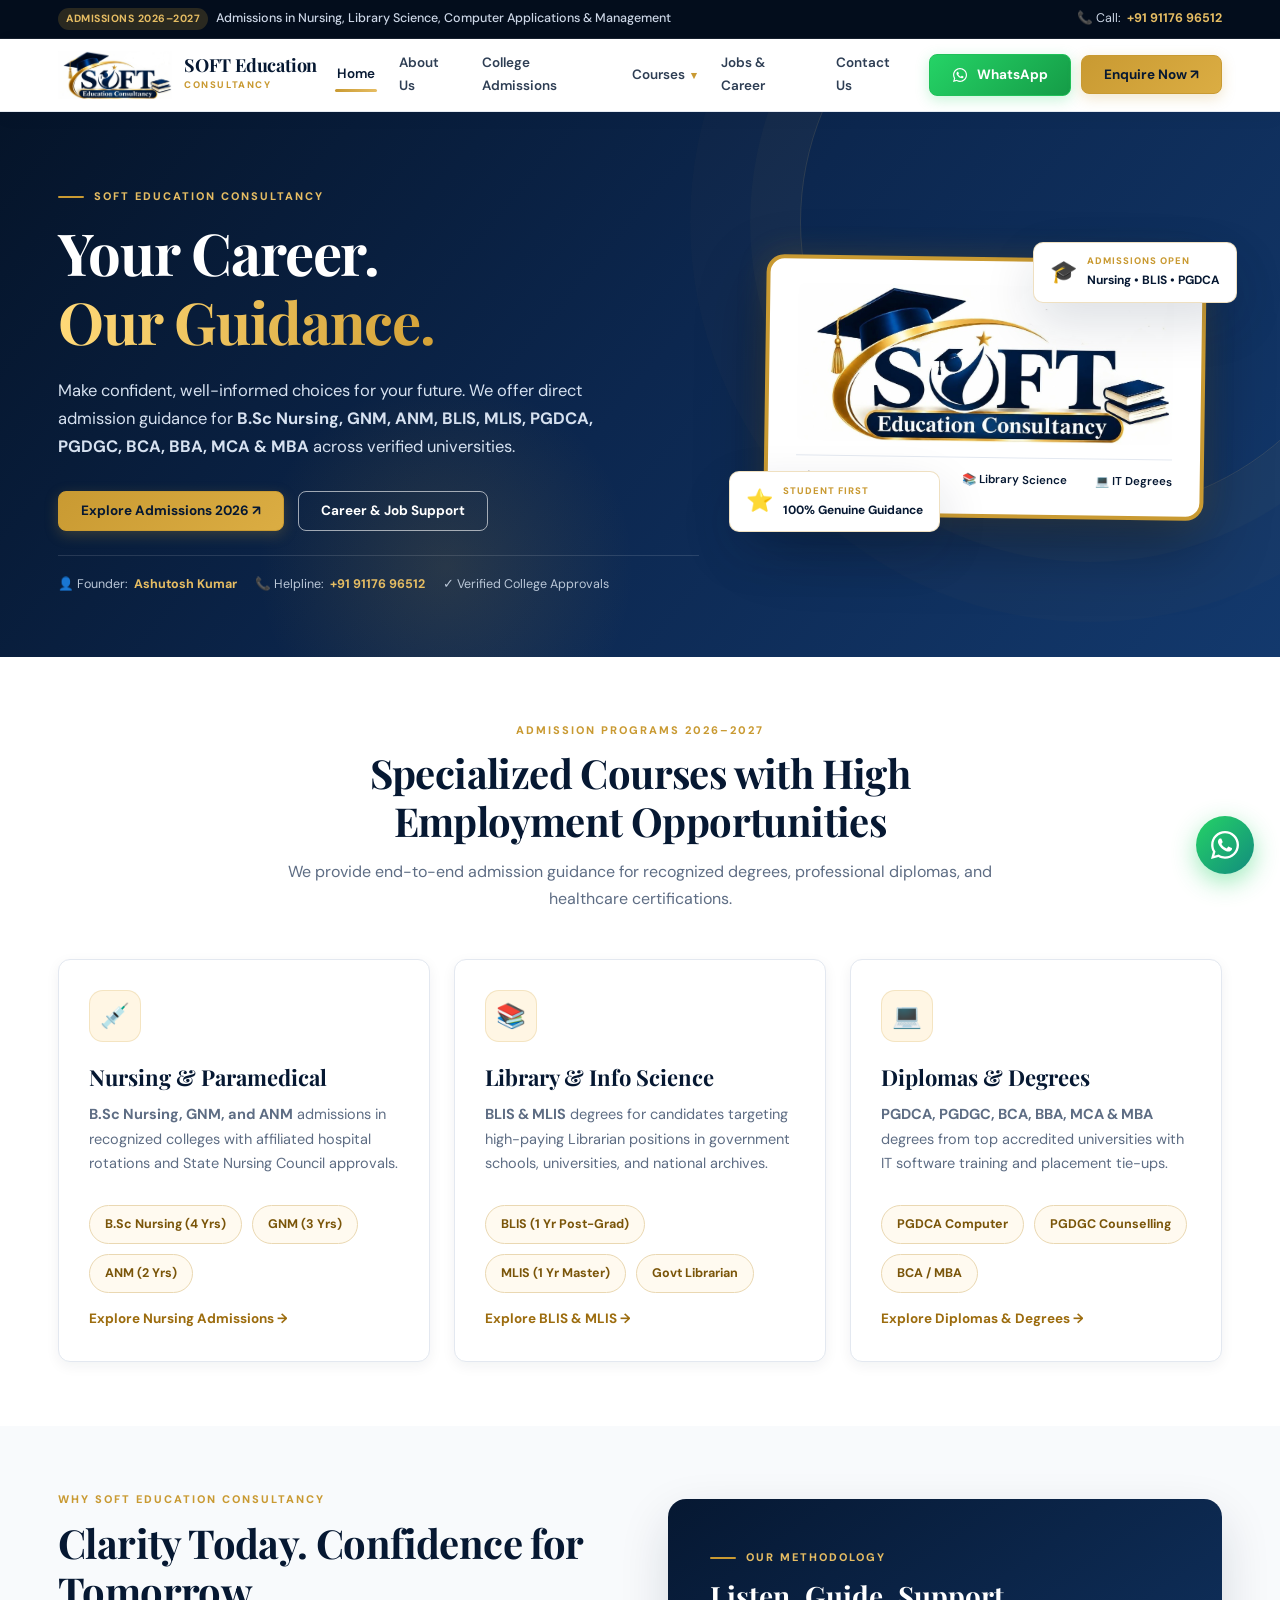
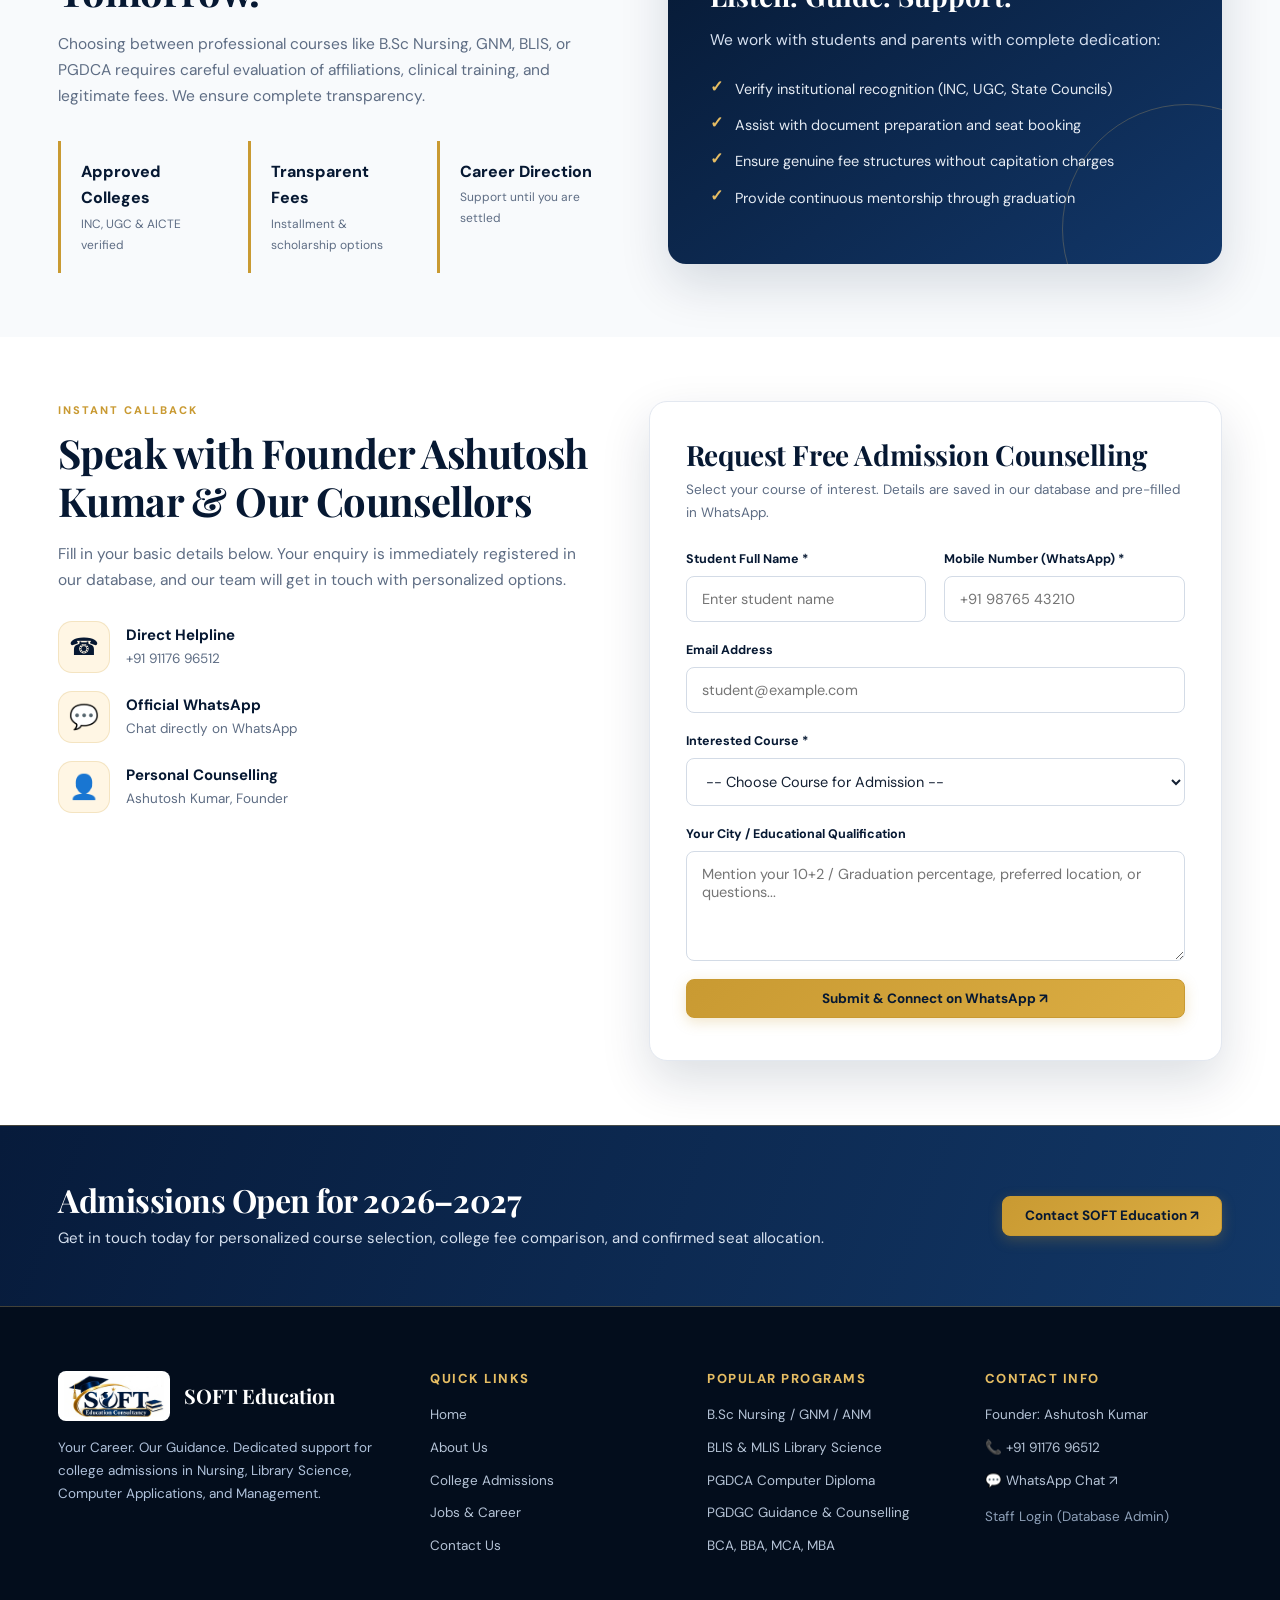
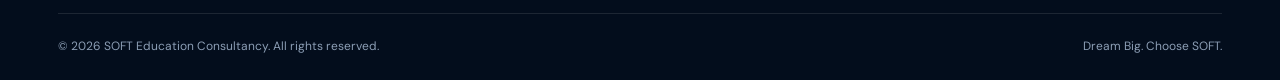
<file: soft-education-consultancy/index.html>
<!doctype html>
<html lang="en">

<head>
  <meta charset="utf-8">
  <meta name="viewport" content="width=device-width, initial-scale=1">
  <meta name="description"
    content="SOFT Education Consultancy provides guidance for B.Sc Nursing, GNM, ANM, BLIS, MLIS, PGDCA, PGDGC, BCA, BBA, MCA, MBA admissions and career placement.">
  <title>SOFT Education Consultancy — Your Career. Our Guidance.</title>
  <link rel="icon" type="image/jpeg" href="assets/logo.jpg">
  <link rel="stylesheet" href="assets/style.css">
</head>

<body>

  <!-- Top Announcement & Contact Bar -->
  <div class="topbar">
    <div class="container">
      <div class="topbar-tagline">
        <span class="topbar-badge">Admissions 2026–2027</span>
        <span>Admissions in Nursing, Library Science, Computer Applications & Management</span>
      </div>
      <div class="topbar-contact">
        <a href="tel:+919117696512">📞 Call: <strong>+91 91176 96512</strong></a>
      </div>
    </div>
  </div>

  <!-- Attractive Main Navigation Header -->
  <header>
    <div class="container nav">
      <a class="brand" href="index.html" aria-label="SOFT Education Consultancy Home">
        <img src="assets/soft-education-consultancy-logo.jpeg" alt="SOFT Education Consultancy logo"
          class="brand-logo-img">
        <div class="brand-text">
          <strong>SOFT Education</strong>
          <small>Consultancy</small>
        </div>
      </a>

      <!-- Hamburger button for Mobile View -->
      <button class="menu-btn" aria-label="Toggle navigation menu" aria-expanded="false">☰</button>

      <!-- Attractive Main Navigation Links (Clean: Admin removed from menu bar) -->
      <nav class="navlinks" aria-label="Main navigation">
        <a class="active" href="index.html">Home</a>
        <a href="about.html">About Us</a>
        <a href="admissions.html">College Admissions</a>

        <!-- Courses Dropdown in Menu Bar -->
        <div class="nav-dropdown">
          <button class="nav-dropdown-toggle" type="button" aria-expanded="false" aria-haspopup="true">
            <span>Courses</span> <span class="chevron">▾</span>
          </button>
          <div class="nav-dropdown-menu">
            <div class="dropdown-header">Nursing & Healthcare</div>
            <a href="admissions.html#nursing" class="nav-dropdown-item">
              <span class="dropdown-item-icon">💉</span>
              <div>B.Sc Nursing, GNM, ANM<small>INC Approved Clinical Training</small></div>
            </a>
            <div class="dropdown-header">Library & Info Science</div>
            <a href="admissions.html#library" class="nav-dropdown-item">
              <span class="dropdown-item-icon">📚</span>
              <div>BLIS & MLIS Degrees<small>Govt & University Librarian Posts</small></div>
            </a>
            <div class="dropdown-header">Diplomas & IT</div>
            <a href="admissions.html#diplomas" class="nav-dropdown-item">
              <span class="dropdown-item-icon">💻</span>
              <div>PGDCA & PGDGC<small>Computer Apps & Counselling</small></div>
            </a>
            <div class="dropdown-header">Management & Degree</div>
            <a href="admissions.html#degrees" class="nav-dropdown-item">
              <span class="dropdown-item-icon">🎓</span>
              <div>BCA, BBA, MCA, MBA<small>Top UG & PG Universities</small></div>
            </a>
          </div>
        </div>

        <a href="careers.html">Jobs & Career</a>
        <a href="contact.html">Contact Us</a>
      </nav>

      <!-- Header Action Buttons with Official WhatsApp Icon -->
      <div class="nav-actions">
        <a class="btn btn-whatsapp"
          href="https://wa.me/919117696512?text=Hello%20SOFT%20Education%20Consultancy%2C%20I%20would%20like%20course%20and%20admission%20guidance."
          target="_blank" rel="noopener" aria-label="Chat on WhatsApp">
          <svg class="whatsapp-icon" viewBox="0 0 448 512">
            <path
              d="M380.9 97.1C339 55.1 283.2 32 223.9 32c-122.4 0-222 99.6-222 222 0 39.1 10.2 77.3 29.6 111L0 480l117.7-30.9c32.4 17.7 68.9 27 106.1 27h.1c122.3 0 224.1-99.6 224.1-222 0-59.3-25.2-115-67.1-157zm-157 341.6c-33.2 0-65.7-8.9-94-25.7l-6.7-4-69.8 18.3L72 359.2l-4.4-7c-18.5-29.4-28.2-63.3-28.2-98.2 0-101.7 82.8-184.5 184.6-184.5 49.3 0 95.6 19.2 130.4 54.1 34.8 34.9 56.2 81.2 56.1 130.5 0 101.8-84.9 184.6-186.6 184.6zm101.2-138.2c-5.5-2.8-32.8-16.2-37.9-18-5.1-1.9-8.8-2.8-12.5 2.8-3.7 5.6-14.3 18-17.6 21.8-3.2 3.7-6.5 4.2-12 1.4-32.6-16.3-54-29.1-75.5-66-5.7-9.8 5.7-9.1 16.3-30.3 1.8-3.7.9-6.9-.5-9.7-1.4-2.8-12.5-30.1-17.1-41.2-4.5-10.8-9.1-9.3-12.5-9.5-3.2-.2-6.9-.2-10.6-.2-3.7 0-9.7 1.4-14.8 6.9-5.1 5.6-19.4 19-19.4 46.3 0 27.3 19.9 53.7 22.6 57.4 2.8 3.7 39.1 59.7 94.8 83.8 35.2 15.2 49 16.5 66.6 13.9 10.7-1.6 32.8-13.4 37.4-26.4 4.6-13 4.6-24.1 3.2-26.4-1.3-2.5-5-3.9-10.5-6.6z" />
          </svg>
          <span>WhatsApp</span>
        </a>
        <a class="btn btn-primary nav-cta" href="#quick-enquiry">Enquire Now ↗</a>
      </div>
    </div>
  </header>

  <main>
    <!-- Hero Section with Official Logo Showcase Card -->
    <section class="hero">
      <div class="container hero-grid">
        <div>
          <span class="eyebrow">SOFT Education Consultancy</span>
          <h1>Your Career.<br><em>Our Guidance.</em></h1>
          <p>
            Make confident, well-informed choices for your future. We offer direct admission guidance for <strong>B.Sc
              Nursing, GNM, ANM, BLIS, MLIS, PGDCA, PGDGC, BCA, BBA, MCA & MBA</strong> across verified universities.
          </p>
          <div class="hero-actions">
            <a class="btn btn-primary" href="admissions.html">Explore Admissions 2026 ↗</a>
            <a class="btn btn-outline" href="careers.html">Career & Job Support</a>
          </div>
          <div class="hero-trust-bar">
            <div class="hero-trust-item">
              <span>👤 Founder:</span>
              <strong>Ashutosh Kumar</strong>
            </div>
            <div class="hero-trust-item">
              <span>📞 Helpline:</span>
              <strong>+91 91176 96512</strong>
            </div>
            <div class="hero-trust-item">
              <span>✓ Verified College Approvals</span>
            </div>
          </div>
        </div>

        <!-- Featured Logo Art Card with Badges -->
        <div class="hero-art">
          <div class="hero-logo-card">
            <img src="assets/soft-education-consultancy-logo.jpeg" alt="SOFT Education Consultancy Official Emblem">
            <div class="hero-card-meta">
              <span>💉 Nursing & Healthcare</span>
              <span>📚 Library Science</span>
              <span>💻 IT Degrees</span>
            </div>
          </div>
          <div class="floating-badge badge-1">
            <span style="font-size:22px;">⭐</span>
            <div>
              <small>Student First</small>
              100% Genuine Guidance
            </div>
          </div>
          <div class="floating-badge badge-2">
            <span style="font-size:22px;">🎓</span>
            <div>
              <small>Admissions Open</small>
              Nursing • BLIS • PGDCA
            </div>
          </div>
        </div>
      </div>
    </section>

    <!-- NEW: Admission Courses Highlights (BLIS, MLIS, PGDCA, PGDGC, ANM, GNM, B.Sc Nursing) -->
    <section class="section">
      <div class="container">
        <div class="section-head">
          <div class="section-kicker">Admission Programs 2026–2027</div>
          <h2>Specialized Courses with High Employment Opportunities</h2>
          <p>We provide end-to-end admission guidance for recognized degrees, professional diplomas, and healthcare
            certifications.</p>
        </div>

        <div class="cards">
          <!-- Nursing Card -->
          <div class="card">
            <div class="iconbox">💉</div>
            <h3>Nursing & Paramedical</h3>
            <p><strong>B.Sc Nursing, GNM, and ANM</strong> admissions in recognized colleges with affiliated hospital
              rotations and State Nursing Council approvals.</p>
            <div class="pill-list" style="margin-top:10px; margin-bottom:15px;">
              <span class="pill">B.Sc Nursing (4 Yrs)</span>
              <span class="pill">GNM (3 Yrs)</span>
              <span class="pill">ANM (2 Yrs)</span>
            </div>
            <a class="text-link" href="admissions.html#nursing">Explore Nursing Admissions →</a>
          </div>

          <!-- Library Science Card -->
          <div class="card">
            <div class="iconbox">📚</div>
            <h3>Library & Info Science</h3>
            <p><strong>BLIS & MLIS</strong> degrees for candidates targeting high-paying Librarian positions in
              government schools, universities, and national archives.</p>
            <div class="pill-list" style="margin-top:10px; margin-bottom:15px;">
              <span class="pill">BLIS (1 Yr Post-Grad)</span>
              <span class="pill">MLIS (1 Yr Master)</span>
              <span class="pill">Govt Librarian</span>
            </div>
            <a class="text-link" href="admissions.html#library">Explore BLIS & MLIS →</a>
          </div>

          <!-- Diplomas & IT Degrees -->
          <div class="card">
            <div class="iconbox">💻</div>
            <h3>Diplomas & Degrees</h3>
            <p><strong>PGDCA, PGDGC, BCA, BBA, MCA & MBA</strong> degrees from top accredited universities with IT
              software training and placement tie-ups.</p>
            <div class="pill-list" style="margin-top:10px; margin-bottom:15px;">
              <span class="pill">PGDCA Computer</span>
              <span class="pill">PGDGC Counselling</span>
              <span class="pill">BCA / MBA</span>
            </div>
            <a class="text-link" href="admissions.html#diplomas">Explore Diplomas & Degrees →</a>
          </div>
        </div>
      </div>
    </section>

    <!-- Why Choose SOFT Split Section -->
    <section class="section soft">
      <div class="container split">
        <div class="split-copy">
          <div class="section-kicker">Why SOFT Education Consultancy</div>
          <h2>Clarity Today. Confidence for Tomorrow.</h2>
          <p>
            Choosing between professional courses like B.Sc Nursing, GNM, BLIS, or PGDCA requires careful evaluation of
            affiliations, clinical training, and legitimate fees. We ensure complete transparency.
          </p>

          <div class="stats">
            <div class="stat">
              <strong>Approved Colleges</strong>
              <span>INC, UGC & AICTE verified</span>
            </div>
            <div class="stat">
              <strong>Transparent Fees</strong>
              <span>Installment & scholarship options</span>
            </div>
            <div class="stat">
              <strong>Career Direction</strong>
              <span>Support until you are settled</span>
            </div>
          </div>
        </div>

        <div class="feature-panel">
          <span class="eyebrow">Our Methodology</span>
          <h3>Listen. Guide. Support.</h3>
          <p>We work with students and parents with complete dedication:</p>
          <ul class="checklist">
            <li>Verify institutional recognition (INC, UGC, State Councils)</li>
            <li>Assist with document preparation and seat booking</li>
            <li>Ensure genuine fee structures without capitation charges</li>
            <li>Provide continuous mentorship through graduation</li>
          </ul>
        </div>
      </div>
    </section>

    <!-- Quick Enquiry & Database Lead Capture Form -->
    <section class="section" id="quick-enquiry">
      <div class="container content-grid">
        <div class="content">
          <div class="section-kicker">Instant Callback</div>
          <h2>Speak with Founder Ashutosh Kumar & Our Counsellors</h2>
          <p>Fill in your basic details below. Your enquiry is immediately registered in our database, and our team will
            get in touch with personalized options.</p>
          <div class="contact-list">
            <div class="contact-item">
              <div class="iconbox">☎</div>
              <div>
                <strong>Direct Helpline</strong>
                <span><a href="tel:+919117696512">+91 91176 96512</a></span>
              </div>
            </div>
            <div class="contact-item">
              <div class="iconbox">💬</div>
              <div>
                <strong>Official WhatsApp</strong>
                <span><a href="https://wa.me/919117696512" target="_blank" rel="noopener">Chat directly on
                    WhatsApp</a></span>
              </div>
            </div>
            <div class="contact-item">
              <div class="iconbox">👤</div>
              <div>
                <strong>Personal Counselling</strong>
                <span>Ashutosh Kumar, Founder</span>
              </div>
            </div>
          </div>
        </div>

        <div class="form-card">
          <h2>Request Free Admission Counselling</h2>
          <p>Select your course of interest. Details are saved in our database and pre-filled in WhatsApp.</p>
          <form data-enquiry-form data-type="College Admissions">
            <div class="form-grid">
              <div class="field">
                <label>Student Full Name *</label>
                <input name="name" required placeholder="Enter student name">
              </div>
              <div class="field">
                <label>Mobile Number (WhatsApp) *</label>
                <input name="phone" required inputmode="tel" pattern="[0-9+\-\s]{10,15}" placeholder="+91 98765 43210">
              </div>
              <div class="field full">
                <label>Email Address</label>
                <input name="email" type="email" placeholder="student@example.com">
              </div>
              <div class="field full">
                <label>Interested Course *</label>
                <select name="interest" required>
                  <option value="">-- Choose Course for Admission --</option>
                  <optgroup label="Nursing & Healthcare">
                    <option value="B.Sc Nursing (Bachelor of Science in Nursing)">B.Sc Nursing (4 Yrs)</option>
                    <option value="GNM (General Nursing and Midwifery)">GNM Nursing (3 Yrs)</option>
                    <option value="ANM (Auxiliary Nurse Midwifery)">ANM Nursing (2 Yrs)</option>
                  </optgroup>
                  <optgroup label="Library & Information Science">
                    <option value="BLIS (Bachelor of Library and Information Science)">BLIS - Library Science (1 Yr)
                    </option>
                    <option value="MLIS (Master of Library and Information Science)">MLIS - Library Science (1 Yr)
                    </option>
                  </optgroup>
                  <optgroup label="Post Graduate Diplomas">
                    <option value="PGDCA (Post Graduate Diploma in Computer Applications)">PGDCA - Computer Applications
                      (1 Yr)</option>
                    <option value="PGDGC (Post Graduate Diploma in Guidance and Counselling)">PGDGC - Guidance &
                      Counselling (1 Yr)</option>
                  </optgroup>
                  <optgroup label="Degrees & Management">
                    <option value="BCA (Bachelor of Computer Applications)">BCA (Computer Applications - 3 Yrs)</option>
                    <option value="BBA (Bachelor of Business Administration)">BBA (Business Admin - 3 Yrs)</option>
                    <option value="MCA (Master of Computer Applications)">MCA (Computer Applications - 2 Yrs)</option>
                    <option value="MBA (Master of Business Administration)">MBA (Management - 2 Yrs)</option>
                    <option value="B.Tech (Computer Science / AI / IT)">B.Tech Engineering (4 Yrs)</option>
                    <option value="General Course Guidance">Need Personal Course Counselling</option>
                  </optgroup>
                </select>
              </div>
              <div class="field full">
                <label>Your City / Educational Qualification</label>
                <textarea name="message"
                  placeholder="Mention your 10+2 / Graduation percentage, preferred location, or questions..."></textarea>
              </div>
              <div class="field full">
                <button class="btn btn-primary" type="submit" style="width:100%;">Submit & Connect on WhatsApp
                  ↗</button>
                <div class="form-status" aria-live="polite"></div>
              </div>
            </div>
          </form>
        </div>
      </div>
    </section>

    <!-- Call to Action Band -->
    <section class="cta-band">
      <div class="container cta-inner">
        <div>
          <h2>Admissions Open for 2026–2027</h2>
          <p>Get in touch today for personalized course selection, college fee comparison, and confirmed seat
            allocation.</p>
        </div>
        <a class="btn btn-primary" href="contact.html">Contact SOFT Education ↗</a>
      </div>
    </section>
  </main>

  <!-- Footer (Admin link placed discreetly in footer only) -->
  <footer>
    <div class="container">
      <div class="footer-grid">
        <div>
          <div class="footer-brand">
            <img src="assets/soft-education-consultancy-logo.jpeg" alt="SOFT Education Consultancy logo">
            <strong>SOFT Education</strong>
          </div>
          <p style="font-size:13.5px; color:#b0c2db; max-width:320px; line-height:1.7;">
            Your Career. Our Guidance. Dedicated support for college admissions in Nursing, Library Science, Computer
            Applications, and Management.
          </p>
        </div>

        <div class="footer-col">
          <h3>Quick Links</h3>
          <a href="index.html">Home</a>
          <a href="about.html">About Us</a>
          <a href="admissions.html">College Admissions</a>
          <a href="careers.html">Jobs & Career</a>
          <a href="contact.html">Contact Us</a>
        </div>

        <div class="footer-col">
          <h3>Popular Programs</h3>
          <a href="admissions.html#nursing">B.Sc Nursing / GNM / ANM</a>
          <a href="admissions.html#library">BLIS & MLIS Library Science</a>
          <a href="admissions.html#diplomas">PGDCA Computer Diploma</a>
          <a href="admissions.html#pgdgc">PGDGC Guidance & Counselling</a>
          <a href="admissions.html#degrees">BCA, BBA, MCA, MBA</a>
        </div>

        <div class="footer-col">
          <h3>Contact Info</h3>
          <p>Founder: Ashutosh Kumar</p>
          <a href="tel:+919117696512">📞 +91 91176 96512</a>
          <a href="https://wa.me/919117696512" target="_blank" rel="noopener">💬 WhatsApp Chat ↗</a>
          <p style="font-size:12px; color:#8ea0b8; margin-top:14px;">
            <a href="admin.html" style="color:#8ea0b8;">Staff Login (Database Admin)</a>
          </p>
        </div>
      </div>

      <div class="copyright">
        <span>© <span data-year></span> SOFT Education Consultancy. All rights reserved.</span>
        <span>Dream Big. Choose SOFT.</span>
      </div>
    </div>
  </footer>

  <!-- Floating WhatsApp Button -->
  <a href="https://wa.me/919117696512?text=Hello%20SOFT%20Education%20Consultancy%2C%20I%20would%20like%20admission%20guidance."
    target="_blank" rel="noopener" class="floating-whatsapp-btn" aria-label="Chat with SOFT Education on WhatsApp">
    <span class="tooltip">Chat on WhatsApp</span>
    <svg viewBox="0 0 448 512">
      <path
        d="M380.9 97.1C339 55.1 283.2 32 223.9 32c-122.4 0-222 99.6-222 222 0 39.1 10.2 77.3 29.6 111L0 480l117.7-30.9c32.4 17.7 68.9 27 106.1 27h.1c122.3 0 224.1-99.6 224.1-222 0-59.3-25.2-115-67.1-157zm-157 341.6c-33.2 0-65.7-8.9-94-25.7l-6.7-4-69.8 18.3L72 359.2l-4.4-7c-18.5-29.4-28.2-63.3-28.2-98.2 0-101.7 82.8-184.5 184.6-184.5 49.3 0 95.6 19.2 130.4 54.1 34.8 34.9 56.2 81.2 56.1 130.5 0 101.8-84.9 184.6-186.6 184.6zm101.2-138.2c-5.5-2.8-32.8-16.2-37.9-18-5.1-1.9-8.8-2.8-12.5 2.8-3.7 5.6-14.3 18-17.6 21.8-3.2 3.7-6.5 4.2-12 1.4-32.6-16.3-54-29.1-75.5-66-5.7-9.8 5.7-9.1 16.3-30.3 1.8-3.7.9-6.9-.5-9.7-1.4-2.8-12.5-30.1-17.1-41.2-4.5-10.8-9.1-9.3-12.5-9.5-3.2-.2-6.9-.2-10.6-.2-3.7 0-9.7 1.4-14.8 6.9-5.1 5.6-19.4 19-19.4 46.3 0 27.3 19.9 53.7 22.6 57.4 2.8 3.7 39.1 59.7 94.8 83.8 35.2 15.2 49 16.5 66.6 13.9 10.7-1.6 32.8-13.4 37.4-26.4 4.6-13 4.6-24.1 3.2-26.4-1.3-2.5-5-3.9-10.5-6.6z" />
    </svg>
  </a>

  <!-- Mobile Floating Action Bar for 1-Tap Calling & WhatsApp -->
  <div class="mobile-fab-bar">
    <a href="tel:+919117696512" class="mobile-fab-btn mobile-fab-call">
      <span>📞</span> Call Now
    </a>
    <a href="https://wa.me/919117696512?text=Hello%20SOFT%20Education%20Consultancy%2C%20I%20would%20like%20admission%20guidance."
      target="_blank" rel="noopener" class="mobile-fab-btn mobile-fab-whatsapp">
      <svg class="whatsapp-icon" viewBox="0 0 448 512" width="16" height="16" fill="currentColor">
        <path
          d="M380.9 97.1C339 55.1 283.2 32 223.9 32c-122.4 0-222 99.6-222 222 0 39.1 10.2 77.3 29.6 111L0 480l117.7-30.9c32.4 17.7 68.9 27 106.1 27h.1c122.3 0 224.1-99.6 224.1-222 0-59.3-25.2-115-67.1-157zm-157 341.6c-33.2 0-65.7-8.9-94-25.7l-6.7-4-69.8 18.3L72 359.2l-4.4-7c-18.5-29.4-28.2-63.3-28.2-98.2 0-101.7 82.8-184.5 184.6-184.5 49.3 0 95.6 19.2 130.4 54.1 34.8 34.9 56.2 81.2 56.1 130.5 0 101.8-84.9 184.6-186.6 184.6zm101.2-138.2c-5.5-2.8-32.8-16.2-37.9-18-5.1-1.9-8.8-2.8-12.5 2.8-3.7 5.6-14.3 18-17.6 21.8-3.2 3.7-6.5 4.2-12 1.4-32.6-16.3-54-29.1-75.5-66-5.7-9.8 5.7-9.1 16.3-30.3 1.8-3.7.9-6.9-.5-9.7-1.4-2.8-12.5-30.1-17.1-41.2-4.5-10.8-9.1-9.3-12.5-9.5-3.2-.2-6.9-.2-10.6-.2-3.7 0-9.7 1.4-14.8 6.9-5.1 5.6-19.4 19-19.4 46.3 0 27.3 19.9 53.7 22.6 57.4 2.8 3.7 39.1 59.7 94.8 83.8 35.2 15.2 49 16.5 66.6 13.9 10.7-1.6 32.8-13.4 37.4-26.4 4.6-13 4.6-24.1 3.2-26.4-1.3-2.5-5-3.9-10.5-6.6z" />
      </svg>
      <span>WhatsApp</span>
    </a>
  </div>

  <script src="assets/database.js"></script>
  <script src="assets/site.js"></script>
</body>

</html>
</file>
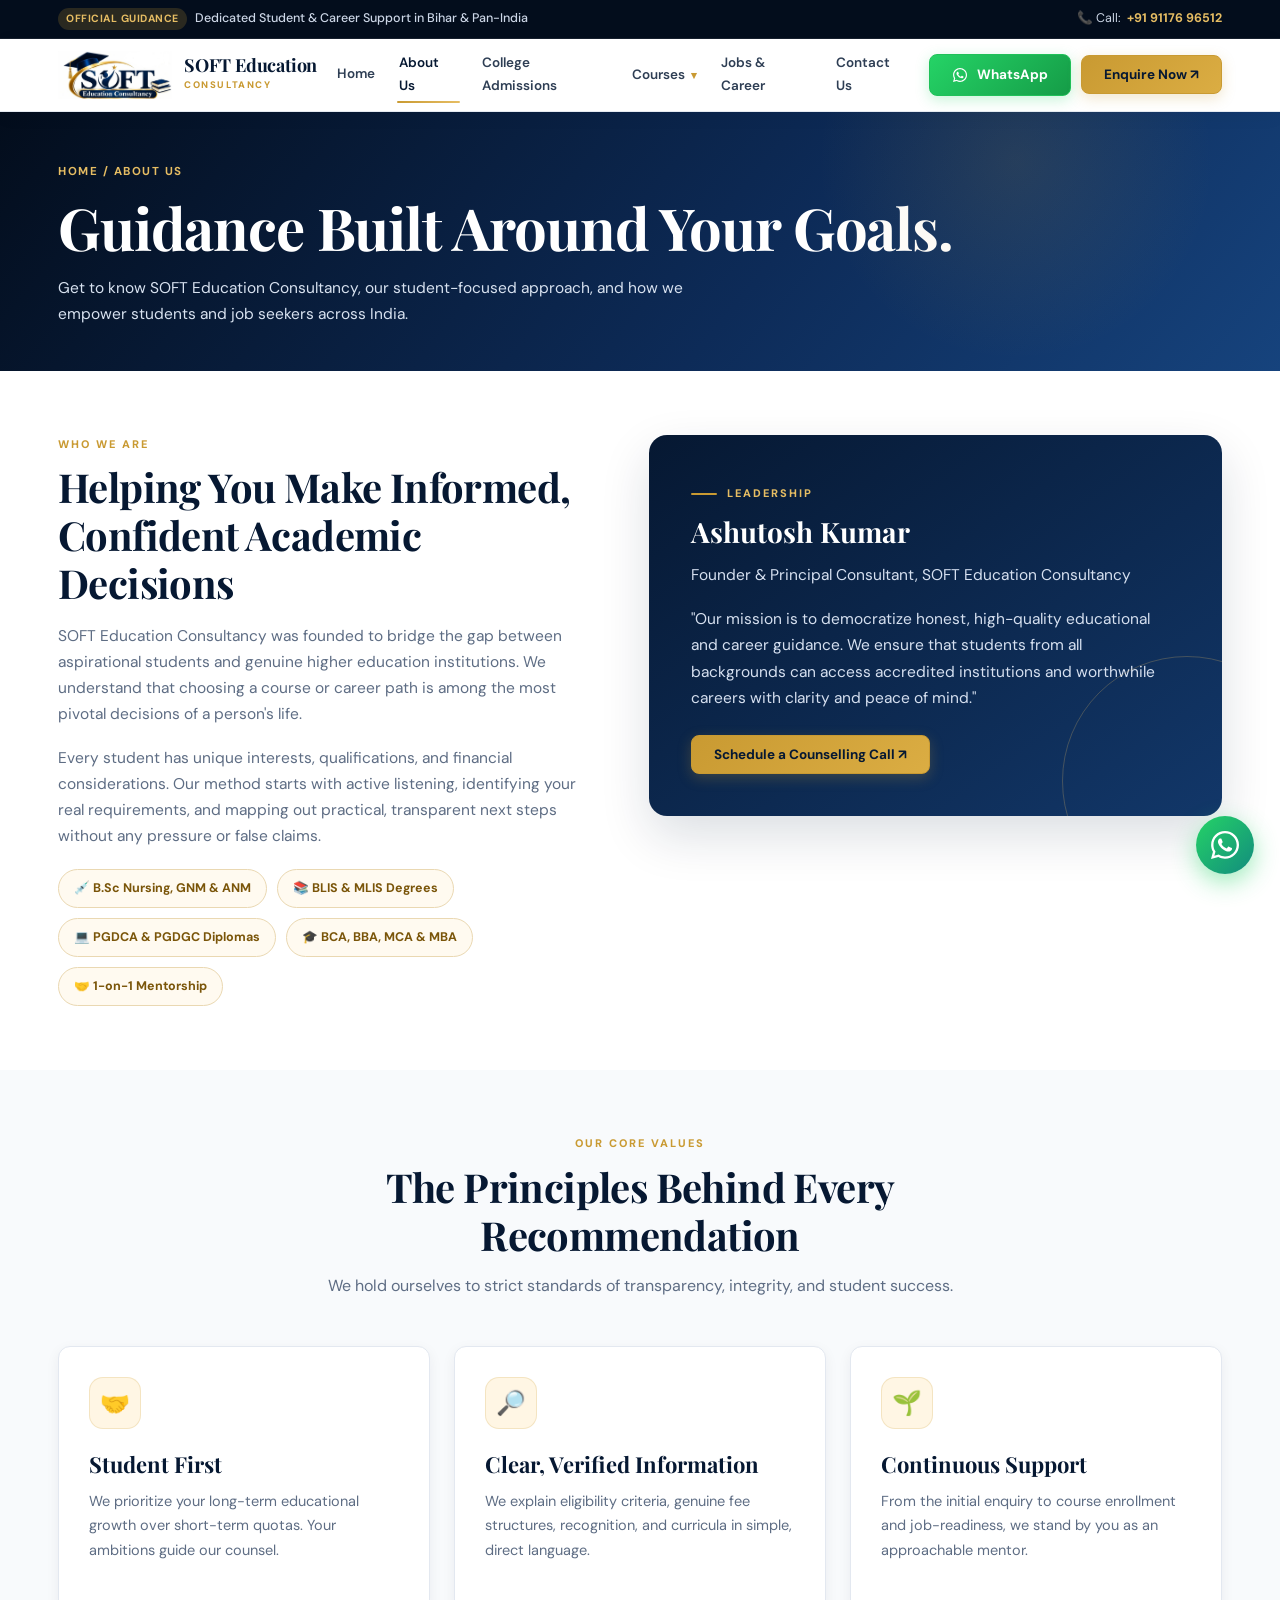
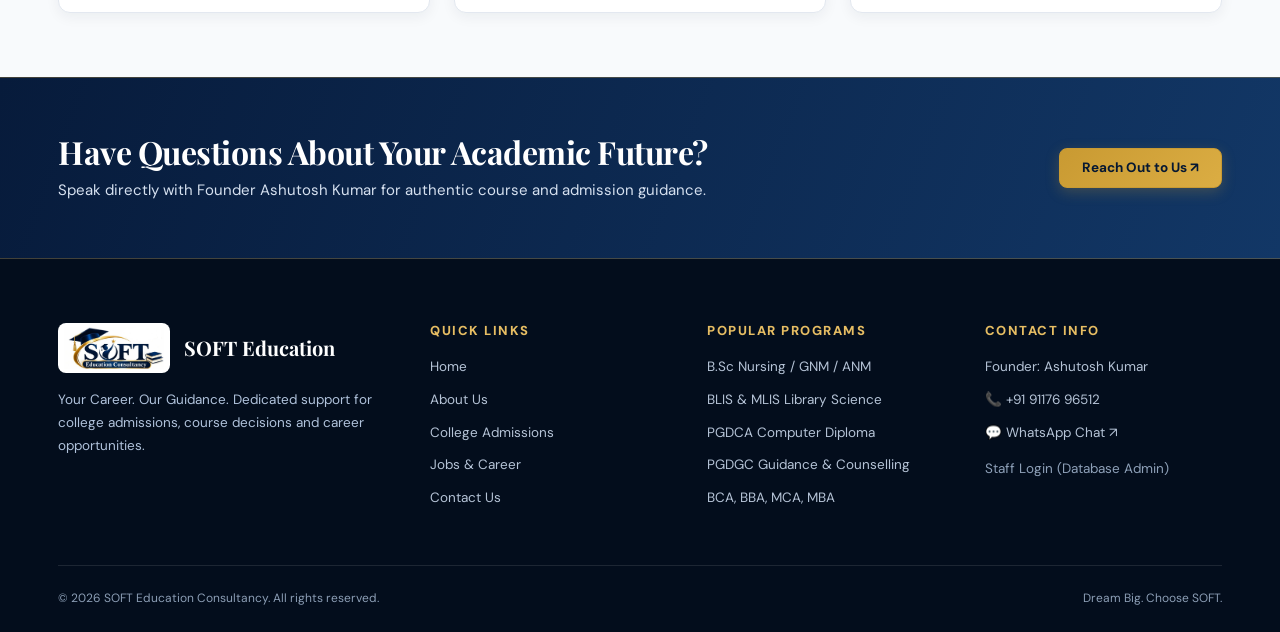
<file: soft-education-consultancy/about.html>
<!doctype html>
<html lang="en">

<head>
  <meta charset="utf-8">
  <meta name="viewport" content="width=device-width, initial-scale=1">
  <meta name="description"
    content="Learn about SOFT Education Consultancy and our student-first philosophy led by Founder Ashutosh Kumar.">
  <title>About Us | SOFT Education Consultancy</title>
  <link rel="icon" type="image/jpeg" href="assets/logo.jpg">
  <link rel="stylesheet" href="assets/style.css">
</head>

<body>

  <!-- Top Announcement & Contact Bar -->
  <div class="topbar">
    <div class="container">
      <div class="topbar-tagline">
        <span class="topbar-badge">Official Guidance</span>
        <span>Dedicated Student & Career Support in Bihar & Pan-India</span>
      </div>
      <div class="topbar-contact">
        <a href="tel:+919117696512">📞 Call: <strong>+91 91176 96512</strong></a>
      </div>
    </div>
  </div>

  <!-- Attractive Main Navigation Header -->
  <header>
    <div class="container nav">
      <a class="brand" href="index.html" aria-label="SOFT Education Consultancy Home">
        <img src="assets/soft-education-consultancy-logo.jpeg" alt="SOFT Education Consultancy logo"
          class="brand-logo-img">
        <div class="brand-text">
          <strong>SOFT Education</strong>
          <small>Consultancy</small>
        </div>
      </a>

      <!-- Hamburger button for Mobile View -->
      <button class="menu-btn" aria-label="Toggle navigation menu" aria-expanded="false">☰</button>

      <!-- Attractive Main Navigation Links (Clean: Admin removed from menu bar) -->
      <nav class="navlinks" aria-label="Main navigation">
        <a href="index.html">Home</a>
        <a class="active" href="about.html">About Us</a>
        <a href="admissions.html">College Admissions</a>

        <!-- Courses Dropdown in Menu Bar -->
        <div class="nav-dropdown">
          <button class="nav-dropdown-toggle" type="button" aria-expanded="false" aria-haspopup="true">
            <span>Courses</span> <span class="chevron">▾</span>
          </button>
          <div class="nav-dropdown-menu">
            <div class="dropdown-header">Nursing & Healthcare</div>
            <a href="admissions.html#nursing" class="nav-dropdown-item">
              <span class="dropdown-item-icon">💉</span>
              <div>B.Sc Nursing, GNM, ANM<small>INC Approved Clinical Training</small></div>
            </a>
            <div class="dropdown-header">Library & Info Science</div>
            <a href="admissions.html#library" class="nav-dropdown-item">
              <span class="dropdown-item-icon">📚</span>
              <div>BLIS & MLIS Degrees<small>Govt & University Librarian Careers</small></div>
            </a>
            <div class="dropdown-header">Diplomas & IT</div>
            <a href="admissions.html#diplomas" class="nav-dropdown-item">
              <span class="dropdown-item-icon">💻</span>
              <div>PGDCA & PGDGC<small>Computer Apps & Counselling</small></div>
            </a>
            <div class="dropdown-header">Management & Degree</div>
            <a href="admissions.html#degrees" class="nav-dropdown-item">
              <span class="dropdown-item-icon">🎓</span>
              <div>BCA, BBA, MCA, MBA<small>Top UG & PG Universities</small></div>
            </a>
          </div>
        </div>

        <a href="careers.html">Jobs & Career</a>
        <a href="contact.html">Contact Us</a>
      </nav>

      <!-- Header Action Buttons with Official WhatsApp Icon -->
      <div class="nav-actions">
        <a class="btn btn-whatsapp"
          href="https://wa.me/919117696512?text=Hello%20SOFT%20Education%20Consultancy%2C%20I%20would%20like%20guidance."
          target="_blank" rel="noopener" aria-label="Chat on WhatsApp">
          <svg class="whatsapp-icon" viewBox="0 0 448 512">
            <path
              d="M380.9 97.1C339 55.1 283.2 32 223.9 32c-122.4 0-222 99.6-222 222 0 39.1 10.2 77.3 29.6 111L0 480l117.7-30.9c32.4 17.7 68.9 27 106.1 27h.1c122.3 0 224.1-99.6 224.1-222 0-59.3-25.2-115-67.1-157zm-157 341.6c-33.2 0-65.7-8.9-94-25.7l-6.7-4-69.8 18.3L72 359.2l-4.4-7c-18.5-29.4-28.2-63.3-28.2-98.2 0-101.7 82.8-184.5 184.6-184.5 49.3 0 95.6 19.2 130.4 54.1 34.8 34.9 56.2 81.2 56.1 130.5 0 101.8-84.9 184.6-186.6 184.6zm101.2-138.2c-5.5-2.8-32.8-16.2-37.9-18-5.1-1.9-8.8-2.8-12.5 2.8-3.7 5.6-14.3 18-17.6 21.8-3.2 3.7-6.5 4.2-12 1.4-32.6-16.3-54-29.1-75.5-66-5.7-9.8 5.7-9.1 16.3-30.3 1.8-3.7.9-6.9-.5-9.7-1.4-2.8-12.5-30.1-17.1-41.2-4.5-10.8-9.1-9.3-12.5-9.5-3.2-.2-6.9-.2-10.6-.2-3.7 0-9.7 1.4-14.8 6.9-5.1 5.6-19.4 19-19.4 46.3 0 27.3 19.9 53.7 22.6 57.4 2.8 3.7 39.1 59.7 94.8 83.8 35.2 15.2 49 16.5 66.6 13.9 10.7-1.6 32.8-13.4 37.4-26.4 4.6-13 4.6-24.1 3.2-26.4-1.3-2.5-5-3.9-10.5-6.6z" />
          </svg>
          <span>WhatsApp</span>
        </a>
        <a class="btn btn-primary nav-cta" href="contact.html">Enquire Now ↗</a>
      </div>
    </div>
  </header>

  <main>
    <section class="page-hero">
      <div class="container">
        <div class="breadcrumbs">HOME / ABOUT US</div>
        <h1>Guidance Built Around Your Goals.</h1>
        <p>Get to know SOFT Education Consultancy, our student-focused approach, and how we empower students and job
          seekers across India.</p>
      </div>
    </section>

    <!-- About Section -->
    <section class="section">
      <div class="container content-grid">
        <div class="content">
          <div class="section-kicker">Who We Are</div>
          <h2>Helping You Make Informed, Confident Academic Decisions</h2>
          <p>
            SOFT Education Consultancy was founded to bridge the gap between aspirational students and genuine higher
            education institutions. We understand that choosing a course or career path is among the most pivotal
            decisions of a person's life.
          </p>
          <p>
            Every student has unique interests, qualifications, and financial considerations. Our method starts with
            active listening, identifying your real requirements, and mapping out practical, transparent next steps
            without any pressure or false claims.
          </p>
          <div class="pill-list">
            <span class="pill">💉 B.Sc Nursing, GNM & ANM</span>
            <span class="pill">📚 BLIS & MLIS Degrees</span>
            <span class="pill">💻 PGDCA & PGDGC Diplomas</span>
            <span class="pill">🎓 BCA, BBA, MCA & MBA</span>
            <span class="pill">🤝 1-on-1 Mentorship</span>
          </div>
        </div>

        <div class="feature-panel">
          <span class="eyebrow">Leadership</span>
          <h3>Ashutosh Kumar</h3>
          <p>Founder & Principal Consultant, SOFT Education Consultancy</p>
          <p>
            "Our mission is to democratize honest, high-quality educational and career guidance. We ensure that students
            from all backgrounds can access accredited institutions and worthwhile careers with clarity and peace of
            mind."
          </p>
          <div style="margin-top:24px;">
            <a class="btn btn-primary" href="contact.html">Schedule a Counselling Call ↗</a>
          </div>
        </div>
      </div>
    </section>

    <!-- Core Values -->
    <section class="section soft">
      <div class="container">
        <div class="section-head">
          <div class="section-kicker">Our Core Values</div>
          <h2>The Principles Behind Every Recommendation</h2>
          <p>We hold ourselves to strict standards of transparency, integrity, and student success.</p>
        </div>

        <div class="cards">
          <div class="card">
            <div class="iconbox">🤝</div>
            <h3>Student First</h3>
            <p>We prioritize your long-term educational growth over short-term quotas. Your ambitions guide our counsel.
            </p>
          </div>

          <div class="card">
            <div class="iconbox">🔎</div>
            <h3>Clear, Verified Information</h3>
            <p>We explain eligibility criteria, genuine fee structures, recognition, and curricula in simple, direct
              language.</p>
          </div>

          <div class="card">
            <div class="iconbox">🌱</div>
            <h3>Continuous Support</h3>
            <p>From the initial enquiry to course enrollment and job-readiness, we stand by you as an approachable
              mentor.</p>
          </div>
        </div>
      </div>
    </section>

    <!-- CTA Band -->
    <section class="cta-band">
      <div class="container cta-inner">
        <div>
          <h2>Have Questions About Your Academic Future?</h2>
          <p>Speak directly with Founder Ashutosh Kumar for authentic course and admission guidance.</p>
        </div>
        <a class="btn btn-primary" href="contact.html">Reach Out to Us ↗</a>
      </div>
    </section>
  </main>

  <!-- Footer (Admin link placed discreetly in footer only) -->
  <footer>
    <div class="container">
      <div class="footer-grid">
        <div>
          <div class="footer-brand">
            <img src="assets/soft-education-consultancy-logo.jpeg" alt="SOFT Education Consultancy logo">
            <strong>SOFT Education</strong>
          </div>
          <p style="font-size:13.5px; color:#b0c2db; max-width:320px; line-height:1.7;">
            Your Career. Our Guidance. Dedicated support for college admissions, course decisions and career
            opportunities.
          </p>
        </div>

        <div class="footer-col">
          <h3>Quick Links</h3>
          <a href="index.html">Home</a>
          <a href="about.html">About Us</a>
          <a href="admissions.html">College Admissions</a>
          <a href="careers.html">Jobs & Career</a>
          <a href="contact.html">Contact Us</a>
        </div>

        <div class="footer-col">
          <h3>Popular Programs</h3>
          <a href="admissions.html#nursing">B.Sc Nursing / GNM / ANM</a>
          <a href="admissions.html#library">BLIS & MLIS Library Science</a>
          <a href="admissions.html#diplomas">PGDCA Computer Diploma</a>
          <a href="admissions.html#pgdgc">PGDGC Guidance & Counselling</a>
          <a href="admissions.html#degrees">BCA, BBA, MCA, MBA</a>
        </div>

        <div class="footer-col">
          <h3>Contact Info</h3>
          <p>Founder: Ashutosh Kumar</p>
          <a href="tel:+919117696512">📞 +91 91176 96512</a>
          <a href="https://wa.me/919117696512" target="_blank" rel="noopener">💬 WhatsApp Chat ↗</a>
          <p style="font-size:12px; color:#8ea0b8; margin-top:14px;">
            <a href="admin.html" style="color:#8ea0b8;">Staff Login (Database Admin)</a>
          </p>
        </div>
      </div>

      <div class="copyright">
        <span>© <span data-year></span> SOFT Education Consultancy. All rights reserved.</span>
        <span>Dream Big. Choose SOFT.</span>
      </div>
    </div>
  </footer>

  <!-- Floating WhatsApp Button -->
  <a href="https://wa.me/919117696512?text=Hello%20SOFT%20Education%20Consultancy%2C%20I%20would%20like%20guidance."
    target="_blank" rel="noopener" class="floating-whatsapp-btn" aria-label="Chat with SOFT Education on WhatsApp">
    <span class="tooltip">Chat on WhatsApp</span>
    <svg viewBox="0 0 448 512">
      <path
        d="M380.9 97.1C339 55.1 283.2 32 223.9 32c-122.4 0-222 99.6-222 222 0 39.1 10.2 77.3 29.6 111L0 480l117.7-30.9c32.4 17.7 68.9 27 106.1 27h.1c122.3 0 224.1-99.6 224.1-222 0-59.3-25.2-115-67.1-157zm-157 341.6c-33.2 0-65.7-8.9-94-25.7l-6.7-4-69.8 18.3L72 359.2l-4.4-7c-18.5-29.4-28.2-63.3-28.2-98.2 0-101.7 82.8-184.5 184.6-184.5 49.3 0 95.6 19.2 130.4 54.1 34.8 34.9 56.2 81.2 56.1 130.5 0 101.8-84.9 184.6-186.6 184.6zm101.2-138.2c-5.5-2.8-32.8-16.2-37.9-18-5.1-1.9-8.8-2.8-12.5 2.8-3.7 5.6-14.3 18-17.6 21.8-3.2 3.7-6.5 4.2-12 1.4-32.6-16.3-54-29.1-75.5-66-5.7-9.8 5.7-9.1 16.3-30.3 1.8-3.7.9-6.9-.5-9.7-1.4-2.8-12.5-30.1-17.1-41.2-4.5-10.8-9.1-9.3-12.5-9.5-3.2-.2-6.9-.2-10.6-.2-3.7 0-9.7 1.4-14.8 6.9-5.1 5.6-19.4 19-19.4 46.3 0 27.3 19.9 53.7 22.6 57.4 2.8 3.7 39.1 59.7 94.8 83.8 35.2 15.2 49 16.5 66.6 13.9 10.7-1.6 32.8-13.4 37.4-26.4 4.6-13 4.6-24.1 3.2-26.4-1.3-2.5-5-3.9-10.5-6.6z" />
    </svg>
  </a>

  <!-- Mobile Floating Action Bar -->
  <div class="mobile-fab-bar">
    <a href="tel:+919117696512" class="mobile-fab-btn mobile-fab-call">
      <span>📞</span> Call Now
    </a>
    <a href="https://wa.me/919117696512?text=Hello%20SOFT%20Education%20Consultancy%2C%20I%20would%20like%20more%20information%20about%20your%20services."
      target="_blank" rel="noopener" class="mobile-fab-btn mobile-fab-whatsapp">
      <svg class="whatsapp-icon" viewBox="0 0 448 512" width="16" height="16" fill="currentColor">
        <path
          d="M380.9 97.1C339 55.1 283.2 32 223.9 32c-122.4 0-222 99.6-222 222 0 39.1 10.2 77.3 29.6 111L0 480l117.7-30.9c32.4 17.7 68.9 27 106.1 27h.1c122.3 0 224.1-99.6 224.1-222 0-59.3-25.2-115-67.1-157zm-157 341.6c-33.2 0-65.7-8.9-94-25.7l-6.7-4-69.8 18.3L72 359.2l-4.4-7c-18.5-29.4-28.2-63.3-28.2-98.2 0-101.7 82.8-184.5 184.6-184.5 49.3 0 95.6 19.2 130.4 54.1 34.8 34.9 56.2 81.2 56.1 130.5 0 101.8-84.9 184.6-186.6 184.6zm101.2-138.2c-5.5-2.8-32.8-16.2-37.9-18-5.1-1.9-8.8-2.8-12.5 2.8-3.7 5.6-14.3 18-17.6 21.8-3.2 3.7-6.5 4.2-12 1.4-32.6-16.3-54-29.1-75.5-66-5.7-9.8 5.7-9.1 16.3-30.3 1.8-3.7.9-6.9-.5-9.7-1.4-2.8-12.5-30.1-17.1-41.2-4.5-10.8-9.1-9.3-12.5-9.5-3.2-.2-6.9-.2-10.6-.2-3.7 0-9.7 1.4-14.8 6.9-5.1 5.6-19.4 19-19.4 46.3 0 27.3 19.9 53.7 22.6 57.4 2.8 3.7 39.1 59.7 94.8 83.8 35.2 15.2 49 16.5 66.6 13.9 10.7-1.6 32.8-13.4 37.4-26.4 4.6-13 4.6-24.1 3.2-26.4-1.3-2.5-5-3.9-10.5-6.6z" />
      </svg>
      <span>WhatsApp</span>
    </a>
  </div>

  <script src="assets/database.js"></script>
  <script src="assets/site.js"></script>
</body>

</html>
</file>
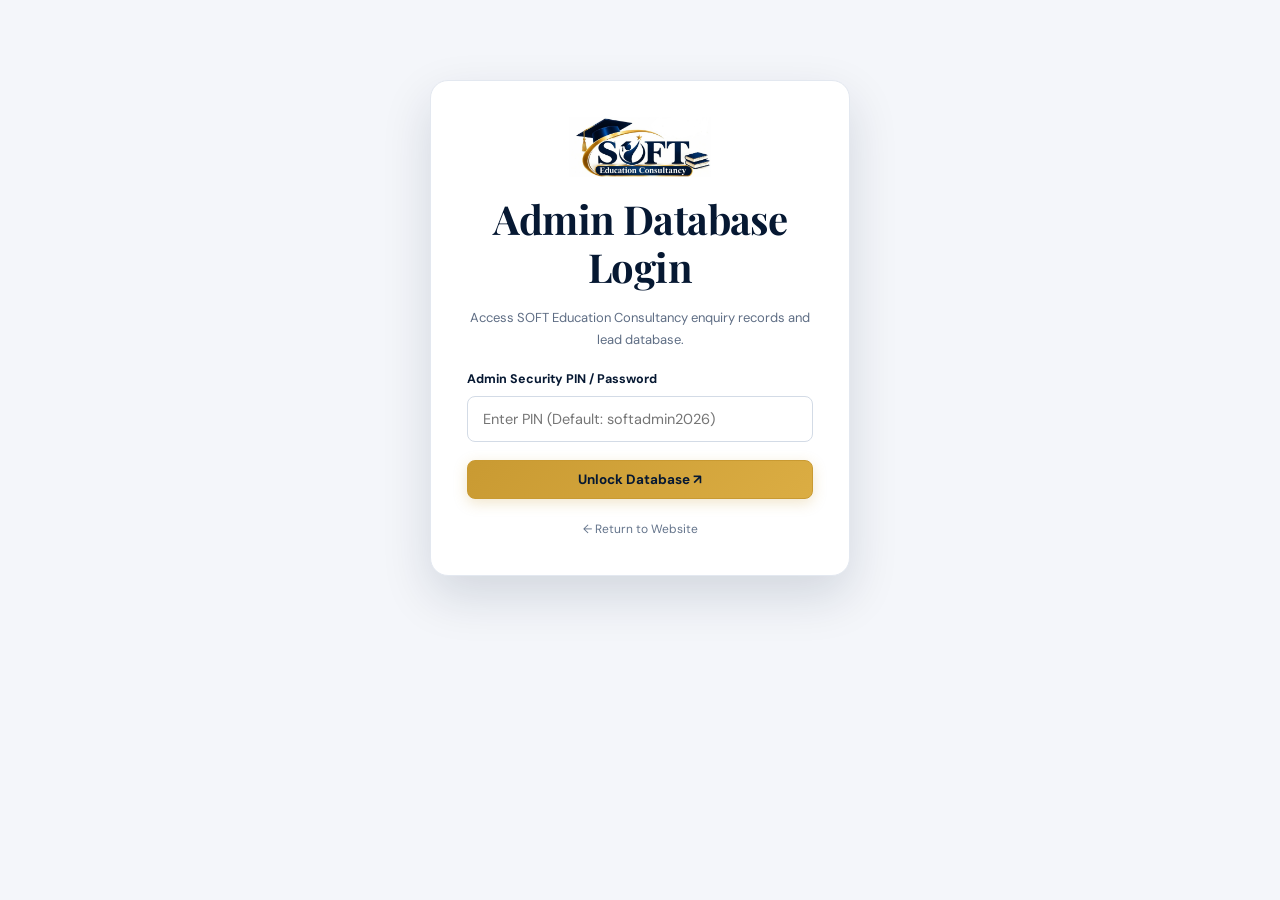
<file: soft-education-consultancy/admin.html>
<!doctype html>
<html lang="en">
<head>
  <meta charset="utf-8">
  <meta name="viewport" content="width=device-width, initial-scale=1">
  <title>Database & Admin Portal | SOFT Education Consultancy</title>
  <link rel="icon" type="image/jpeg" href="assets/logo.jpg">
  <link rel="stylesheet" href="assets/style.css">
  <style>
    .admin-header {
      background: #ffffff;
      border-bottom: 1px solid var(--line);
      padding: 16px 0;
      box-shadow: var(--shadow-sm);
    }
    .admin-bar {
      display: flex;
      align-items: center;
      justify-content: space-between;
      gap: 16px;
      flex-wrap: wrap;
    }
    .admin-actions {
      display: flex;
      align-items: center;
      gap: 10px;
      flex-wrap: wrap;
    }
    .filter-bar {
      display: flex;
      align-items: center;
      gap: 12px;
      flex-wrap: wrap;
      background: #ffffff;
      padding: 18px 20px;
      border: 1px solid var(--line);
      border-radius: var(--radius-md);
      margin-bottom: 22px;
    }
    .search-input {
      flex: 1;
      min-width: 220px;
      padding: 10px 14px;
      border: 1px solid #d3dbe6;
      border-radius: 6px;
      font-size: 13.5px;
    }
    .filter-select {
      padding: 10px 14px;
      border: 1px solid #d3dbe6;
      border-radius: 6px;
      font-size: 13.5px;
      background: #fff;
    }
    .status-select {
      padding: 5px 8px;
      border-radius: 6px;
      font-size: 12px;
      font-weight: 700;
      border: 1px solid #cbd5e1;
      cursor: pointer;
    }
    .modal-overlay {
      display: none;
      position: fixed;
      inset: 0;
      background: rgba(6, 24, 50, 0.65);
      backdrop-filter: blur(4px);
      z-index: 1000;
      align-items: center;
      justify-content: center;
      padding: 20px;
    }
    .modal-overlay.active {
      display: flex;
    }
    .modal-content {
      background: #ffffff;
      border-radius: var(--radius-lg);
      max-width: 560px;
      width: 100%;
      padding: 30px;
      box-shadow: 0 25px 60px rgba(0,0,0,0.3);
      max-height: 90vh;
      overflow-y: auto;
    }
    .btn-action {
      display: inline-flex;
      align-items: center;
      justify-content: center;
      width: 32px;
      height: 32px;
      border-radius: 6px;
      background: var(--paper-soft);
      border: 1px solid var(--line);
      color: var(--navy);
      font-size: 14px;
      cursor: pointer;
    }
    .btn-action:hover {
      background: var(--gold-soft);
      border-color: var(--gold);
    }
    .btn-delete:hover {
      background: #fee2e2;
      border-color: #ef4444;
      color: #b91c1c;
    }
    .login-container {
      max-width: 420px;
      margin: 80px auto;
      padding: 36px;
      background: #ffffff;
      border: 1px solid var(--line);
      border-radius: var(--radius-lg);
      box-shadow: var(--shadow-lg);
      text-align: center;
    }
    .sync-status {
      display: inline-flex;
      align-items: center;
      gap: 6px;
      font-size: 11.5px;
      font-weight: 700;
      color: #059669;
      background: #ecfdf5;
      padding: 4px 10px;
      border-radius: 20px;
      border: 1px solid #a7f3d0;
    }
  </style>
</head>
<body style="background:#f4f6fa;">

  <!-- Login Gate -->
  <div id="loginGate" class="login-container">
    <div style="display:flex; justify-content:center; margin-bottom:18px;">
      <img src="assets/soft-education-consultancy-logo.jpeg" alt="Logo" style="height:60px; max-width:200px; object-fit:contain;">
    </div>
    <h2>Admin Database Login</h2>
    <p style="font-size:13px; color:var(--muted);">Access SOFT Education Consultancy enquiry records and lead database.</p>
    <form id="adminLoginForm">
      <div class="field" style="margin-bottom:18px; text-align:left;">
        <label>Admin Security PIN / Password</label>
        <input type="password" id="adminPinInput" placeholder="Enter PIN (Default: softadmin2026)" required>
      </div>
      <button class="btn btn-primary" type="submit" style="width:100%;">Unlock Database ↗</button>
      <div id="loginError" style="color:#dc2626; font-size:12px; margin-top:10px; display:none;">Incorrect PIN. Please try again.</div>
    </form>
    <div style="margin-top:20px; font-size:12px; color:#64748b;">
      <a href="index.html">← Return to Website</a>
    </div>
  </div>

  <!-- Authenticated Portal View -->
  <div id="adminPortal" style="display:none;">
    <header class="admin-header">
      <div class="container admin-bar">
        <a class="brand" href="index.html">
          <img src="assets/soft-education-consultancy-logo.jpeg" alt="Logo" class="brand-logo-img">
          <div class="brand-text">
            <strong>SOFT Education</strong>
            <small>Consultancy Database Portal</small>
          </div>
        </a>
        <div class="admin-actions">
          <span class="sync-status">● Database Online (SQLite & IndexedDB)</span>
          <button class="btn btn-sm btn-primary" onclick="openManualLeadModal()">+ Add New Lead</button>
          <button class="btn btn-sm btn-dark" onclick="SoftDB.exportToCSV()">📥 Export Excel / CSV</button>
          <button class="btn btn-sm btn-outline" style="color:var(--navy); border-color:var(--line);" onclick="logoutAdmin()">Logout</button>
          <a class="btn btn-sm btn-outline" style="color:var(--navy); border-color:var(--line);" href="index.html" target="_blank">View Site ↗</a>
        </div>
      </div>
    </header>

    <main class="container" style="padding-top:32px; padding-bottom:50px;">
      <!-- Stats Overview -->
      <div class="stats-grid-admin">
        <div class="stat-card-admin">
          <div class="label">Total Inquiries</div>
          <div class="number" id="statTotal">0</div>
          <div style="font-size:11.5px; color:#64748b;">Stored in database</div>
        </div>
        <div class="stat-card-admin">
          <div class="label">Admissions Leads</div>
          <div class="number" id="statAdmissions" style="color:#0284c7;">0</div>
          <div style="font-size:11.5px; color:#64748b;">College applicants</div>
        </div>
        <div class="stat-card-admin">
          <div class="label">Career & Job Leads</div>
          <div class="number" id="statCareers" style="color:#d97706;">0</div>
          <div style="font-size:11.5px; color:#64748b;">Job seekers & guidance</div>
        </div>
        <div class="stat-card-admin">
          <div class="label">New / Pending</div>
          <div class="number" id="statNew" style="color:#16a34a;">0</div>
          <div style="font-size:11.5px; color:#64748b;">Needs follow-up</div>
        </div>
      </div>

      <!-- Filter & Search Toolbar -->
      <div class="filter-bar">
        <input type="text" id="searchInput" class="search-input" placeholder="🔍 Search by student name, phone, email, course or Lead ID...">
        <select id="typeFilter" class="filter-select">
          <option value="all">All Enquiry Types</option>
          <option value="admissions">College Admissions</option>
          <option value="job">Job Assistance & Career</option>
          <option value="course">Course Guidance</option>
          <option value="contact">General Contact</option>
        </select>
        <select id="statusFilter" class="filter-select">
          <option value="all">All Statuses</option>
          <option value="new">New</option>
          <option value="contacted">Contacted</option>
          <option value="in discussion">In Discussion</option>
          <option value="enrolled">Enrolled / Placed</option>
          <option value="closed">Closed</option>
        </select>
        <button class="btn btn-sm btn-dark" onclick="renderTable()">Filter</button>
        <button class="btn btn-sm btn-outline" style="color:var(--navy); border-color:var(--line);" onclick="resetFilters()">Reset</button>
      </div>

      <!-- Data Table -->
      <div class="data-table-wrapper">
        <table class="data-table">
          <thead>
            <tr>
              <th>Lead Ref</th>
              <th>Date</th>
              <th>Student Name</th>
              <th>Contact</th>
              <th>Enquiry Type / Course</th>
              <th>Status</th>
              <th>Actions</th>
            </tr>
          </thead>
          <tbody id="enquiriesTableBody">
            <tr>
              <td colspan="7" style="text-align:center; padding:30px; color:var(--muted);">Loading enquiries from database...</td>
            </tr>
          </tbody>
        </table>
      </div>
    </main>
  </div>

  <!-- Lead Detail & Note Modal -->
  <div id="leadModal" class="modal-overlay">
    <div class="modal-content">
      <div style="display:flex; justify-content:space-between; align-items:center; margin-bottom:16px;">
        <h3 id="modalLeadId" style="margin:0;">Lead Details</h3>
        <button class="btn-action" onclick="closeModal('leadModal')">✕</button>
      </div>
      <div id="modalLeadBody" style="font-size:14px; line-height:1.7;"></div>
      <hr style="margin:20px 0; border:none; border-top:1px solid var(--line);">
      <div class="field" style="margin-bottom:16px;">
        <label>Staff Follow-up Notes:</label>
        <textarea id="modalStaffNotes" rows="3" placeholder="Add conversation details, agreed course, call summary..."></textarea>
      </div>
      <div class="field" style="margin-bottom:20px;">
        <label>Update Status:</label>
        <select id="modalStatusSelect" class="filter-select" style="width:100%;">
          <option value="New">New</option>
          <option value="Contacted">Contacted</option>
          <option value="In Discussion">In Discussion</option>
          <option value="Enrolled">Enrolled / Placed</option>
          <option value="Closed">Closed</option>
        </select>
      </div>
      <div style="display:flex; justify-content:flex-end; gap:10px;">
        <button class="btn btn-outline" style="color:var(--navy); border-color:var(--line);" onclick="closeModal('leadModal')">Cancel</button>
        <button class="btn btn-primary" onclick="saveLeadNotesFromModal()">Save Changes</button>
      </div>
    </div>
  </div>

  <!-- Manual Lead Entry Modal -->
  <div id="manualLeadModal" class="modal-overlay">
    <div class="modal-content">
      <div style="display:flex; justify-content:space-between; align-items:center; margin-bottom:16px;">
        <h3 style="margin:0;">Add Walk-In / Phone Lead</h3>
        <button class="btn-action" onclick="closeModal('manualLeadModal')">✕</button>
      </div>
      <form id="manualLeadForm">
        <div class="form-grid">
          <div class="field">
            <label>Student / Candidate Name *</label>
            <input name="name" required placeholder="Full Name">
          </div>
          <div class="field">
            <label>Phone Number *</label>
            <input name="phone" required placeholder="+91 98765 43210">
          </div>
          <div class="field full">
            <label>Email Address</label>
            <input name="email" type="email" placeholder="student@example.com">
          </div>
          <div class="field">
            <label>Enquiry Type *</label>
            <select name="enquiry_type" required>
              <option value="College Admissions">College Admissions</option>
              <option value="Job Assistance">Job Assistance</option>
              <option value="Course Counselling">Course Counselling</option>
              <option value="General Guidance">General Guidance</option>
            </select>
          </div>
          <div class="field">
            <label>Course / Role</label>
            <input name="course" placeholder="e.g. B.Sc Nursing, GNM, BLIS, PGDCA, BCA, MBA">
          </div>
          <div class="field full">
            <label>Preferred City / Location</label>
            <input name="location" placeholder="e.g. Patna, Delhi, Bangalore">
          </div>
          <div class="field full">
            <label>Staff Notes & Query</label>
            <textarea name="message" placeholder="Details of walk-in conversation..."></textarea>
          </div>
        </div>
        <div style="display:flex; justify-content:flex-end; gap:10px; margin-top:20px;">
          <button type="button" class="btn btn-outline" style="color:var(--navy); border-color:var(--line);" onclick="closeModal('manualLeadModal')">Cancel</button>
          <button type="submit" class="btn btn-primary">Save to Database</button>
        </div>
      </form>
    </div>
  </div>

  <script src="assets/database.js"></script>
  <script>
    let currentSelectedLead = null;

    // Authentication Check
    function checkAuth() {
      const isAuth = sessionStorage.getItem('soft_admin_authenticated');
      if (isAuth === 'true') {
        document.getElementById('loginGate').style.display = 'none';
        document.getElementById('adminPortal').style.display = 'block';
        loadDashboard();
      } else {
        document.getElementById('loginGate').style.display = 'block';
        document.getElementById('adminPortal').style.display = 'none';
      }
    }

    document.getElementById('adminLoginForm').addEventListener('submit', (e) => {
      e.preventDefault();
      const pin = document.getElementById('adminPinInput').value;
      if (pin === 'softadmin2026' || pin === '91176') {
        sessionStorage.setItem('soft_admin_authenticated', 'true');
        checkAuth();
      } else {
        document.getElementById('loginError').style.display = 'block';
      }
    });

    function logoutAdmin() {
      sessionStorage.removeItem('soft_admin_authenticated');
      checkAuth();
    }

    async function loadDashboard() {
      await updateStats();
      await renderTable();
    }

    async function updateStats() {
      if (!window.SoftDB) return;
      const stats = await window.SoftDB.getStats();
      document.getElementById('statTotal').textContent = stats.total;
      document.getElementById('statAdmissions').textContent = stats.admissionsCount;
      document.getElementById('statCareers').textContent = stats.careersCount;
      document.getElementById('statNew').textContent = stats.newCount;
    }

    async function renderTable() {
      const search = document.getElementById('searchInput').value.trim();
      const type = document.getElementById('typeFilter').value;
      const status = document.getElementById('statusFilter').value;

      const list = await window.SoftDB.getAllEnquiries({ search, type, status });
      const tbody = document.getElementById('enquiriesTableBody');

      if (!list || list.length === 0) {
        tbody.innerHTML = '<tr><td colspan="7" style="text-align:center; padding:32px; color:var(--muted);">No matching enquiries found in database.</td></tr>';
        return;
      }

      tbody.innerHTML = list.map(item => {
        const cleanPhone = (item.phone || '').replace(/[^0-9]/g, '');
        const dateStr = item.created_at ? new Date(item.created_at).toLocaleDateString('en-IN', { day:'numeric', month:'short', year:'numeric' }) : 'Recent';

        let badgeClass = 'badge-new';
        const st = (item.status || 'New').toLowerCase();
        if (st === 'contacted') badgeClass = 'badge-contacted';
        else if (st === 'in discussion') badgeClass = 'badge-discussion';
        else if (st === 'enrolled') badgeClass = 'badge-enrolled';
        else if (st === 'closed') badgeClass = 'badge-closed';

        return `
          <tr>
            <td><strong>${item.id}</strong><br><small style="color:#64748b">${item.source_page || 'Website'}</small></td>
            <td>${dateStr}</td>
            <td><strong>${item.name}</strong><br><span style="color:#64748b; font-size:12px;">${item.email || 'No email'}</span></td>
            <td>
              <div style="display:flex; align-items:center; gap:6px;">
                <a href="tel:${item.phone}" title="Call ${item.phone}" class="btn-action" style="color:#0284c7;">📞</a>
                <a href="https://wa.me/${cleanPhone}" target="_blank" title="WhatsApp Chat" class="btn-action" style="color:#16a34a;">💬</a>
                <span>${item.phone}</span>
              </div>
            </td>
            <td>
              <span class="admin-badge ${badgeClass}" style="margin-bottom:4px;">${item.enquiry_type}</span><br>
              <strong style="color:var(--navy); font-size:13px;">${item.interested_course || 'General'}</strong>
            </td>
            <td>
              <select class="status-select" onchange="changeStatus('${item.id}', this.value)">
                <option value="New" ${item.status === 'New' ? 'selected' : ''}>New</option>
                <option value="Contacted" ${item.status === 'Contacted' ? 'selected' : ''}>Contacted</option>
                <option value="In Discussion" ${item.status === 'In Discussion' ? 'selected' : ''}>In Discussion</option>
                <option value="Enrolled" ${item.status === 'Enrolled' ? 'selected' : ''}>Enrolled / Placed</option>
                <option value="Closed" ${item.status === 'Closed' ? 'selected' : ''}>Closed</option>
              </select>
            </td>
            <td>
              <div style="display:flex; gap:6px;">
                <button class="btn-action" onclick="viewLeadDetails('${item.id}')" title="View & Edit Notes">👁️</button>
                <button class="btn-action btn-delete" onclick="deleteLead('${item.id}')" title="Delete">🗑️</button>
              </div>
            </td>
          </tr>
        `;
      }).join('');
    }

    async function changeStatus(id, newStatus) {
      await window.SoftDB.updateStatus(id, newStatus);
      await updateStats();
    }

    async function viewLeadDetails(id) {
      const item = await window.SoftDB.getEnquiry(id);
      if (!item) return;

      currentSelectedLead = item;
      document.getElementById('modalLeadId').textContent = `Lead: ${item.id} — ${item.name}`;
      
      const cleanPhone = (item.phone || '').replace(/[^0-9]/g, '');
      const body = `
        <div style="display:grid; grid-template-columns:1fr 1fr; gap:12px; margin-bottom:16px;">
          <div><b>Phone:</b> <a href="tel:${item.phone}">${item.phone}</a></div>
          <div><b>WhatsApp:</b> <a href="https://wa.me/${cleanPhone}" target="_blank">Open WhatsApp ↗</a></div>
          <div><b>Email:</b> ${item.email || 'N/A'}</div>
          <div><b>Enquiry Type:</b> ${item.enquiry_type}</div>
          <div><b>Course / Role:</b> ${item.interested_course || 'N/A'}</div>
          <div><b>Preferred Location:</b> ${item.preferred_location || 'N/A'}</div>
          <div><b>Created:</b> ${new Date(item.created_at).toLocaleString()}</div>
          <div><b>Page Source:</b> ${item.source_page}</div>
        </div>
        <div style="background:#f8fafc; padding:12px; border-radius:6px; border:1px solid #e2e8f0; margin-bottom:10px;">
          <b>Message / Query:</b><br>
          ${item.message || 'No additional message provided.'}
        </div>
      `;
      document.getElementById('modalLeadBody').innerHTML = body;
      document.getElementById('modalStaffNotes').value = item.notes || '';
      document.getElementById('modalStatusSelect').value = item.status || 'New';
      openModal('leadModal');
    }

    async function saveLeadNotesFromModal() {
      if (!currentSelectedLead) return;
      const notes = document.getElementById('modalStaffNotes').value;
      const status = document.getElementById('modalStatusSelect').value;
      await window.SoftDB.updateStatus(currentSelectedLead.id, status, notes);
      closeModal('leadModal');
      await updateStats();
      await renderTable();
    }

    async function deleteLead(id) {
      if (confirm(`Are you sure you want to delete lead ${id}?`)) {
        await window.SoftDB.deleteEnquiry(id);
        await updateStats();
        await renderTable();
      }
    }

    function openModal(modalId) {
      document.getElementById(modalId).classList.add('active');
    }

    function closeModal(modalId) {
      document.getElementById(modalId).classList.remove('active');
    }

    function openManualLeadModal() {
      document.getElementById('manualLeadForm').reset();
      openModal('manualLeadModal');
    }

    document.getElementById('manualLeadForm').addEventListener('submit', async (e) => {
      e.preventDefault();
      const form = e.target;
      const data = new FormData(form);

      await window.SoftDB.saveEnquiry({
        name: data.get('name'),
        phone: data.get('phone'),
        email: data.get('email'),
        enquiry_type: data.get('enquiry_type'),
        interested_course: data.get('course'),
        preferred_location: data.get('location'),
        message: data.get('message'),
        source_page: 'Manual Admin Entry',
        status: 'New'
      });

      closeModal('manualLeadModal');
      await updateStats();
      await renderTable();
      alert('New lead added to database!');
    });

    function resetFilters() {
      document.getElementById('searchInput').value = '';
      document.getElementById('typeFilter').value = 'all';
      document.getElementById('statusFilter').value = 'all';
      renderTable();
    }

    // Live search listener
    document.getElementById('searchInput').addEventListener('input', () => {
      renderTable();
    });

    // Listen to real-time events from forms
    window.addEventListener('soft-db-change', () => {
      updateStats();
      renderTable();
    });

    // Check auth on page load
    document.addEventListener('DOMContentLoaded', checkAuth);
  </script>
</body>
</html>
</file>
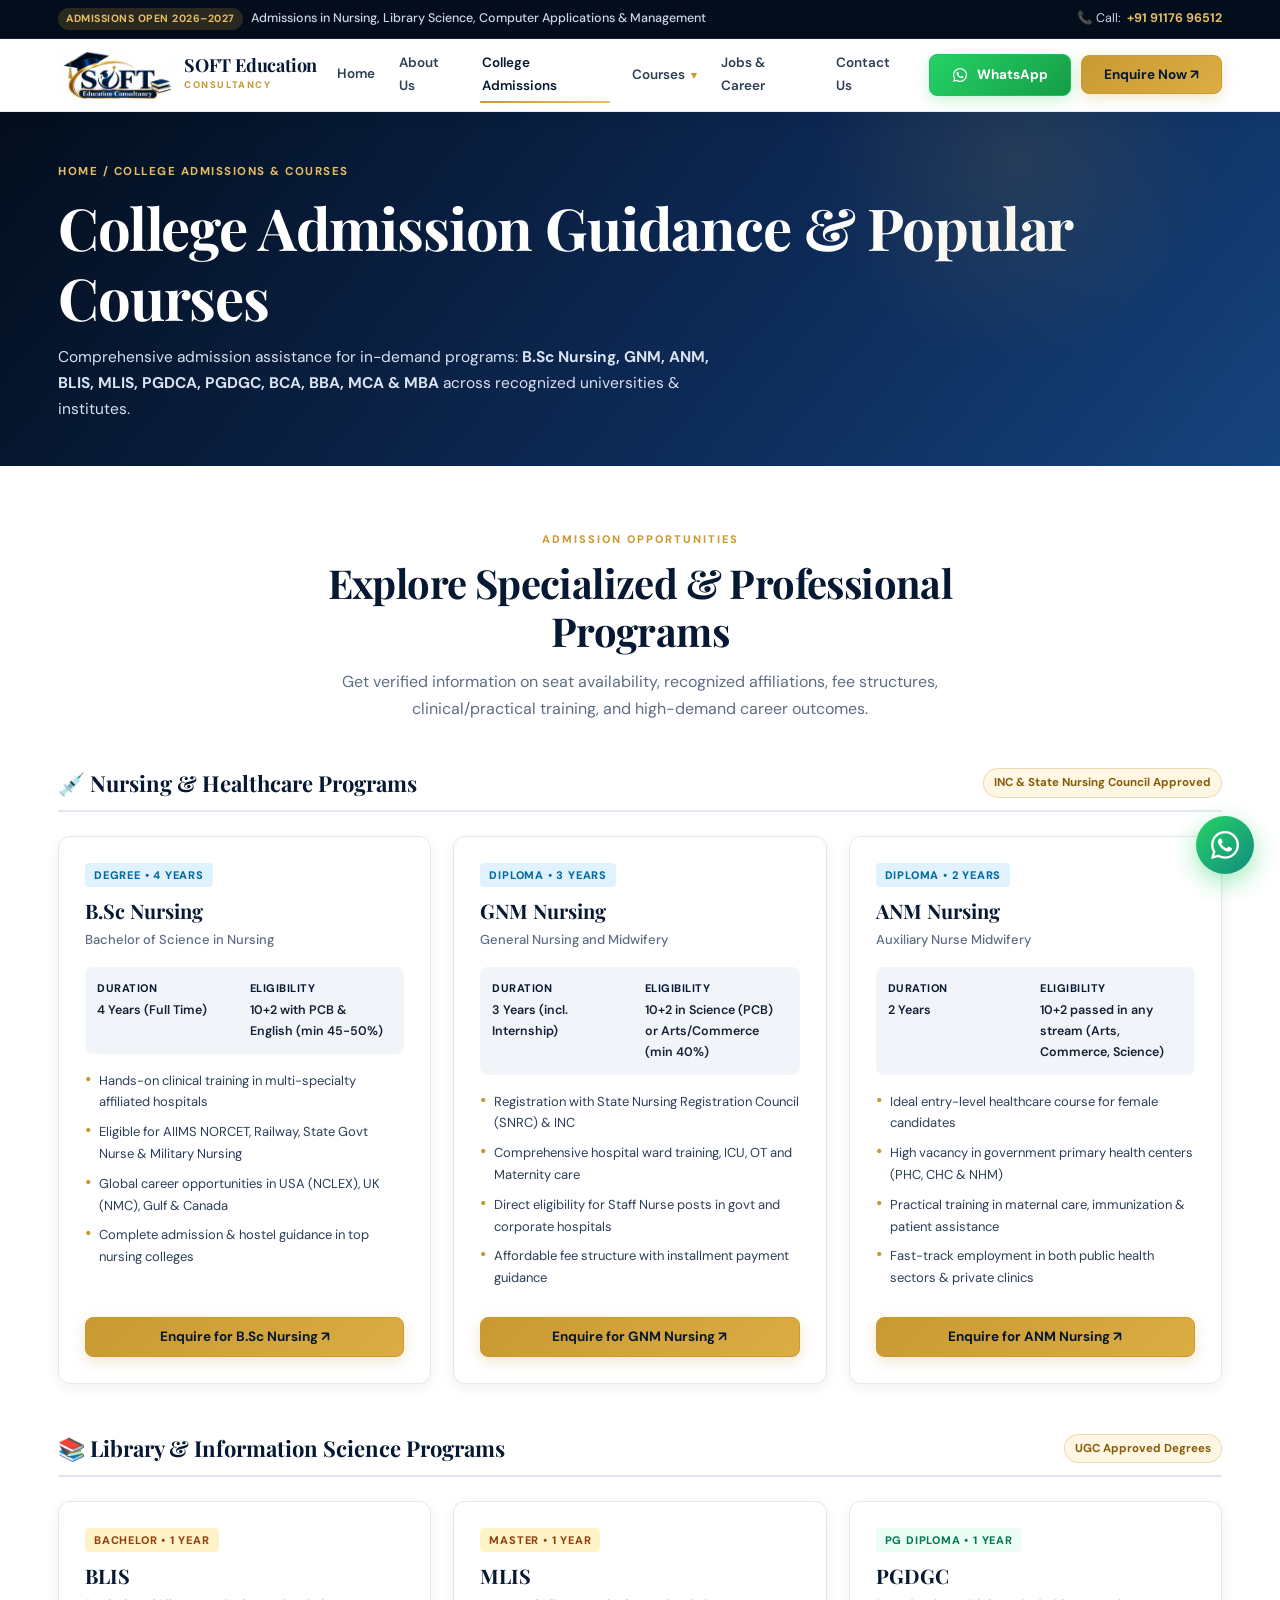
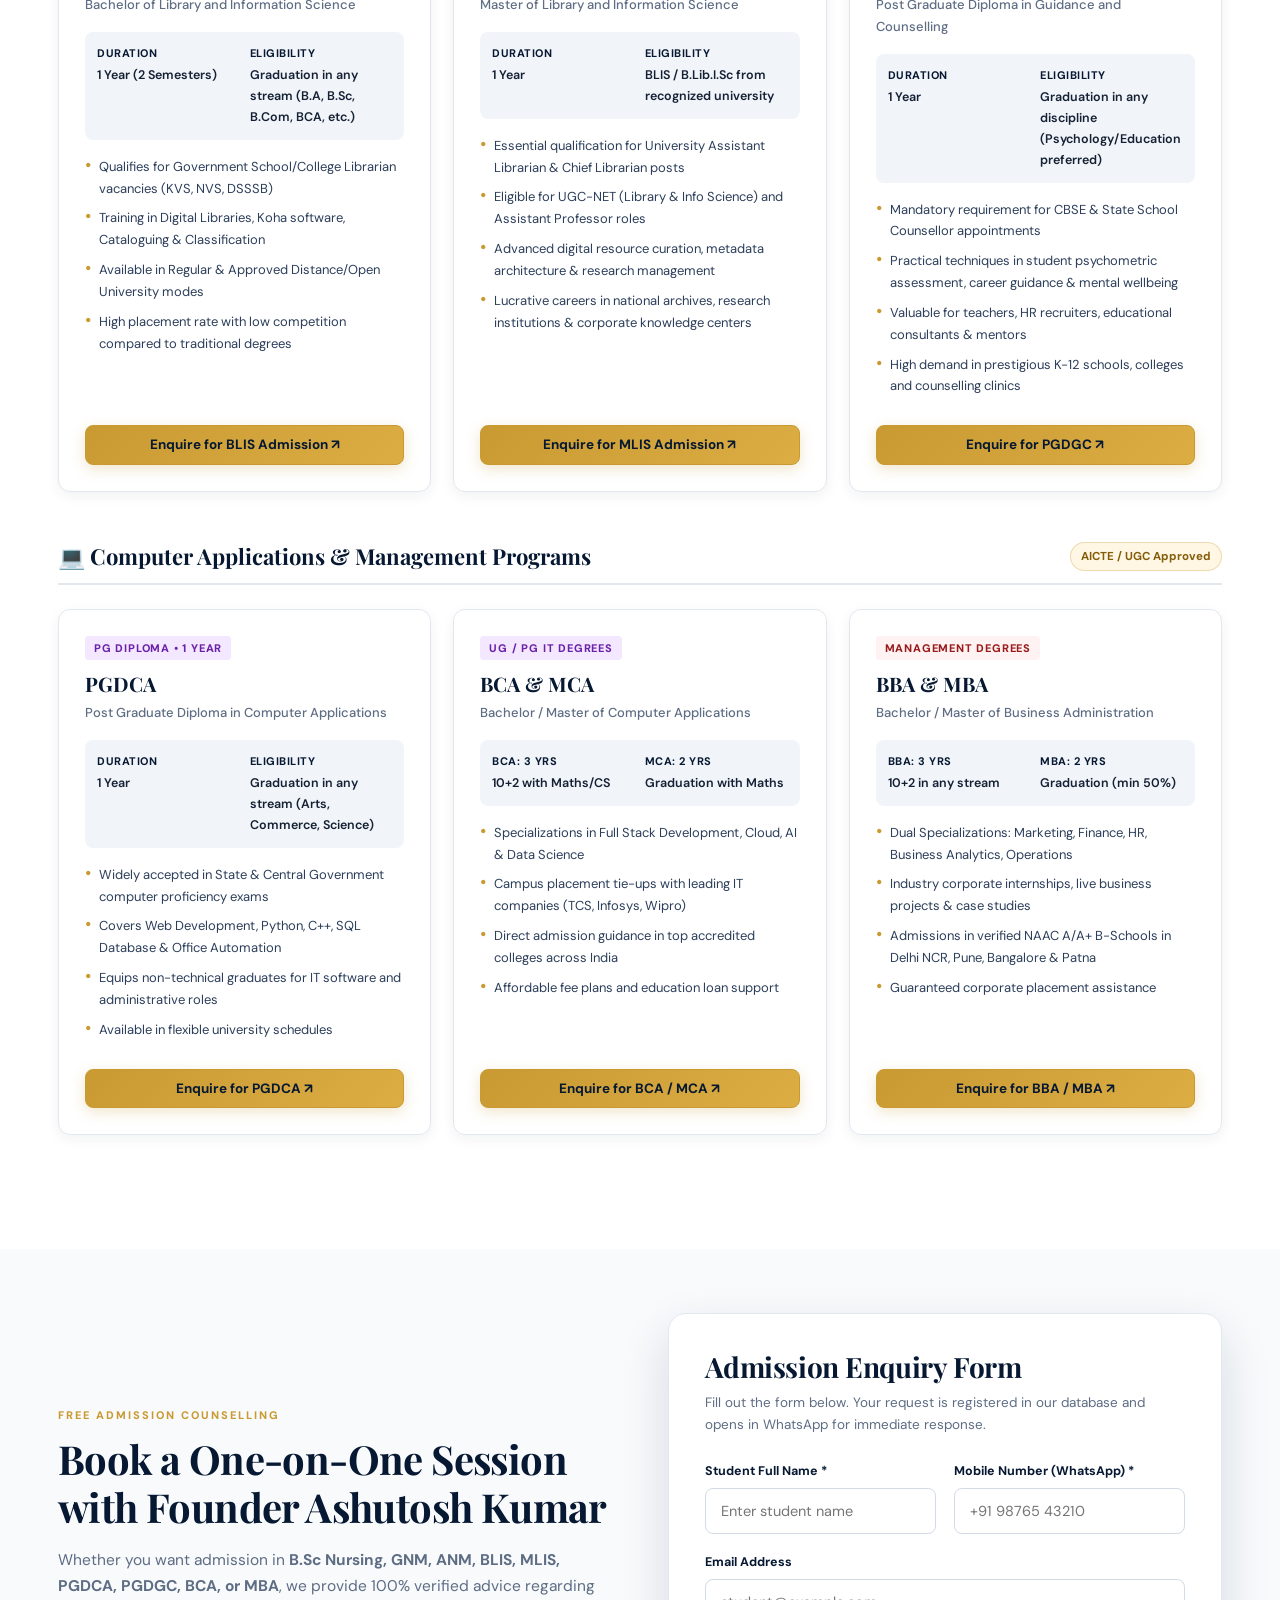
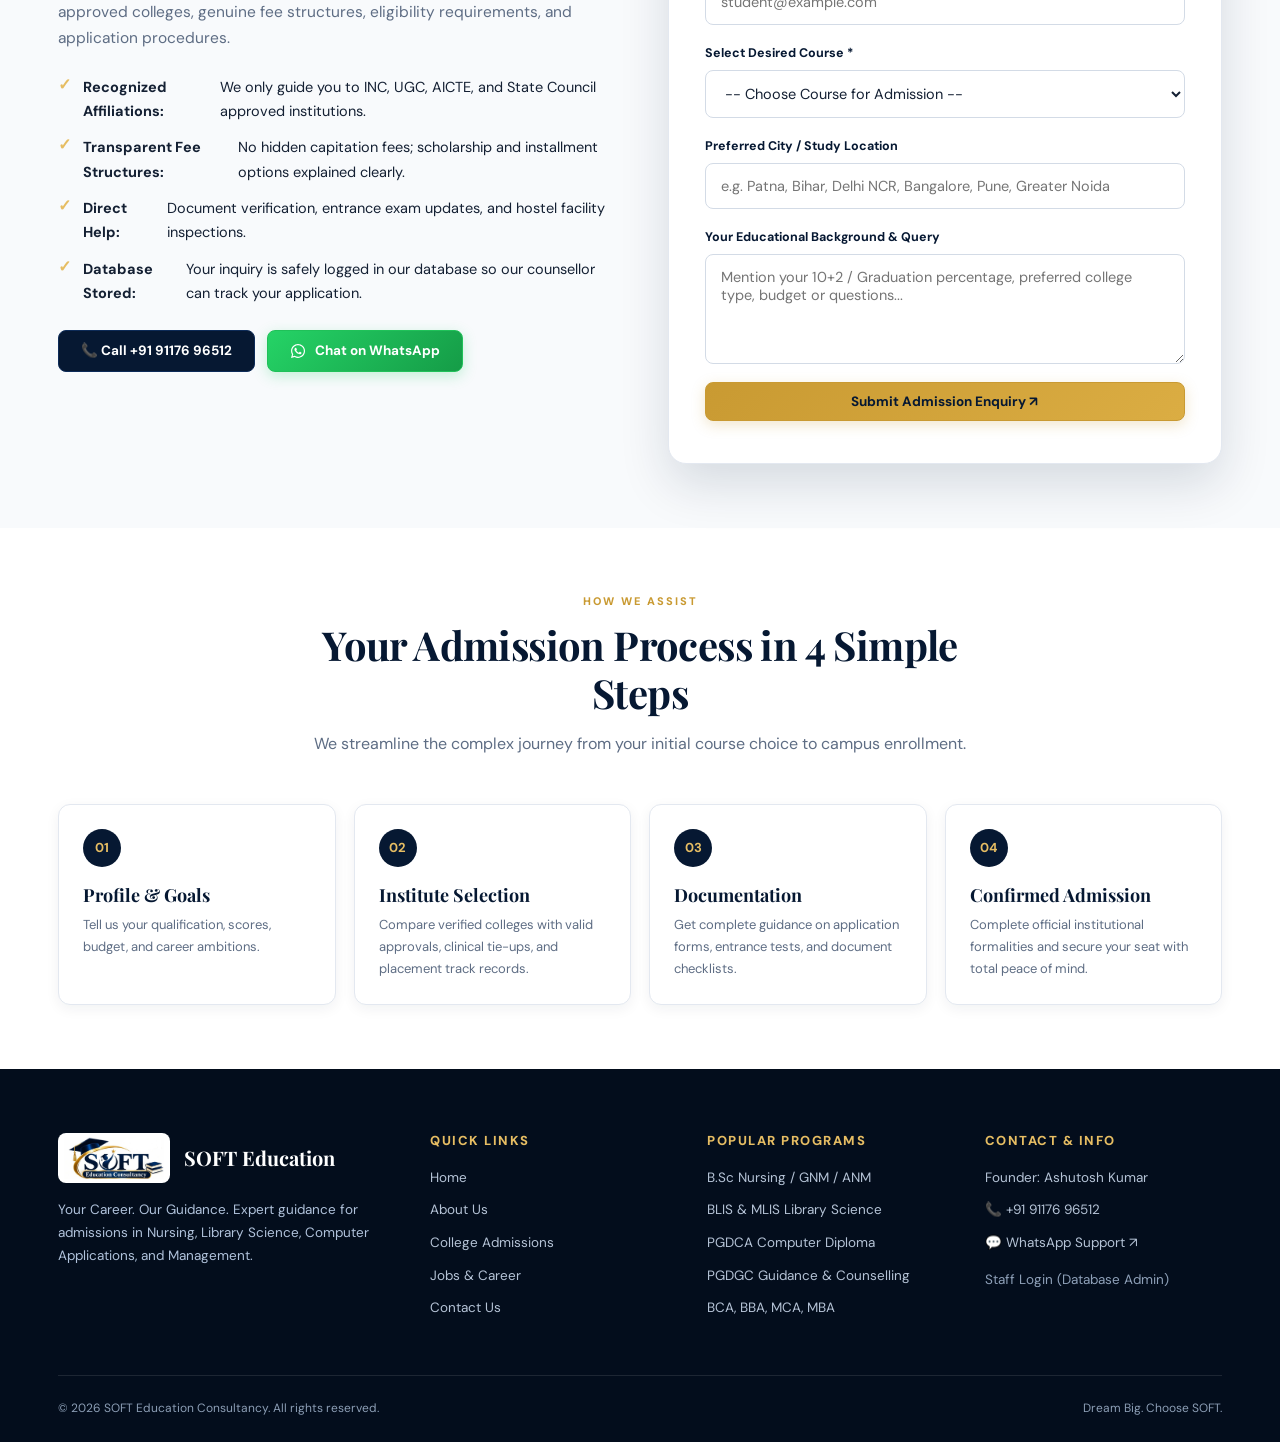
<file: soft-education-consultancy/admissions.html>
<!doctype html>
<html lang="en">
<head>
  <meta charset="utf-8">
  <meta name="viewport" content="width=device-width, initial-scale=1">
  <meta name="description" content="Admission guidance for B.Sc Nursing, GNM, ANM, BLIS, MLIS, PGDCA, PGDGC, BCA, BBA, MCA, MBA programs at SOFT Education Consultancy.">
  <title>College Admissions — Nursing, Library Science, PGDCA, BLIS & Degrees | SOFT Education</title>
  <link rel="icon" type="image/jpeg" href="assets/logo.jpg">
  <link rel="stylesheet" href="assets/style.css">
</head>
<body>

  <!-- Top Announcement & Contact Bar -->
  <div class="topbar">
    <div class="container">
      <div class="topbar-tagline">
        <span class="topbar-badge">Admissions Open 2026–2027</span>
        <span>Admissions in Nursing, Library Science, Computer Applications & Management</span>
      </div>
      <div class="topbar-contact">
        <a href="tel:+919117696512">📞 Call: <strong>+91 91176 96512</strong></a>
      </div>
    </div>
  </div>

  <!-- Attractive Main Navigation Header -->
  <header>
    <div class="container nav">
      <a class="brand" href="index.html" aria-label="SOFT Education Consultancy Home">
        <img src="assets/soft-education-consultancy-logo.jpeg" alt="SOFT Education Consultancy logo" class="brand-logo-img">
        <div class="brand-text">
          <strong>SOFT Education</strong>
          <small>Consultancy</small>
        </div>
      </a>

      <!-- Hamburger button for Mobile View -->
      <button class="menu-btn" aria-label="Toggle navigation menu" aria-expanded="false">☰</button>

      <!-- Attractive Main Navigation Links (Clean: Admin removed from menu bar) -->
      <nav class="navlinks" aria-label="Main navigation">
        <a href="index.html">Home</a>
        <a href="about.html">About Us</a>
        <a class="active" href="admissions.html">College Admissions</a>
        
        <!-- Courses Dropdown in Menu Bar -->
        <div class="nav-dropdown">
          <button class="nav-dropdown-toggle" type="button" aria-expanded="false" aria-haspopup="true">
            <span>Courses</span> <span class="chevron">▾</span>
          </button>
          <div class="nav-dropdown-menu">
            <div class="dropdown-header">Nursing & Healthcare</div>
            <a href="admissions.html#nursing" class="nav-dropdown-item">
              <span class="dropdown-item-icon">💉</span>
              <div>B.Sc Nursing, GNM, ANM<small>INC & State Council Approved</small></div>
            </a>
            <div class="dropdown-header">Library & Info Science</div>
            <a href="admissions.html#library" class="nav-dropdown-item">
              <span class="dropdown-item-icon">📚</span>
              <div>BLIS & MLIS Degrees<small>Govt & University Librarian Careers</small></div>
            </a>
            <div class="dropdown-header">Diplomas & IT</div>
            <a href="admissions.html#diplomas" class="nav-dropdown-item">
              <span class="dropdown-item-icon">💻</span>
              <div>PGDCA & PGDGC<small>Computer Apps & Counselling</small></div>
            </a>
            <div class="dropdown-header">Management & Degree</div>
            <a href="admissions.html#degrees" class="nav-dropdown-item">
              <span class="dropdown-item-icon">🎓</span>
              <div>BCA, BBA, MCA, MBA<small>Top UG & PG Universities</small></div>
            </a>
          </div>
        </div>

        <a href="careers.html">Jobs & Career</a>
        <a href="contact.html">Contact Us</a>
      </nav>

      <!-- Header Action Buttons with Official WhatsApp Icon -->
      <div class="nav-actions">
        <a class="btn btn-whatsapp" href="https://wa.me/919117696512?text=Hello%20SOFT%20Education%20Consultancy%2C%20I%20would%20like%20admission%20guidance." target="_blank" rel="noopener" aria-label="Chat on WhatsApp">
          <svg class="whatsapp-icon" viewBox="0 0 448 512">
            <path d="M380.9 97.1C339 55.1 283.2 32 223.9 32c-122.4 0-222 99.6-222 222 0 39.1 10.2 77.3 29.6 111L0 480l117.7-30.9c32.4 17.7 68.9 27 106.1 27h.1c122.3 0 224.1-99.6 224.1-222 0-59.3-25.2-115-67.1-157zm-157 341.6c-33.2 0-65.7-8.9-94-25.7l-6.7-4-69.8 18.3L72 359.2l-4.4-7c-18.5-29.4-28.2-63.3-28.2-98.2 0-101.7 82.8-184.5 184.6-184.5 49.3 0 95.6 19.2 130.4 54.1 34.8 34.9 56.2 81.2 56.1 130.5 0 101.8-84.9 184.6-186.6 184.6zm101.2-138.2c-5.5-2.8-32.8-16.2-37.9-18-5.1-1.9-8.8-2.8-12.5 2.8-3.7 5.6-14.3 18-17.6 21.8-3.2 3.7-6.5 4.2-12 1.4-32.6-16.3-54-29.1-75.5-66-5.7-9.8 5.7-9.1 16.3-30.3 1.8-3.7.9-6.9-.5-9.7-1.4-2.8-12.5-30.1-17.1-41.2-4.5-10.8-9.1-9.3-12.5-9.5-3.2-.2-6.9-.2-10.6-.2-3.7 0-9.7 1.4-14.8 6.9-5.1 5.6-19.4 19-19.4 46.3 0 27.3 19.9 53.7 22.6 57.4 2.8 3.7 39.1 59.7 94.8 83.8 35.2 15.2 49 16.5 66.6 13.9 10.7-1.6 32.8-13.4 37.4-26.4 4.6-13 4.6-24.1 3.2-26.4-1.3-2.5-5-3.9-10.5-6.6z"/>
          </svg>
          <span>WhatsApp</span>
        </a>
        <a class="btn btn-primary nav-cta" href="#enquiry-form">Enquire Now ↗</a>
      </div>
    </div>
  </header>

  <main>
    <!-- Page Hero -->
    <section class="page-hero">
      <div class="container">
        <div class="breadcrumbs">HOME / COLLEGE ADMISSIONS & COURSES</div>
        <h1>College Admission Guidance & Popular Courses</h1>
        <p>Comprehensive admission assistance for in-demand programs: <strong>B.Sc Nursing, GNM, ANM, BLIS, MLIS, PGDCA, PGDGC, BCA, BBA, MCA & MBA</strong> across recognized universities & institutes.</p>
      </div>
    </section>

    <!-- Detailed Courses Admission Section -->
    <section class="section" id="courses-section">
      <div class="container">
        <div class="section-head">
          <div class="section-kicker">Admission Opportunities</div>
          <h2>Explore Specialized & Professional Programs</h2>
          <p>Get verified information on seat availability, recognized affiliations, fee structures, clinical/practical training, and high-demand career outcomes.</p>
        </div>

        <!-- 1. Nursing & Healthcare Programs (ANM, GNM, B.Sc Nursing) -->
        <div class="course-category-block" id="nursing">
          <div class="course-cat-header">
            <h3 class="course-cat-title">💉 Nursing & Healthcare Programs</h3>
            <span class="course-cat-badge">INC & State Nursing Council Approved</span>
          </div>

          <div class="course-grid">
            <!-- B.Sc Nursing -->
            <div class="course-card">
              <span class="course-badge-tag tag-nursing">Degree • 4 Years</span>
              <h3>B.Sc Nursing</h3>
              <div class="course-full-name">Bachelor of Science in Nursing</div>
              <div class="course-specs">
                <div class="course-spec-item">
                  <strong>Duration</strong>
                  <span>4 Years (Full Time)</span>
                </div>
                <div class="course-spec-item">
                  <strong>Eligibility</strong>
                  <span>10+2 with PCB & English (min 45-50%)</span>
                </div>
              </div>
              <ul class="course-features">
                <li>Hands-on clinical training in multi-specialty affiliated hospitals</li>
                <li>Eligible for AIIMS NORCET, Railway, State Govt Nurse & Military Nursing</li>
                <li>Global career opportunities in USA (NCLEX), UK (NMC), Gulf & Canada</li>
                <li>Complete admission & hostel guidance in top nursing colleges</li>
              </ul>
              <a href="#enquiry-form" class="btn btn-primary" onclick="selectCourseInForm('B.Sc Nursing (Bachelor of Science in Nursing)')">Enquire for B.Sc Nursing ↗</a>
            </div>

            <!-- GNM -->
            <div class="course-card">
              <span class="course-badge-tag tag-nursing">Diploma • 3 Years</span>
              <h3>GNM Nursing</h3>
              <div class="course-full-name">General Nursing and Midwifery</div>
              <div class="course-specs">
                <div class="course-spec-item">
                  <strong>Duration</strong>
                  <span>3 Years (incl. Internship)</span>
                </div>
                <div class="course-spec-item">
                  <strong>Eligibility</strong>
                  <span>10+2 in Science (PCB) or Arts/Commerce (min 40%)</span>
                </div>
              </div>
              <ul class="course-features">
                <li>Registration with State Nursing Registration Council (SNRC) & INC</li>
                <li>Comprehensive hospital ward training, ICU, OT and Maternity care</li>
                <li>Direct eligibility for Staff Nurse posts in govt and corporate hospitals</li>
                <li>Affordable fee structure with installment payment guidance</li>
              </ul>
              <a href="#enquiry-form" class="btn btn-primary" onclick="selectCourseInForm('GNM (General Nursing and Midwifery)')">Enquire for GNM Nursing ↗</a>
            </div>

            <!-- ANM -->
            <div class="course-card">
              <span class="course-badge-tag tag-nursing">Diploma • 2 Years</span>
              <h3>ANM Nursing</h3>
              <div class="course-full-name">Auxiliary Nurse Midwifery</div>
              <div class="course-specs">
                <div class="course-spec-item">
                  <strong>Duration</strong>
                  <span>2 Years</span>
                </div>
                <div class="course-spec-item">
                  <strong>Eligibility</strong>
                  <span>10+2 passed in any stream (Arts, Commerce, Science)</span>
                </div>
              </div>
              <ul class="course-features">
                <li>Ideal entry-level healthcare course for female candidates</li>
                <li>High vacancy in government primary health centers (PHC, CHC & NHM)</li>
                <li>Practical training in maternal care, immunization & patient assistance</li>
                <li>Fast-track employment in both public health sectors & private clinics</li>
              </ul>
              <a href="#enquiry-form" class="btn btn-primary" onclick="selectCourseInForm('ANM (Auxiliary Nurse Midwifery)')">Enquire for ANM Nursing ↗</a>
            </div>
          </div>
        </div>

        <!-- 2. Library & Information Science Programs (BLIS, MLIS) -->
        <div class="course-category-block" id="library">
          <div class="course-cat-header">
            <h3 class="course-cat-title">📚 Library & Information Science Programs</h3>
            <span class="course-cat-badge">UGC Approved Degrees</span>
          </div>

          <div class="course-grid">
            <!-- BLIS -->
            <div class="course-card">
              <span class="course-badge-tag tag-library">Bachelor • 1 Year</span>
              <h3>BLIS</h3>
              <div class="course-full-name">Bachelor of Library and Information Science</div>
              <div class="course-specs">
                <div class="course-spec-item">
                  <strong>Duration</strong>
                  <span>1 Year (2 Semesters)</span>
                </div>
                <div class="course-spec-item">
                  <strong>Eligibility</strong>
                  <span>Graduation in any stream (B.A, B.Sc, B.Com, BCA, etc.)</span>
                </div>
              </div>
              <ul class="course-features">
                <li>Qualifies for Government School/College Librarian vacancies (KVS, NVS, DSSSB)</li>
                <li>Training in Digital Libraries, Koha software, Cataloguing & Classification</li>
                <li>Available in Regular & Approved Distance/Open University modes</li>
                <li>High placement rate with low competition compared to traditional degrees</li>
              </ul>
              <a href="#enquiry-form" class="btn btn-primary" onclick="selectCourseInForm('BLIS (Bachelor of Library and Information Science)')">Enquire for BLIS Admission ↗</a>
            </div>

            <!-- MLIS -->
            <div class="course-card">
              <span class="course-badge-tag tag-library">Master • 1 Year</span>
              <h3>MLIS</h3>
              <div class="course-full-name">Master of Library and Information Science</div>
              <div class="course-specs">
                <div class="course-spec-item">
                  <strong>Duration</strong>
                  <span>1 Year</span>
                </div>
                <div class="course-spec-item">
                  <strong>Eligibility</strong>
                  <span>BLIS / B.Lib.I.Sc from recognized university</span>
                </div>
              </div>
              <ul class="course-features">
                <li>Essential qualification for University Assistant Librarian & Chief Librarian posts</li>
                <li>Eligible for UGC-NET (Library & Info Science) and Assistant Professor roles</li>
                <li>Advanced digital resource curation, metadata architecture & research management</li>
                <li>Lucrative careers in national archives, research institutions & corporate knowledge centers</li>
              </ul>
              <a href="#enquiry-form" class="btn btn-primary" onclick="selectCourseInForm('MLIS (Master of Library and Information Science)')">Enquire for MLIS Admission ↗</a>
            </div>

            <!-- PGDGC -->
            <div class="course-card" id="pgdgc">
              <span class="course-badge-tag tag-counselling">PG Diploma • 1 Year</span>
              <h3>PGDGC</h3>
              <div class="course-full-name">Post Graduate Diploma in Guidance and Counselling</div>
              <div class="course-specs">
                <div class="course-spec-item">
                  <strong>Duration</strong>
                  <span>1 Year</span>
                </div>
                <div class="course-spec-item">
                  <strong>Eligibility</strong>
                  <span>Graduation in any discipline (Psychology/Education preferred)</span>
                </div>
              </div>
              <ul class="course-features">
                <li>Mandatory requirement for CBSE & State School Counsellor appointments</li>
                <li>Practical techniques in student psychometric assessment, career guidance & mental wellbeing</li>
                <li>Valuable for teachers, HR recruiters, educational consultants & mentors</li>
                <li>High demand in prestigious K-12 schools, colleges and counselling clinics</li>
              </ul>
              <a href="#enquiry-form" class="btn btn-primary" onclick="selectCourseInForm('PGDGC (Post Graduate Diploma in Guidance and Counselling)')">Enquire for PGDGC ↗</a>
            </div>
          </div>
        </div>

        <!-- 3. Computer Applications & Management Diplomas (PGDCA, BCA, MCA, MBA) -->
        <div class="course-category-block" id="diplomas">
          <div class="course-cat-header">
            <h3 class="course-cat-title">💻 Computer Applications & Management Programs</h3>
            <span class="course-cat-badge">AICTE / UGC Approved</span>
          </div>

          <div class="course-grid">
            <!-- PGDCA -->
            <div class="course-card">
              <span class="course-badge-tag tag-it">PG Diploma • 1 Year</span>
              <h3>PGDCA</h3>
              <div class="course-full-name">Post Graduate Diploma in Computer Applications</div>
              <div class="course-specs">
                <div class="course-spec-item">
                  <strong>Duration</strong>
                  <span>1 Year</span>
                </div>
                <div class="course-spec-item">
                  <strong>Eligibility</strong>
                  <span>Graduation in any stream (Arts, Commerce, Science)</span>
                </div>
              </div>
              <ul class="course-features">
                <li>Widely accepted in State & Central Government computer proficiency exams</li>
                <li>Covers Web Development, Python, C++, SQL Database & Office Automation</li>
                <li>Equips non-technical graduates for IT software and administrative roles</li>
                <li>Available in flexible university schedules</li>
              </ul>
              <a href="#enquiry-form" class="btn btn-primary" onclick="selectCourseInForm('PGDCA (Post Graduate Diploma in Computer Applications)')">Enquire for PGDCA ↗</a>
            </div>

            <!-- BCA / MCA -->
            <div class="course-card" id="degrees">
              <span class="course-badge-tag tag-it">UG / PG IT Degrees</span>
              <h3>BCA & MCA</h3>
              <div class="course-full-name">Bachelor / Master of Computer Applications</div>
              <div class="course-specs">
                <div class="course-spec-item">
                  <strong>BCA: 3 Yrs</strong>
                  <span>10+2 with Maths/CS</span>
                </div>
                <div class="course-spec-item">
                  <strong>MCA: 2 Yrs</strong>
                  <span>Graduation with Maths</span>
                </div>
              </div>
              <ul class="course-features">
                <li>Specializations in Full Stack Development, Cloud, AI & Data Science</li>
                <li>Campus placement tie-ups with leading IT companies (TCS, Infosys, Wipro)</li>
                <li>Direct admission guidance in top accredited colleges across India</li>
                <li>Affordable fee plans and education loan support</li>
              </ul>
              <a href="#enquiry-form" class="btn btn-primary" onclick="selectCourseInForm('BCA (Bachelor of Computer Applications)')">Enquire for BCA / MCA ↗</a>
            </div>

            <!-- BBA / MBA -->
            <div class="course-card">
              <span class="course-badge-tag tag-mgmt">Management Degrees</span>
              <h3>BBA & MBA</h3>
              <div class="course-full-name">Bachelor / Master of Business Administration</div>
              <div class="course-specs">
                <div class="course-spec-item">
                  <strong>BBA: 3 Yrs</strong>
                  <span>10+2 in any stream</span>
                </div>
                <div class="course-spec-item">
                  <strong>MBA: 2 Yrs</strong>
                  <span>Graduation (min 50%)</span>
                </div>
              </div>
              <ul class="course-features">
                <li>Dual Specializations: Marketing, Finance, HR, Business Analytics, Operations</li>
                <li>Industry corporate internships, live business projects & case studies</li>
                <li>Admissions in verified NAAC A/A+ B-Schools in Delhi NCR, Pune, Bangalore & Patna</li>
                <li>Guaranteed corporate placement assistance</li>
              </ul>
              <a href="#enquiry-form" class="btn btn-primary" onclick="selectCourseInForm('MBA (Master of Business Administration)')">Enquire for BBA / MBA ↗</a>
            </div>
          </div>
        </div>
      </div>
    </section>

    <!-- Admission Enquiry Form Section (Connected to Database) -->
    <section class="section soft" id="enquiry-form">
      <div class="container split">
        <div class="split-copy">
          <div class="section-kicker">Free Admission Counselling</div>
          <h2>Book a One-on-One Session with Founder Ashutosh Kumar</h2>
          <p>
            Whether you want admission in <strong>B.Sc Nursing, GNM, ANM, BLIS, MLIS, PGDCA, PGDGC, BCA, or MBA</strong>, we provide 100% verified advice regarding approved colleges, genuine fee structures, eligibility requirements, and application procedures.
          </p>
          <ul class="checklist" style="color:var(--ink);">
            <li style="color:var(--ink);"><strong>Recognized Affiliations:</strong> We only guide you to INC, UGC, AICTE, and State Council approved institutions.</li>
            <li style="color:var(--ink);"><strong>Transparent Fee Structures:</strong> No hidden capitation fees; scholarship and installment options explained clearly.</li>
            <li style="color:var(--ink);"><strong>Direct Help:</strong> Document verification, entrance exam updates, and hostel facility inspections.</li>
            <li style="color:var(--ink);"><strong>Database Stored:</strong> Your inquiry is safely logged in our database so our counsellor can track your application.</li>
          </ul>

          <div style="margin-top:24px; display:flex; gap:12px; flex-wrap:wrap;">
            <a href="tel:+919117696512" class="btn btn-dark">📞 Call +91 91176 96512</a>
            <a href="https://wa.me/919117696512?text=Hello%20SOFT%20Education%20Consultancy%2C%20I%20need%20admission%20guidance." target="_blank" rel="noopener" class="btn btn-whatsapp">
              <svg class="whatsapp-icon" viewBox="0 0 448 512" width="16" height="16" fill="currentColor">
                <path d="M380.9 97.1C339 55.1 283.2 32 223.9 32c-122.4 0-222 99.6-222 222 0 39.1 10.2 77.3 29.6 111L0 480l117.7-30.9c32.4 17.7 68.9 27 106.1 27h.1c122.3 0 224.1-99.6 224.1-222 0-59.3-25.2-115-67.1-157zm-157 341.6c-33.2 0-65.7-8.9-94-25.7l-6.7-4-69.8 18.3L72 359.2l-4.4-7c-18.5-29.4-28.2-63.3-28.2-98.2 0-101.7 82.8-184.5 184.6-184.5 49.3 0 95.6 19.2 130.4 54.1 34.8 34.9 56.2 81.2 56.1 130.5 0 101.8-84.9 184.6-186.6 184.6zm101.2-138.2c-5.5-2.8-32.8-16.2-37.9-18-5.1-1.9-8.8-2.8-12.5 2.8-3.7 5.6-14.3 18-17.6 21.8-3.2 3.7-6.5 4.2-12 1.4-32.6-16.3-54-29.1-75.5-66-5.7-9.8 5.7-9.1 16.3-30.3 1.8-3.7.9-6.9-.5-9.7-1.4-2.8-12.5-30.1-17.1-41.2-4.5-10.8-9.1-9.3-12.5-9.5-3.2-.2-6.9-.2-10.6-.2-3.7 0-9.7 1.4-14.8 6.9-5.1 5.6-19.4 19-19.4 46.3 0 27.3 19.9 53.7 22.6 57.4 2.8 3.7 39.1 59.7 94.8 83.8 35.2 15.2 49 16.5 66.6 13.9 10.7-1.6 32.8-13.4 37.4-26.4 4.6-13 4.6-24.1 3.2-26.4-1.3-2.5-5-3.9-10.5-6.6z"/>
              </svg>
              Chat on WhatsApp
            </a>
          </div>
        </div>

        <!-- Admission Form with Complete Course Selector -->
        <div class="form-card">
          <h2>Admission Enquiry Form</h2>
          <p>Fill out the form below. Your request is registered in our database and opens in WhatsApp for immediate response.</p>
          <form data-enquiry-form data-type="College Admissions">
            <div class="form-grid">
              <div class="field">
                <label>Student Full Name *</label>
                <input name="name" required placeholder="Enter student name">
              </div>
              <div class="field">
                <label>Mobile Number (WhatsApp) *</label>
                <input name="phone" required inputmode="tel" pattern="[0-9+\-\s]{10,15}" placeholder="+91 98765 43210">
              </div>
              <div class="field full">
                <label>Email Address</label>
                <input name="email" type="email" placeholder="student@example.com">
              </div>
              <div class="field full">
                <label>Select Desired Course *</label>
                <select name="interest" id="courseSelectDropdown" required>
                  <option value="">-- Choose Course for Admission --</option>
                  <optgroup label="Nursing & Healthcare Programs">
                    <option value="B.Sc Nursing (Bachelor of Science in Nursing)">B.Sc Nursing (Bachelor of Science in Nursing - 4 Yrs)</option>
                    <option value="GNM (General Nursing and Midwifery)">GNM (General Nursing and Midwifery - 3 Yrs)</option>
                    <option value="ANM (Auxiliary Nurse Midwifery)">ANM (Auxiliary Nurse Midwifery - 2 Yrs)</option>
                  </optgroup>
                  <optgroup label="Library & Information Science">
                    <option value="BLIS (Bachelor of Library and Information Science)">BLIS (Bachelor of Library & Info Science - 1 Yr)</option>
                    <option value="MLIS (Master of Library and Information Science)">MLIS (Master of Library & Info Science - 1 Yr)</option>
                  </optgroup>
                  <optgroup label="Post Graduate Diplomas">
                    <option value="PGDCA (Post Graduate Diploma in Computer Applications)">PGDCA (PG Diploma in Computer Applications - 1 Yr)</option>
                    <option value="PGDGC (Post Graduate Diploma in Guidance and Counselling)">PGDGC (PG Diploma in Guidance & Counselling - 1 Yr)</option>
                  </optgroup>
                  <optgroup label="Degree & Management Programs">
                    <option value="BCA (Bachelor of Computer Applications)">BCA (Bachelor of Computer Applications - 3 Yrs)</option>
                    <option value="BBA (Bachelor of Business Administration)">BBA (Bachelor of Business Administration - 3 Yrs)</option>
                    <option value="MCA (Master of Computer Applications)">MCA (Master of Computer Applications - 2 Yrs)</option>
                    <option value="MBA (Master of Business Administration)">MBA (Master of Business Administration - 2 Yrs)</option>
                    <option value="B.Tech (Computer Science / IT / AI)">B.Tech (Engineering - CSE, AI, IT - 4 Yrs)</option>
                    <option value="Other Course Guidance">Other Course / Need Career Guidance</option>
                  </optgroup>
                </select>
              </div>
              <div class="field full">
                <label>Preferred City / Study Location</label>
                <input name="location" placeholder="e.g. Patna, Bihar, Delhi NCR, Bangalore, Pune, Greater Noida">
              </div>
              <div class="field full">
                <label>Your Educational Background & Query</label>
                <textarea name="message" placeholder="Mention your 10+2 / Graduation percentage, preferred college type, budget or questions..."></textarea>
              </div>
              <div class="field full">
                <button class="btn btn-primary" type="submit" style="width:100%;">Submit Admission Enquiry ↗</button>
                <div class="form-status" aria-live="polite"></div>
              </div>
            </div>
          </form>
        </div>
      </div>
    </section>

    <!-- 4-Step Process -->
    <section class="section">
      <div class="container">
        <div class="section-head">
          <div class="section-kicker">How We Assist</div>
          <h2>Your Admission Process in 4 Simple Steps</h2>
          <p>We streamline the complex journey from your initial course choice to campus enrollment.</p>
        </div>

        <div class="steps">
          <div class="step">
            <b>01</b>
            <h3>Profile & Goals</h3>
            <p>Tell us your qualification, scores, budget, and career ambitions.</p>
          </div>
          <div class="step">
            <b>02</b>
            <h3>Institute Selection</h3>
            <p>Compare verified colleges with valid approvals, clinical tie-ups, and placement track records.</p>
          </div>
          <div class="step">
            <b>03</b>
            <h3>Documentation</h3>
            <p>Get complete guidance on application forms, entrance tests, and document checklists.</p>
          </div>
          <div class="step">
            <b>04</b>
            <h3>Confirmed Admission</h3>
            <p>Complete official institutional formalities and secure your seat with total peace of mind.</p>
          </div>
        </div>
      </div>
    </section>
  </main>

  <!-- Footer (Admin link placed discreetly in footer only) -->
  <footer>
    <div class="container">
      <div class="footer-grid">
        <div>
          <div class="footer-brand">
            <img src="assets/soft-education-consultancy-logo.jpeg" alt="SOFT Education Consultancy logo">
            <strong>SOFT Education</strong>
          </div>
          <p style="font-size:13.5px; color:#b0c2db; max-width:320px; line-height:1.7;">
            Your Career. Our Guidance. Expert guidance for admissions in Nursing, Library Science, Computer Applications, and Management.
          </p>
        </div>

        <div class="footer-col">
          <h3>Quick Links</h3>
          <a href="index.html">Home</a>
          <a href="about.html">About Us</a>
          <a href="admissions.html">College Admissions</a>
          <a href="careers.html">Jobs & Career</a>
          <a href="contact.html">Contact Us</a>
        </div>

        <div class="footer-col">
          <h3>Popular Programs</h3>
          <a href="admissions.html#nursing">B.Sc Nursing / GNM / ANM</a>
          <a href="admissions.html#library">BLIS & MLIS Library Science</a>
          <a href="admissions.html#diplomas">PGDCA Computer Diploma</a>
          <a href="admissions.html#pgdgc">PGDGC Guidance & Counselling</a>
          <a href="admissions.html#degrees">BCA, BBA, MCA, MBA</a>
        </div>

        <div class="footer-col">
          <h3>Contact & Info</h3>
          <p>Founder: Ashutosh Kumar</p>
          <a href="tel:+919117696512">📞 +91 91176 96512</a>
          <a href="https://wa.me/919117696512" target="_blank" rel="noopener">💬 WhatsApp Support ↗</a>
          <p style="font-size:12px; color:#8ea0b8; margin-top:14px;">
            <a href="admin.html" style="color:#8ea0b8;">Staff Login (Database Admin)</a>
          </p>
        </div>
      </div>

      <div class="copyright">
        <span>© <span data-year></span> SOFT Education Consultancy. All rights reserved.</span>
        <span>Dream Big. Choose SOFT.</span>
      </div>
    </div>
  </footer>

  <!-- Floating WhatsApp Button with pulse effect & tooltip -->
  <a href="https://wa.me/919117696512?text=Hello%20SOFT%20Education%20Consultancy%2C%20I%20would%20like%20course%20guidance." target="_blank" rel="noopener" class="floating-whatsapp-btn" aria-label="Chat with SOFT Education on WhatsApp">
    <span class="tooltip">Chat on WhatsApp</span>
    <svg viewBox="0 0 448 512">
      <path d="M380.9 97.1C339 55.1 283.2 32 223.9 32c-122.4 0-222 99.6-222 222 0 39.1 10.2 77.3 29.6 111L0 480l117.7-30.9c32.4 17.7 68.9 27 106.1 27h.1c122.3 0 224.1-99.6 224.1-222 0-59.3-25.2-115-67.1-157zm-157 341.6c-33.2 0-65.7-8.9-94-25.7l-6.7-4-69.8 18.3L72 359.2l-4.4-7c-18.5-29.4-28.2-63.3-28.2-98.2 0-101.7 82.8-184.5 184.6-184.5 49.3 0 95.6 19.2 130.4 54.1 34.8 34.9 56.2 81.2 56.1 130.5 0 101.8-84.9 184.6-186.6 184.6zm101.2-138.2c-5.5-2.8-32.8-16.2-37.9-18-5.1-1.9-8.8-2.8-12.5 2.8-3.7 5.6-14.3 18-17.6 21.8-3.2 3.7-6.5 4.2-12 1.4-32.6-16.3-54-29.1-75.5-66-5.7-9.8 5.7-9.1 16.3-30.3 1.8-3.7.9-6.9-.5-9.7-1.4-2.8-12.5-30.1-17.1-41.2-4.5-10.8-9.1-9.3-12.5-9.5-3.2-.2-6.9-.2-10.6-.2-3.7 0-9.7 1.4-14.8 6.9-5.1 5.6-19.4 19-19.4 46.3 0 27.3 19.9 53.7 22.6 57.4 2.8 3.7 39.1 59.7 94.8 83.8 35.2 15.2 49 16.5 66.6 13.9 10.7-1.6 32.8-13.4 37.4-26.4 4.6-13 4.6-24.1 3.2-26.4-1.3-2.5-5-3.9-10.5-6.6z"/>
    </svg>
  </a>

  <!-- Mobile Floating Action Bar for 1-Tap Calling & WhatsApp -->
  <div class="mobile-fab-bar">
    <a href="tel:+919117696512" class="mobile-fab-btn mobile-fab-call">
      <span>📞</span> Call Now
    </a>
    <a href="https://wa.me/919117696512?text=Hello%20SOFT%20Education%20Consultancy%2C%20I%20would%20like%20admission%20guidance." target="_blank" rel="noopener" class="mobile-fab-btn mobile-fab-whatsapp">
      <svg class="whatsapp-icon" viewBox="0 0 448 512" width="16" height="16" fill="currentColor">
        <path d="M380.9 97.1C339 55.1 283.2 32 223.9 32c-122.4 0-222 99.6-222 222 0 39.1 10.2 77.3 29.6 111L0 480l117.7-30.9c32.4 17.7 68.9 27 106.1 27h.1c122.3 0 224.1-99.6 224.1-222 0-59.3-25.2-115-67.1-157zm-157 341.6c-33.2 0-65.7-8.9-94-25.7l-6.7-4-69.8 18.3L72 359.2l-4.4-7c-18.5-29.4-28.2-63.3-28.2-98.2 0-101.7 82.8-184.5 184.6-184.5 49.3 0 95.6 19.2 130.4 54.1 34.8 34.9 56.2 81.2 56.1 130.5 0 101.8-84.9 184.6-186.6 184.6zm101.2-138.2c-5.5-2.8-32.8-16.2-37.9-18-5.1-1.9-8.8-2.8-12.5 2.8-3.7 5.6-14.3 18-17.6 21.8-3.2 3.7-6.5 4.2-12 1.4-32.6-16.3-54-29.1-75.5-66-5.7-9.8 5.7-9.1 16.3-30.3 1.8-3.7.9-6.9-.5-9.7-1.4-2.8-12.5-30.1-17.1-41.2-4.5-10.8-9.1-9.3-12.5-9.5-3.2-.2-6.9-.2-10.6-.2-3.7 0-9.7 1.4-14.8 6.9-5.1 5.6-19.4 19-19.4 46.3 0 27.3 19.9 53.7 22.6 57.4 2.8 3.7 39.1 59.7 94.8 83.8 35.2 15.2 49 16.5 66.6 13.9 10.7-1.6 32.8-13.4 37.4-26.4 4.6-13 4.6-24.1 3.2-26.4-1.3-2.5-5-3.9-10.5-6.6z"/>
      </svg>
      <span>WhatsApp</span>
    </a>
  </div>

  <script src="assets/database.js"></script>
  <script src="assets/site.js"></script>
  <script>
    function selectCourseInForm(courseName) {
      const select = document.getElementById('courseSelectDropdown');
      if (select) {
        for (let i = 0; i < select.options.length; i++) {
          if (select.options[i].value === courseName || select.options[i].text.includes(courseName)) {
            select.selectedIndex = i;
            break;
          }
        }
      }
    }
  </script>
</body>
</html>
</file>
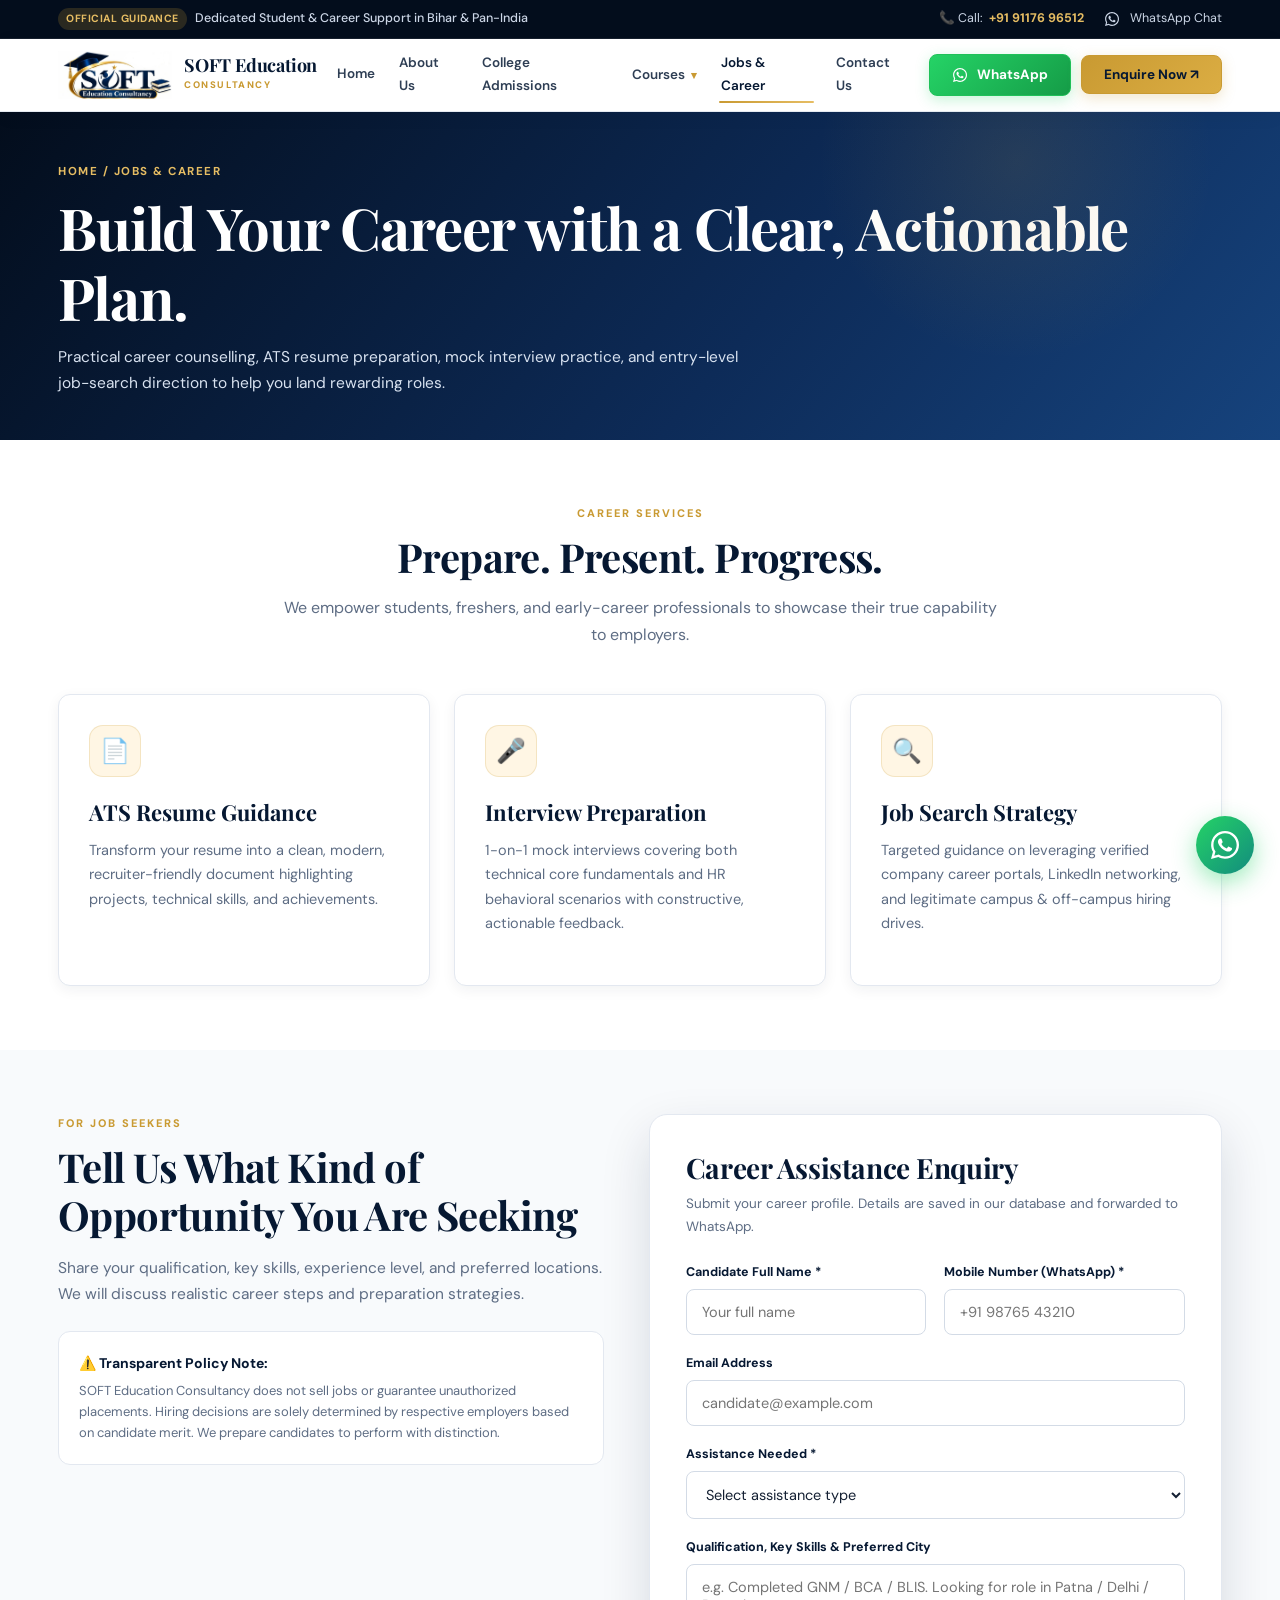
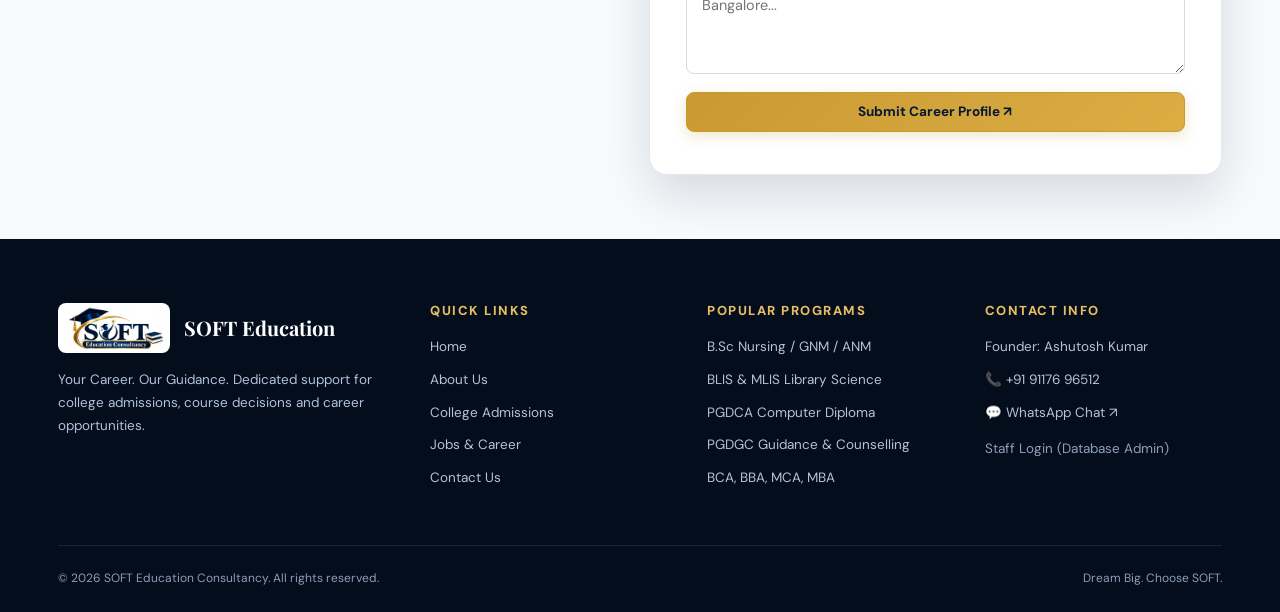
<file: soft-education-consultancy/careers.html>
<!doctype html>
<html lang="en">
<head>
  <meta charset="utf-8">
  <meta name="viewport" content="width=device-width, initial-scale=1">
  <meta name="description" content="Career guidance, fresher job opportunities, interview preparation, and resume building by SOFT Education Consultancy.">
  <title>Jobs & Career Assistance | SOFT Education Consultancy</title>
  <link rel="icon" type="image/jpeg" href="assets/logo.jpg">
  <link rel="stylesheet" href="assets/style.css">
</head>
<body>

  <!-- Top Announcement & Contact Bar -->
  <div class="topbar">
    <div class="container">
      <div class="topbar-tagline">
        <span class="topbar-badge">Official Guidance</span>
        <span>Dedicated Student & Career Support in Bihar & Pan-India</span>
      </div>
      <div class="topbar-contact">
        <a href="tel:+919117696512">📞 Call: <strong>+91 91176 96512</strong></a>
        <a href="https://wa.me/919117696512?text=Hello%20SOFT%20Education%20Consultancy%2C%20I%20would%20like%20guidance." target="_blank" rel="noopener">
          <svg class="whatsapp-icon" viewBox="0 0 448 512" width="13" height="13" fill="#25d366" style="vertical-align:-2px; margin-right:4px;">
            <path d="M380.9 97.1C339 55.1 283.2 32 223.9 32c-122.4 0-222 99.6-222 222 0 39.1 10.2 77.3 29.6 111L0 480l117.7-30.9c32.4 17.7 68.9 27 106.1 27h.1c122.3 0 224.1-99.6 224.1-222 0-59.3-25.2-115-67.1-157zm-157 341.6c-33.2 0-65.7-8.9-94-25.7l-6.7-4-69.8 18.3L72 359.2l-4.4-7c-18.5-29.4-28.2-63.3-28.2-98.2 0-101.7 82.8-184.5 184.6-184.5 49.3 0 95.6 19.2 130.4 54.1 34.8 34.9 56.2 81.2 56.1 130.5 0 101.8-84.9 184.6-186.6 184.6zm101.2-138.2c-5.5-2.8-32.8-16.2-37.9-18-5.1-1.9-8.8-2.8-12.5 2.8-3.7 5.6-14.3 18-17.6 21.8-3.2 3.7-6.5 4.2-12 1.4-32.6-16.3-54-29.1-75.5-66-5.7-9.8 5.7-9.1 16.3-30.3 1.8-3.7.9-6.9-.5-9.7-1.4-2.8-12.5-30.1-17.1-41.2-4.5-10.8-9.1-9.3-12.5-9.5-3.2-.2-6.9-.2-10.6-.2-3.7 0-9.7 1.4-14.8 6.9-5.1 5.6-19.4 19-19.4 46.3 0 27.3 19.9 53.7 22.6 57.4 2.8 3.7 39.1 59.7 94.8 83.8 35.2 15.2 49 16.5 66.6 13.9 10.7-1.6 32.8-13.4 37.4-26.4 4.6-13 4.6-24.1 3.2-26.4-1.3-2.5-5-3.9-10.5-6.6z"/>
          </svg>
          WhatsApp Chat
        </a>
      </div>
    </div>
  </div>

  <!-- Attractive Main Navigation Header -->
  <header>
    <div class="container nav">
      <a class="brand" href="index.html" aria-label="SOFT Education Consultancy Home">
        <img src="assets/soft-education-consultancy-logo.jpeg" alt="SOFT Education Consultancy logo" class="brand-logo-img">
        <div class="brand-text">
          <strong>SOFT Education</strong>
          <small>Consultancy</small>
        </div>
      </a>

      <!-- Hamburger button for Mobile View -->
      <button class="menu-btn" aria-label="Toggle navigation menu" aria-expanded="false">☰</button>

      <!-- Attractive Main Navigation Links (Clean: Admin removed from menu bar) -->
      <nav class="navlinks" aria-label="Main navigation">
        <a href="index.html">Home</a>
        <a href="about.html">About Us</a>
        <a href="admissions.html">College Admissions</a>

        <!-- Courses Dropdown in Menu Bar -->
        <div class="nav-dropdown">
          <button class="nav-dropdown-toggle" type="button" aria-expanded="false" aria-haspopup="true">
            <span>Courses</span> <span class="chevron">▾</span>
          </button>
          <div class="nav-dropdown-menu">
            <div class="dropdown-header">Nursing & Healthcare</div>
            <a href="admissions.html#nursing" class="nav-dropdown-item">
              <span class="dropdown-item-icon">💉</span>
              <div>B.Sc Nursing, GNM, ANM<small>INC Approved Clinical Training</small></div>
            </a>
            <div class="dropdown-header">Library & Info Science</div>
            <a href="admissions.html#library" class="nav-dropdown-item">
              <span class="dropdown-item-icon">📚</span>
              <div>BLIS & MLIS Degrees<small>Govt & University Librarian Careers</small></div>
            </a>
            <div class="dropdown-header">Diplomas & IT</div>
            <a href="admissions.html#diplomas" class="nav-dropdown-item">
              <span class="dropdown-item-icon">💻</span>
              <div>PGDCA & PGDGC<small>Computer Apps & Counselling</small></div>
            </a>
            <div class="dropdown-header">Management & Degree</div>
            <a href="admissions.html#degrees" class="nav-dropdown-item">
              <span class="dropdown-item-icon">🎓</span>
              <div>BCA, BBA, MCA, MBA<small>Top UG & PG Universities</small></div>
            </a>
          </div>
        </div>

        <a class="active" href="careers.html">Jobs & Career</a>
        <a href="contact.html">Contact Us</a>
      </nav>

      <!-- Header Action Buttons with Official WhatsApp Icon -->
      <div class="nav-actions">
        <a class="btn btn-whatsapp" href="https://wa.me/919117696512?text=Hello%20SOFT%20Education%20Consultancy%2C%20I%20would%20like%20career%20guidance." target="_blank" rel="noopener" aria-label="Chat on WhatsApp">
          <svg class="whatsapp-icon" viewBox="0 0 448 512">
            <path d="M380.9 97.1C339 55.1 283.2 32 223.9 32c-122.4 0-222 99.6-222 222 0 39.1 10.2 77.3 29.6 111L0 480l117.7-30.9c32.4 17.7 68.9 27 106.1 27h.1c122.3 0 224.1-99.6 224.1-222 0-59.3-25.2-115-67.1-157zm-157 341.6c-33.2 0-65.7-8.9-94-25.7l-6.7-4-69.8 18.3L72 359.2l-4.4-7c-18.5-29.4-28.2-63.3-28.2-98.2 0-101.7 82.8-184.5 184.6-184.5 49.3 0 95.6 19.2 130.4 54.1 34.8 34.9 56.2 81.2 56.1 130.5 0 101.8-84.9 184.6-186.6 184.6zm101.2-138.2c-5.5-2.8-32.8-16.2-37.9-18-5.1-1.9-8.8-2.8-12.5 2.8-3.7 5.6-14.3 18-17.6 21.8-3.2 3.7-6.5 4.2-12 1.4-32.6-16.3-54-29.1-75.5-66-5.7-9.8 5.7-9.1 16.3-30.3 1.8-3.7.9-6.9-.5-9.7-1.4-2.8-12.5-30.1-17.1-41.2-4.5-10.8-9.1-9.3-12.5-9.5-3.2-.2-6.9-.2-10.6-.2-3.7 0-9.7 1.4-14.8 6.9-5.1 5.6-19.4 19-19.4 46.3 0 27.3 19.9 53.7 22.6 57.4 2.8 3.7 39.1 59.7 94.8 83.8 35.2 15.2 49 16.5 66.6 13.9 10.7-1.6 32.8-13.4 37.4-26.4 4.6-13 4.6-24.1 3.2-26.4-1.3-2.5-5-3.9-10.5-6.6z"/>
          </svg>
          <span>WhatsApp</span>
        </a>
        <a class="btn btn-primary nav-cta" href="contact.html">Enquire Now ↗</a>
      </div>
    </div>
  </header>

  <main>
    <section class="page-hero">
      <div class="container">
        <div class="breadcrumbs">HOME / JOBS & CAREER</div>
        <h1>Build Your Career with a Clear, Actionable Plan.</h1>
        <p>Practical career counselling, ATS resume preparation, mock interview practice, and entry-level job-search direction to help you land rewarding roles.</p>
      </div>
    </section>

    <!-- Services Overview -->
    <section class="section">
      <div class="container">
        <div class="section-head">
          <div class="section-kicker">Career Services</div>
          <h2>Prepare. Present. Progress.</h2>
          <p>We empower students, freshers, and early-career professionals to showcase their true capability to employers.</p>
        </div>

        <div class="cards">
          <div class="card">
            <div class="iconbox">📄</div>
            <h3>ATS Resume Guidance</h3>
            <p>Transform your resume into a clean, modern, recruiter-friendly document highlighting projects, technical skills, and achievements.</p>
          </div>

          <div class="card">
            <div class="iconbox">🎤</div>
            <h3>Interview Preparation</h3>
            <p>1-on-1 mock interviews covering both technical core fundamentals and HR behavioral scenarios with constructive, actionable feedback.</p>
          </div>

          <div class="card">
            <div class="iconbox">🔍</div>
            <h3>Job Search Strategy</h3>
            <p>Targeted guidance on leveraging verified company career portals, LinkedIn networking, and legitimate campus & off-campus hiring drives.</p>
          </div>
        </div>
      </div>
    </section>

    <!-- Career Enquiry Form (Database Connected) -->
    <section class="section soft">
      <div class="container content-grid">
        <div class="content">
          <div class="section-kicker">For Job Seekers</div>
          <h2>Tell Us What Kind of Opportunity You Are Seeking</h2>
          <p>Share your qualification, key skills, experience level, and preferred locations. We will discuss realistic career steps and preparation strategies.</p>
          
          <div style="background:#ffffff; border:1px solid var(--line); border-radius:12px; padding:20px; margin-top:24px;">
            <strong style="color:var(--navy); font-size:14px; display:block; margin-bottom:6px;">⚠️ Transparent Policy Note:</strong>
            <p style="font-size:13px; color:var(--muted); margin:0; line-height:1.6;">
              SOFT Education Consultancy does not sell jobs or guarantee unauthorized placements. Hiring decisions are solely determined by respective employers based on candidate merit. We prepare candidates to perform with distinction.
            </p>
          </div>
        </div>

        <div class="form-card">
          <h2>Career Assistance Enquiry</h2>
          <p>Submit your career profile. Details are saved in our database and forwarded to WhatsApp.</p>
          <form data-enquiry-form data-type="Job Assistance">
            <div class="form-grid">
              <div class="field">
                <label>Candidate Full Name *</label>
                <input name="name" required placeholder="Your full name">
              </div>
              <div class="field">
                <label>Mobile Number (WhatsApp) *</label>
                <input name="phone" required inputmode="tel" pattern="[0-9+\-\s]{10,15}" placeholder="+91 98765 43210">
              </div>
              <div class="field full">
                <label>Email Address</label>
                <input name="email" type="email" placeholder="candidate@example.com">
              </div>
              <div class="field full">
                <label>Assistance Needed *</label>
                <select name="interest" required>
                  <option value="">Select assistance type</option>
                  <option value="Healthcare & Nursing Placement Direction">Healthcare & Nursing Placement Direction</option>
                  <option value="Library Science & Academic Librarian Direction">Library Science & Academic Librarian Direction</option>
                  <option value="Fresher IT & Software Opportunities (BCA / MCA / PGDCA)">Fresher IT & Software Opportunities (BCA / MCA / PGDCA)</option>
                  <option value="Management & HR Opportunities (BBA / MBA / PGDGC)">Management & HR Opportunities (BBA / MBA / PGDGC)</option>
                  <option value="Resume Building & ATS Optimization">Resume Building & ATS Optimization</option>
                  <option value="Mock Interview Practice & Grooming">Mock Interview Practice & Grooming</option>
                  <option value="Career Counselling & Transition">Career Counselling & Transition</option>
                </select>
              </div>
              <div class="field full">
                <label>Qualification, Key Skills & Preferred City</label>
                <textarea name="message" placeholder="e.g. Completed GNM / BCA / BLIS. Looking for role in Patna / Delhi / Bangalore..."></textarea>
              </div>
              <div class="field full">
                <button class="btn btn-primary" type="submit" style="width:100%;">Submit Career Profile ↗</button>
                <div class="form-status" aria-live="polite"></div>
              </div>
            </div>
          </form>
        </div>
      </div>
    </section>
  </main>

  <!-- Footer (Admin link placed discreetly in footer only) -->
  <footer>
    <div class="container">
      <div class="footer-grid">
        <div>
          <div class="footer-brand">
            <img src="assets/soft-education-consultancy-logo.jpeg" alt="SOFT Education Consultancy logo">
            <strong>SOFT Education</strong>
          </div>
          <p style="font-size:13.5px; color:#b0c2db; max-width:320px; line-height:1.7;">
            Your Career. Our Guidance. Dedicated support for college admissions, course decisions and career opportunities.
          </p>
        </div>

        <div class="footer-col">
          <h3>Quick Links</h3>
          <a href="index.html">Home</a>
          <a href="about.html">About Us</a>
          <a href="admissions.html">College Admissions</a>
          <a href="careers.html">Jobs & Career</a>
          <a href="contact.html">Contact Us</a>
        </div>

        <div class="footer-col">
          <h3>Popular Programs</h3>
          <a href="admissions.html#nursing">B.Sc Nursing / GNM / ANM</a>
          <a href="admissions.html#library">BLIS & MLIS Library Science</a>
          <a href="admissions.html#diplomas">PGDCA Computer Diploma</a>
          <a href="admissions.html#pgdgc">PGDGC Guidance & Counselling</a>
          <a href="admissions.html#degrees">BCA, BBA, MCA, MBA</a>
        </div>

        <div class="footer-col">
          <h3>Contact Info</h3>
          <p>Founder: Ashutosh Kumar</p>
          <a href="tel:+919117696512">📞 +91 91176 96512</a>
          <a href="https://wa.me/919117696512" target="_blank" rel="noopener">💬 WhatsApp Chat ↗</a>
          <p style="font-size:12px; color:#8ea0b8; margin-top:14px;">
            <a href="admin.html" style="color:#8ea0b8;">Staff Login (Database Admin)</a>
          </p>
        </div>
      </div>

      <div class="copyright">
        <span>© <span data-year></span> SOFT Education Consultancy. All rights reserved.</span>
        <span>Dream Big. Choose SOFT.</span>
      </div>
    </div>
  </footer>

  <!-- Floating WhatsApp Button -->
  <a href="https://wa.me/919117696512?text=Hello%20SOFT%20Education%20Consultancy%2C%20I%20would%20like%20guidance." target="_blank" rel="noopener" class="floating-whatsapp-btn" aria-label="Chat with SOFT Education on WhatsApp">
    <span class="tooltip">Chat on WhatsApp</span>
    <svg viewBox="0 0 448 512">
      <path d="M380.9 97.1C339 55.1 283.2 32 223.9 32c-122.4 0-222 99.6-222 222 0 39.1 10.2 77.3 29.6 111L0 480l117.7-30.9c32.4 17.7 68.9 27 106.1 27h.1c122.3 0 224.1-99.6 224.1-222 0-59.3-25.2-115-67.1-157zm-157 341.6c-33.2 0-65.7-8.9-94-25.7l-6.7-4-69.8 18.3L72 359.2l-4.4-7c-18.5-29.4-28.2-63.3-28.2-98.2 0-101.7 82.8-184.5 184.6-184.5 49.3 0 95.6 19.2 130.4 54.1 34.8 34.9 56.2 81.2 56.1 130.5 0 101.8-84.9 184.6-186.6 184.6zm101.2-138.2c-5.5-2.8-32.8-16.2-37.9-18-5.1-1.9-8.8-2.8-12.5 2.8-3.7 5.6-14.3 18-17.6 21.8-3.2 3.7-6.5 4.2-12 1.4-32.6-16.3-54-29.1-75.5-66-5.7-9.8 5.7-9.1 16.3-30.3 1.8-3.7.9-6.9-.5-9.7-1.4-2.8-12.5-30.1-17.1-41.2-4.5-10.8-9.1-9.3-12.5-9.5-3.2-.2-6.9-.2-10.6-.2-3.7 0-9.7 1.4-14.8 6.9-5.1 5.6-19.4 19-19.4 46.3 0 27.3 19.9 53.7 22.6 57.4 2.8 3.7 39.1 59.7 94.8 83.8 35.2 15.2 49 16.5 66.6 13.9 10.7-1.6 32.8-13.4 37.4-26.4 4.6-13 4.6-24.1 3.2-26.4-1.3-2.5-5-3.9-10.5-6.6z"/>
    </svg>
  </a>

  <!-- Mobile Floating Action Bar -->
  <div class="mobile-fab-bar">
    <a href="tel:+919117696512" class="mobile-fab-btn mobile-fab-call">
      <span>📞</span> Call Now
    </a>
    <a href="https://wa.me/919117696512?text=Hello%20SOFT%20Education%20Consultancy%2C%20I%20would%20like%20career%20and%20job%20assistance." target="_blank" rel="noopener" class="mobile-fab-btn mobile-fab-whatsapp">
      <svg class="whatsapp-icon" viewBox="0 0 448 512" width="16" height="16" fill="currentColor">
        <path d="M380.9 97.1C339 55.1 283.2 32 223.9 32c-122.4 0-222 99.6-222 222 0 39.1 10.2 77.3 29.6 111L0 480l117.7-30.9c32.4 17.7 68.9 27 106.1 27h.1c122.3 0 224.1-99.6 224.1-222 0-59.3-25.2-115-67.1-157zm-157 341.6c-33.2 0-65.7-8.9-94-25.7l-6.7-4-69.8 18.3L72 359.2l-4.4-7c-18.5-29.4-28.2-63.3-28.2-98.2 0-101.7 82.8-184.5 184.6-184.5 49.3 0 95.6 19.2 130.4 54.1 34.8 34.9 56.2 81.2 56.1 130.5 0 101.8-84.9 184.6-186.6 184.6zm101.2-138.2c-5.5-2.8-32.8-16.2-37.9-18-5.1-1.9-8.8-2.8-12.5 2.8-3.7 5.6-14.3 18-17.6 21.8-3.2 3.7-6.5 4.2-12 1.4-32.6-16.3-54-29.1-75.5-66-5.7-9.8 5.7-9.1 16.3-30.3 1.8-3.7.9-6.9-.5-9.7-1.4-2.8-12.5-30.1-17.1-41.2-4.5-10.8-9.1-9.3-12.5-9.5-3.2-.2-6.9-.2-10.6-.2-3.7 0-9.7 1.4-14.8 6.9-5.1 5.6-19.4 19-19.4 46.3 0 27.3 19.9 53.7 22.6 57.4 2.8 3.7 39.1 59.7 94.8 83.8 35.2 15.2 49 16.5 66.6 13.9 10.7-1.6 32.8-13.4 37.4-26.4 4.6-13 4.6-24.1 3.2-26.4-1.3-2.5-5-3.9-10.5-6.6z"/>
      </svg>
      <span>WhatsApp</span>
    </a>
  </div>

  <script src="assets/database.js"></script>
  <script src="assets/site.js"></script>
</body>
</html>
</file>
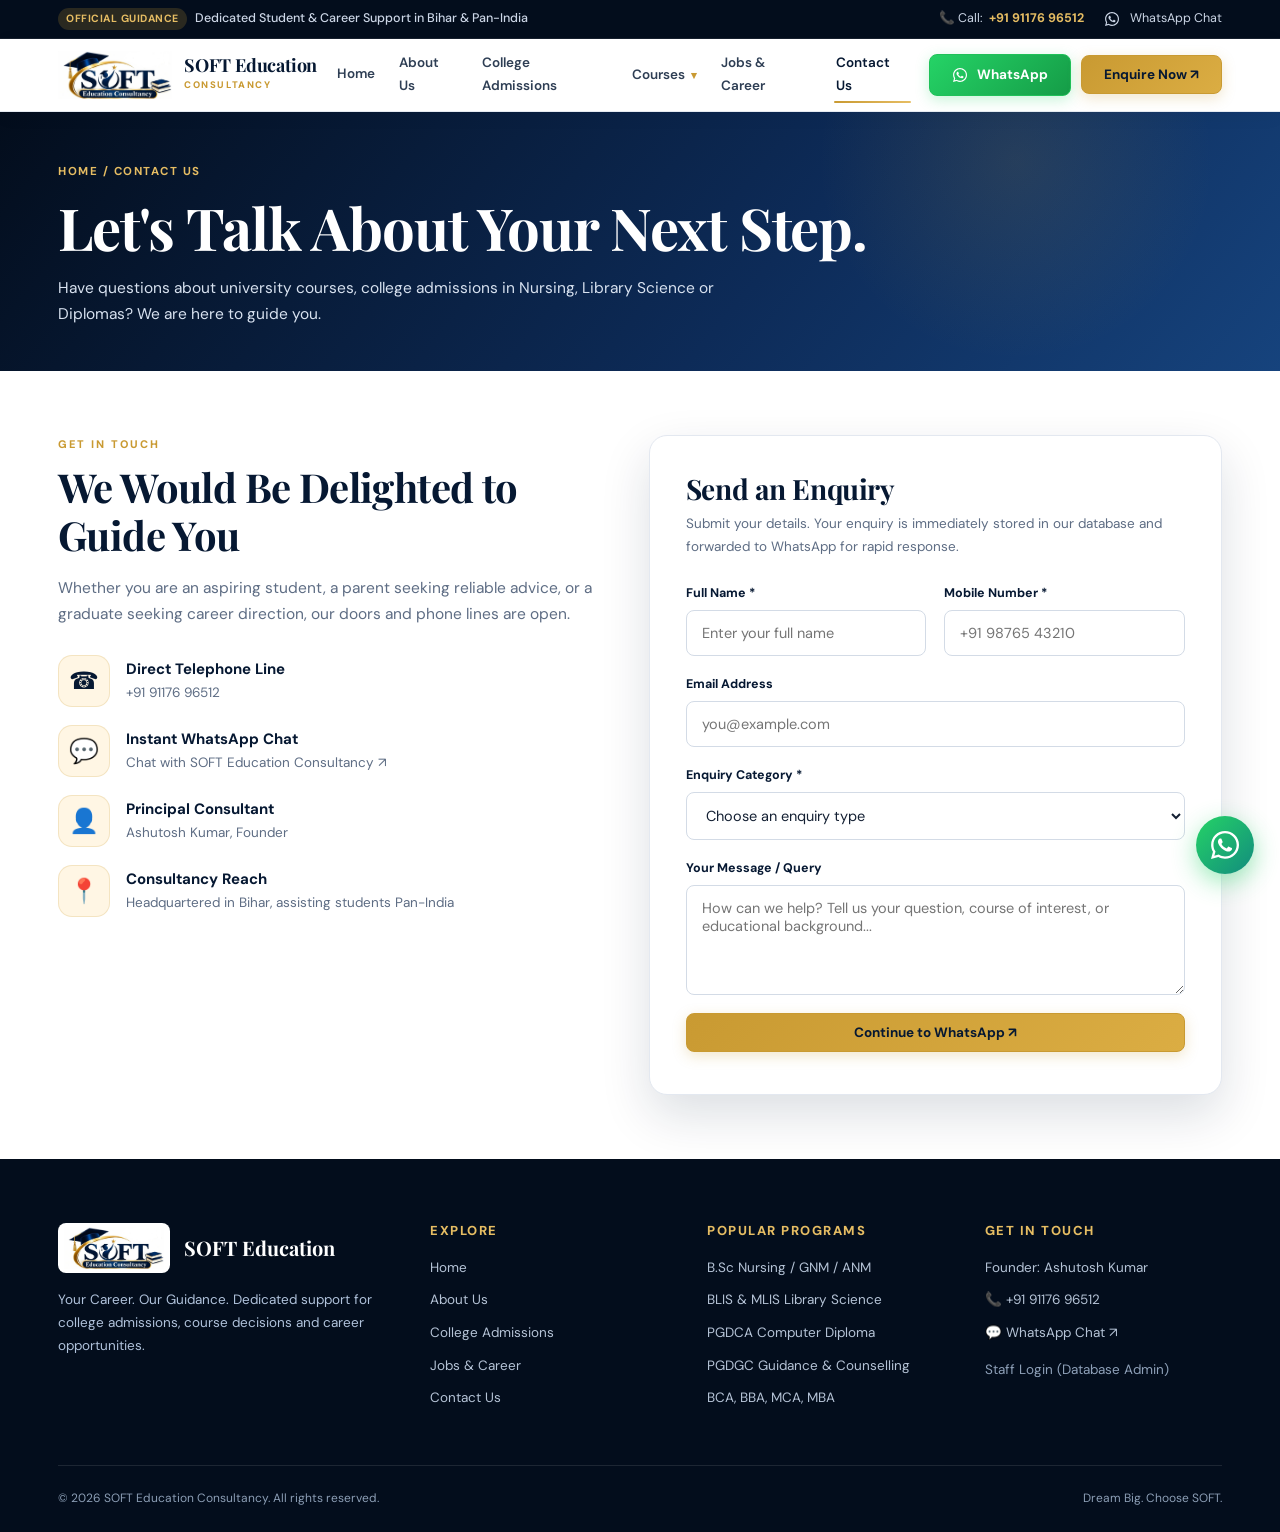
<file: soft-education-consultancy/contact.html>
<!doctype html>
<html lang="en">
<head>
  <meta charset="utf-8">
  <meta name="viewport" content="width=device-width, initial-scale=1">
  <meta name="description" content="Contact SOFT Education Consultancy for college admissions and career support. Call +91 91176 96512 or message us on WhatsApp.">
  <title>Contact Us | SOFT Education Consultancy</title>
  <link rel="icon" type="image/jpeg" href="assets/logo.jpg">
  <link rel="stylesheet" href="assets/style.css">
</head>
<body>

  <!-- Top Announcement & Contact Bar -->
  <div class="topbar">
    <div class="container">
      <div class="topbar-tagline">
        <span class="topbar-badge">Official Guidance</span>
        <span>Dedicated Student & Career Support in Bihar & Pan-India</span>
      </div>
      <div class="topbar-contact">
        <a href="tel:+919117696512">📞 Call: <strong>+91 91176 96512</strong></a>
        <a href="https://wa.me/919117696512?text=Hello%20SOFT%20Education%20Consultancy%2C%20I%20would%20like%20to%20get%20in%20touch." target="_blank" rel="noopener">
          <svg class="whatsapp-icon" viewBox="0 0 448 512" width="13" height="13" fill="#25d366" style="vertical-align:-2px; margin-right:4px;">
            <path d="M380.9 97.1C339 55.1 283.2 32 223.9 32c-122.4 0-222 99.6-222 222 0 39.1 10.2 77.3 29.6 111L0 480l117.7-30.9c32.4 17.7 68.9 27 106.1 27h.1c122.3 0 224.1-99.6 224.1-222 0-59.3-25.2-115-67.1-157zm-157 341.6c-33.2 0-65.7-8.9-94-25.7l-6.7-4-69.8 18.3L72 359.2l-4.4-7c-18.5-29.4-28.2-63.3-28.2-98.2 0-101.7 82.8-184.5 184.6-184.5 49.3 0 95.6 19.2 130.4 54.1 34.8 34.9 56.2 81.2 56.1 130.5 0 101.8-84.9 184.6-186.6 184.6zm101.2-138.2c-5.5-2.8-32.8-16.2-37.9-18-5.1-1.9-8.8-2.8-12.5 2.8-3.7 5.6-14.3 18-17.6 21.8-3.2 3.7-6.5 4.2-12 1.4-32.6-16.3-54-29.1-75.5-66-5.7-9.8 5.7-9.1 16.3-30.3 1.8-3.7.9-6.9-.5-9.7-1.4-2.8-12.5-30.1-17.1-41.2-4.5-10.8-9.1-9.3-12.5-9.5-3.2-.2-6.9-.2-10.6-.2-3.7 0-9.7 1.4-14.8 6.9-5.1 5.6-19.4 19-19.4 46.3 0 27.3 19.9 53.7 22.6 57.4 2.8 3.7 39.1 59.7 94.8 83.8 35.2 15.2 49 16.5 66.6 13.9 10.7-1.6 32.8-13.4 37.4-26.4 4.6-13 4.6-24.1 3.2-26.4-1.3-2.5-5-3.9-10.5-6.6z"/>
          </svg>
          WhatsApp Chat
        </a>
      </div>
    </div>
  </div>

  <!-- Attractive Main Navigation Header -->
  <header>
    <div class="container nav">
      <a class="brand" href="index.html" aria-label="SOFT Education Consultancy Home">
        <img src="assets/soft-education-consultancy-logo.jpeg" alt="SOFT Education Consultancy logo" class="brand-logo-img">
        <div class="brand-text">
          <strong>SOFT Education</strong>
          <small>Consultancy</small>
        </div>
      </a>

      <!-- Hamburger button for Mobile View -->
      <button class="menu-btn" aria-label="Toggle navigation menu" aria-expanded="false">☰</button>

      <!-- Attractive Main Navigation Links (Clean: Admin removed from menu bar) -->
      <nav class="navlinks" aria-label="Main navigation">
        <a href="index.html">Home</a>
        <a href="about.html">About Us</a>
        <a href="admissions.html">College Admissions</a>

        <!-- Courses Dropdown in Menu Bar -->
        <div class="nav-dropdown">
          <button class="nav-dropdown-toggle" type="button" aria-expanded="false" aria-haspopup="true">
            <span>Courses</span> <span class="chevron">▾</span>
          </button>
          <div class="nav-dropdown-menu">
            <div class="dropdown-header">Nursing & Healthcare</div>
            <a href="admissions.html#nursing" class="nav-dropdown-item">
              <span class="dropdown-item-icon">💉</span>
              <div>B.Sc Nursing, GNM, ANM<small>INC Approved Clinical Training</small></div>
            </a>
            <div class="dropdown-header">Library & Info Science</div>
            <a href="admissions.html#library" class="nav-dropdown-item">
              <span class="dropdown-item-icon">📚</span>
              <div>BLIS & MLIS Degrees<small>Govt & University Librarian Careers</small></div>
            </a>
            <div class="dropdown-header">Diplomas & IT</div>
            <a href="admissions.html#diplomas" class="nav-dropdown-item">
              <span class="dropdown-item-icon">💻</span>
              <div>PGDCA & PGDGC<small>Computer Apps & Counselling</small></div>
            </a>
            <div class="dropdown-header">Management & Degree</div>
            <a href="admissions.html#degrees" class="nav-dropdown-item">
              <span class="dropdown-item-icon">🎓</span>
              <div>BCA, BBA, MCA, MBA<small>Top UG & PG Universities</small></div>
            </a>
          </div>
        </div>

        <a href="careers.html">Jobs & Career</a>
        <a class="active" href="contact.html">Contact Us</a>
      </nav>

      <!-- Header Action Buttons with Official WhatsApp Icon -->
      <div class="nav-actions">
        <a class="btn btn-whatsapp" href="https://wa.me/919117696512?text=Hello%20SOFT%20Education%20Consultancy%2C%20I%20would%20like%20to%20get%20in%20touch." target="_blank" rel="noopener" aria-label="Chat on WhatsApp">
          <svg class="whatsapp-icon" viewBox="0 0 448 512">
            <path d="M380.9 97.1C339 55.1 283.2 32 223.9 32c-122.4 0-222 99.6-222 222 0 39.1 10.2 77.3 29.6 111L0 480l117.7-30.9c32.4 17.7 68.9 27 106.1 27h.1c122.3 0 224.1-99.6 224.1-222 0-59.3-25.2-115-67.1-157zm-157 341.6c-33.2 0-65.7-8.9-94-25.7l-6.7-4-69.8 18.3L72 359.2l-4.4-7c-18.5-29.4-28.2-63.3-28.2-98.2 0-101.7 82.8-184.5 184.6-184.5 49.3 0 95.6 19.2 130.4 54.1 34.8 34.9 56.2 81.2 56.1 130.5 0 101.8-84.9 184.6-186.6 184.6zm101.2-138.2c-5.5-2.8-32.8-16.2-37.9-18-5.1-1.9-8.8-2.8-12.5 2.8-3.7 5.6-14.3 18-17.6 21.8-3.2 3.7-6.5 4.2-12 1.4-32.6-16.3-54-29.1-75.5-66-5.7-9.8 5.7-9.1 16.3-30.3 1.8-3.7.9-6.9-.5-9.7-1.4-2.8-12.5-30.1-17.1-41.2-4.5-10.8-9.1-9.3-12.5-9.5-3.2-.2-6.9-.2-10.6-.2-3.7 0-9.7 1.4-14.8 6.9-5.1 5.6-19.4 19-19.4 46.3 0 27.3 19.9 53.7 22.6 57.4 2.8 3.7 39.1 59.7 94.8 83.8 35.2 15.2 49 16.5 66.6 13.9 10.7-1.6 32.8-13.4 37.4-26.4 4.6-13 4.6-24.1 3.2-26.4-1.3-2.5-5-3.9-10.5-6.6z"/>
          </svg>
          <span>WhatsApp</span>
        </a>
        <a class="btn btn-primary nav-cta" href="contact.html">Enquire Now ↗</a>
      </div>
    </div>
  </header>

  <main>
    <section class="page-hero">
      <div class="container">
        <div class="breadcrumbs">HOME / CONTACT US</div>
        <h1>Let's Talk About Your Next Step.</h1>
        <p>Have questions about university courses, college admissions in Nursing, Library Science or Diplomas? We are here to guide you.</p>
      </div>
    </section>

    <!-- Contact & Form Section -->
    <section class="section">
      <div class="container content-grid">
        <div class="content">
          <div class="section-kicker">Get In Touch</div>
          <h2>We Would Be Delighted to Guide You</h2>
          <p>
            Whether you are an aspiring student, a parent seeking reliable advice, or a graduate seeking career direction, our doors and phone lines are open.
          </p>

          <div class="contact-list">
            <div class="contact-item">
              <div class="iconbox">☎</div>
              <div>
                <strong>Direct Telephone Line</strong>
                <span><a href="tel:+919117696512">+91 91176 96512</a></span>
              </div>
            </div>

            <div class="contact-item">
              <div class="iconbox">💬</div>
              <div>
                <strong>Instant WhatsApp Chat</strong>
                <span><a href="https://wa.me/919117696512" target="_blank" rel="noopener">Chat with SOFT Education Consultancy ↗</a></span>
              </div>
            </div>

            <div class="contact-item">
              <div class="iconbox">👤</div>
              <div>
                <strong>Principal Consultant</strong>
                <span>Ashutosh Kumar, Founder</span>
              </div>
            </div>

            <div class="contact-item">
              <div class="iconbox">📍</div>
              <div>
                <strong>Consultancy Reach</strong>
                <span>Headquartered in Bihar, assisting students Pan-India</span>
              </div>
            </div>
          </div>
        </div>

        <!-- Contact Form (Database Connected) -->
        <div class="form-card">
          <h2>Send an Enquiry</h2>
          <p>Submit your details. Your enquiry is immediately stored in our database and forwarded to WhatsApp for rapid response.</p>
          <form data-enquiry-form data-type="Contact Enquiry">
            <div class="form-grid">
              <div class="field">
                <label>Full Name *</label>
                <input name="name" required placeholder="Enter your full name">
              </div>
              <div class="field">
                <label>Mobile Number *</label>
                <input name="phone" required inputmode="tel" pattern="[0-9+\-\s]{10,15}" placeholder="+91 98765 43210">
              </div>
              <div class="field full">
                <label>Email Address</label>
                <input name="email" type="email" placeholder="you@example.com">
              </div>
              <div class="field full">
                <label>Enquiry Category *</label>
                <select name="interest" required>
                  <option value="">Choose an enquiry type</option>
                  <option value="B.Sc Nursing / GNM / ANM Admissions">B.Sc Nursing / GNM / ANM Admissions</option>
                  <option value="BLIS / MLIS Library Science Admissions">BLIS / MLIS Library Science Admissions</option>
                  <option value="PGDCA / PGDGC Diploma Admissions">PGDCA / PGDGC Diploma Admissions</option>
                  <option value="BCA / BBA / MCA / MBA Admissions">BCA / BBA / MCA / MBA Admissions</option>
                  <option value="Job & Career Assistance">Job & Career Assistance</option>
                  <option value="General Question / Other">General Question / Other</option>
                </select>
              </div>
              <div class="field full">
                <label>Your Message / Query</label>
                <textarea name="message" placeholder="How can we help? Tell us your question, course of interest, or educational background..."></textarea>
              </div>
              <div class="field full">
                <button class="btn btn-primary" type="submit" style="width:100%;">Continue to WhatsApp ↗</button>
                <div class="form-status" aria-live="polite"></div>
              </div>
            </div>
          </form>
        </div>
      </div>
    </section>
  </main>

  <!-- Footer (Admin link placed discreetly in footer only) -->
  <footer>
    <div class="container">
      <div class="footer-grid">
        <div>
          <div class="footer-brand">
            <img src="assets/soft-education-consultancy-logo.jpeg" alt="SOFT Education Consultancy logo">
            <strong>SOFT Education</strong>
          </div>
          <p style="font-size:13.5px; color:#b0c2db; max-width:320px; line-height:1.7;">
            Your Career. Our Guidance. Dedicated support for college admissions, course decisions and career opportunities.
          </p>
        </div>

        <div class="footer-col">
          <h3>Explore</h3>
          <a href="index.html">Home</a>
          <a href="about.html">About Us</a>
          <a href="admissions.html">College Admissions</a>
          <a href="careers.html">Jobs & Career</a>
          <a href="contact.html">Contact Us</a>
        </div>

        <div class="footer-col">
          <h3>Popular Programs</h3>
          <a href="admissions.html#nursing">B.Sc Nursing / GNM / ANM</a>
          <a href="admissions.html#library">BLIS & MLIS Library Science</a>
          <a href="admissions.html#diplomas">PGDCA Computer Diploma</a>
          <a href="admissions.html#pgdgc">PGDGC Guidance & Counselling</a>
          <a href="admissions.html#degrees">BCA, BBA, MCA, MBA</a>
        </div>

        <div class="footer-col">
          <h3>Get In Touch</h3>
          <p>Founder: Ashutosh Kumar</p>
          <a href="tel:+919117696512">📞 +91 91176 96512</a>
          <a href="https://wa.me/919117696512" target="_blank" rel="noopener">💬 WhatsApp Chat ↗</a>
          <p style="font-size:12px; color:#8ea0b8; margin-top:14px;">
            <a href="admin.html" style="color:#8ea0b8;">Staff Login (Database Admin)</a>
          </p>
        </div>
      </div>

      <div class="copyright">
        <span>© <span data-year></span> SOFT Education Consultancy. All rights reserved.</span>
        <span>Dream Big. Choose SOFT.</span>
      </div>
    </div>
  </footer>

  <!-- Floating WhatsApp Button -->
  <a href="https://wa.me/919117696512?text=Hello%20SOFT%20Education%20Consultancy%2C%20I%20would%20like%20to%20get%20in%20touch." target="_blank" rel="noopener" class="floating-whatsapp-btn" aria-label="Chat with SOFT Education on WhatsApp">
    <span class="tooltip">Chat on WhatsApp</span>
    <svg viewBox="0 0 448 512">
      <path d="M380.9 97.1C339 55.1 283.2 32 223.9 32c-122.4 0-222 99.6-222 222 0 39.1 10.2 77.3 29.6 111L0 480l117.7-30.9c32.4 17.7 68.9 27 106.1 27h.1c122.3 0 224.1-99.6 224.1-222 0-59.3-25.2-115-67.1-157zm-157 341.6c-33.2 0-65.7-8.9-94-25.7l-6.7-4-69.8 18.3L72 359.2l-4.4-7c-18.5-29.4-28.2-63.3-28.2-98.2 0-101.7 82.8-184.5 184.6-184.5 49.3 0 95.6 19.2 130.4 54.1 34.8 34.9 56.2 81.2 56.1 130.5 0 101.8-84.9 184.6-186.6 184.6zm101.2-138.2c-5.5-2.8-32.8-16.2-37.9-18-5.1-1.9-8.8-2.8-12.5 2.8-3.7 5.6-14.3 18-17.6 21.8-3.2 3.7-6.5 4.2-12 1.4-32.6-16.3-54-29.1-75.5-66-5.7-9.8 5.7-9.1 16.3-30.3 1.8-3.7.9-6.9-.5-9.7-1.4-2.8-12.5-30.1-17.1-41.2-4.5-10.8-9.1-9.3-12.5-9.5-3.2-.2-6.9-.2-10.6-.2-3.7 0-9.7 1.4-14.8 6.9-5.1 5.6-19.4 19-19.4 46.3 0 27.3 19.9 53.7 22.6 57.4 2.8 3.7 39.1 59.7 94.8 83.8 35.2 15.2 49 16.5 66.6 13.9 10.7-1.6 32.8-13.4 37.4-26.4 4.6-13 4.6-24.1 3.2-26.4-1.3-2.5-5-3.9-10.5-6.6z"/>
    </svg>
  </a>

  <!-- Mobile Floating Action Bar -->
  <div class="mobile-fab-bar">
    <a href="tel:+919117696512" class="mobile-fab-btn mobile-fab-call">
      <span>📞</span> Call Now
    </a>
    <a href="https://wa.me/919117696512?text=Hello%20SOFT%20Education%20Consultancy%2C%20I%20would%20like%20to%20get%20in%20touch." target="_blank" rel="noopener" class="mobile-fab-btn mobile-fab-whatsapp">
      <svg class="whatsapp-icon" viewBox="0 0 448 512" width="16" height="16" fill="currentColor">
        <path d="M380.9 97.1C339 55.1 283.2 32 223.9 32c-122.4 0-222 99.6-222 222 0 39.1 10.2 77.3 29.6 111L0 480l117.7-30.9c32.4 17.7 68.9 27 106.1 27h.1c122.3 0 224.1-99.6 224.1-222 0-59.3-25.2-115-67.1-157zm-157 341.6c-33.2 0-65.7-8.9-94-25.7l-6.7-4-69.8 18.3L72 359.2l-4.4-7c-18.5-29.4-28.2-63.3-28.2-98.2 0-101.7 82.8-184.5 184.6-184.5 49.3 0 95.6 19.2 130.4 54.1 34.8 34.9 56.2 81.2 56.1 130.5 0 101.8-84.9 184.6-186.6 184.6zm101.2-138.2c-5.5-2.8-32.8-16.2-37.9-18-5.1-1.9-8.8-2.8-12.5 2.8-3.7 5.6-14.3 18-17.6 21.8-3.2 3.7-6.5 4.2-12 1.4-32.6-16.3-54-29.1-75.5-66-5.7-9.8 5.7-9.1 16.3-30.3 1.8-3.7.9-6.9-.5-9.7-1.4-2.8-12.5-30.1-17.1-41.2-4.5-10.8-9.1-9.3-12.5-9.5-3.2-.2-6.9-.2-10.6-.2-3.7 0-9.7 1.4-14.8 6.9-5.1 5.6-19.4 19-19.4 46.3 0 27.3 19.9 53.7 22.6 57.4 2.8 3.7 39.1 59.7 94.8 83.8 35.2 15.2 49 16.5 66.6 13.9 10.7-1.6 32.8-13.4 37.4-26.4 4.6-13 4.6-24.1 3.2-26.4-1.3-2.5-5-3.9-10.5-6.6z"/>
      </svg>
      <span>WhatsApp</span>
    </a>
  </div>

  <script src="assets/database.js"></script>
  <script src="assets/site.js"></script>
</body>
</html>
</file>
<file: soft-education-consultancy/assets/style.css>
@import url('https://fonts.googleapis.com/css2?family=DM+Sans:ital,wght@0,400;0,500;0,600;0,700;0,800;1,400&family=Playfair+Display:ital,wght@0,600;0,700;0,800;1,600&display=swap');

/* ==========================================================================
   CSS VARIABLES & DESIGN TOKENS
   ========================================================================== */
:root {
  --navy: #061832;
  --navy-dark: #030d1c;
  --navy-mid: #0d2b58;
  --navy-light: #16437d;
  --navy-card: #0a2145;
  --gold: #c99a32;
  --gold-light: #e6bd63;
  --gold-soft: #fff6e4;
  --gold-glow: rgba(201, 154, 50, 0.28);
  --ink: #142033;
  --ink-light: #2c3e5a;
  --muted: #5e6d84;
  --muted-light: #8998af;
  --paper: #f8fafc;
  --paper-soft: #f1f4f9;
  --white: #ffffff;
  --line: #e3e8f0;
  --line-gold: rgba(201, 154, 50, 0.35);
  --success: #15803d;
  --success-bg: #ecfdf5;
  --shadow-sm: 0 4px 14px rgba(7, 27, 59, 0.06);
  --shadow-md: 0 10px 30px rgba(7, 27, 59, 0.09);
  --shadow-lg: 0 20px 50px rgba(7, 27, 59, 0.14);
  --radius-sm: 6px;
  --radius-md: 12px;
  --radius-lg: 18px;
  --transition: all 0.25s ease-in-out;
}

/* ==========================================================================
   GLOBAL RESET & ACCESSIBILITY
   ========================================================================== */
*, *::before, *::after {
  box-sizing: border-box;
}

html {
  scroll-behavior: smooth;
  -webkit-text-size-adjust: 100%;
}

body {
  margin: 0;
  padding: 0;
  font-family: 'DM Sans', -apple-system, BlinkMacSystemFont, 'Segoe UI', Roboto, sans-serif;
  color: var(--ink);
  background-color: #ffffff;
  line-height: 1.68;
  font-size: 15.5px;
  overflow-x: hidden;
}

img {
  max-width: 100%;
  height: auto;
  display: block;
}

a {
  color: inherit;
  text-decoration: none;
  transition: var(--transition);
}

button {
  font-family: inherit;
  cursor: pointer;
  border: none;
  outline: none;
}

.container {
  width: 100%;
  max-width: 1220px;
  margin-left: auto;
  margin-right: auto;
  padding-left: clamp(16px, 3vw, 28px);
  padding-right: clamp(16px, 3vw, 28px);
}

/* ==========================================================================
   TYPOGRAPHY
   ========================================================================== */
h1, h2, h3, h4, .font-serif {
  font-family: 'Playfair Display', Georgia, serif;
  line-height: 1.2;
  margin-top: 0;
  margin-bottom: 16px;
  color: var(--navy);
  font-weight: 700;
}

h1 {
  font-size: clamp(34px, 4.8vw, 58px);
  letter-spacing: -0.02em;
}

h2 {
  font-size: clamp(26px, 3.4vw, 40px);
  letter-spacing: -0.015em;
}

h3 {
  font-size: clamp(20px, 2.2vw, 24px);
}

p {
  margin-top: 0;
  margin-bottom: 18px;
  color: var(--muted);
}

.eyebrow {
  display: inline-flex;
  align-items: center;
  gap: 10px;
  color: var(--gold-light);
  font-size: 11px;
  font-weight: 800;
  letter-spacing: 2px;
  text-transform: uppercase;
  margin-bottom: 12px;
}

.eyebrow::before {
  content: "";
  display: inline-block;
  width: 26px;
  height: 2px;
  background: var(--gold);
  border-radius: 2px;
}

/* ==========================================================================
   TOPBAR (CONTACT & ANNOUNCEMENT)
   ========================================================================== */
.topbar {
  background: var(--navy-dark);
  color: #ccd6e6;
  font-size: 12.5px;
  padding: 8px 0;
  border-bottom: 1px solid rgba(255, 255, 255, 0.08);
}

.topbar .container {
  display: flex;
  align-items: center;
  justify-content: space-between;
  flex-wrap: wrap;
  gap: 12px;
}

.topbar-tagline {
  display: flex;
  align-items: center;
  gap: 8px;
  font-weight: 500;
}

.topbar-badge {
  background: rgba(201, 154, 50, 0.2);
  color: var(--gold-light);
  padding: 2px 8px;
  border-radius: 20px;
  font-size: 10.5px;
  font-weight: 700;
  letter-spacing: 0.5px;
  text-transform: uppercase;
}

.topbar-contact {
  display: flex;
  align-items: center;
  gap: 20px;
}

.topbar-contact a {
  display: inline-flex;
  align-items: center;
  gap: 6px;
  color: #ccd6e6;
}

.topbar-contact a:hover {
  color: var(--gold-light);
}

.topbar-contact strong {
  color: var(--gold-light);
  font-weight: 700;
}

/* ==========================================================================
   HEADER & ATTRACTIVE NAVIGATION BAR
   ========================================================================== */
header {
  position: sticky;
  top: 0;
  z-index: 100;
  background: rgba(255, 255, 255, 0.97);
  backdrop-filter: blur(16px);
  -webkit-backdrop-filter: blur(16px);
  border-bottom: 1px solid rgba(227, 232, 240, 0.9);
  box-shadow: 0 4px 20px rgba(6, 24, 50, 0.04);
  transition: var(--transition);
}

.nav {
  height: 72px;
  display: flex;
  align-items: center;
  justify-content: space-between;
  gap: 18px;
}

/* Brand & Logo styling */
.brand {
  display: flex;
  align-items: center;
  gap: 12px;
  text-decoration: none;
  flex-shrink: 0;
}

.brand-logo-img {
  height: 48px;
  width: auto;
  max-width: 145px;
  object-fit: contain;
  transition: transform 0.25s ease;
}

.brand:hover .brand-logo-img {
  transform: scale(1.02);
}

.brand-text {
  display: flex;
  flex-direction: column;
}

.brand-text strong {
  color: var(--navy);
  font-family: 'Playfair Display', serif;
  font-size: 18px;
  line-height: 1.1;
  font-weight: 700;
  letter-spacing: -0.2px;
}

.brand-text small {
  color: var(--gold);
  font-size: 9.5px;
  font-weight: 800;
  letter-spacing: 1.6px;
  text-transform: uppercase;
  margin-top: 2px;
}

/* Nav links desktop */
.navlinks {
  display: flex;
  align-items: center;
  gap: 20px;
  margin: 0;
  padding: 0;
  list-style: none;
}

.navlinks a, .nav-dropdown-toggle {
  position: relative;
  font-size: 13.5px;
  font-weight: 600;
  color: #2e3e54;
  padding: 6px 2px;
  transition: var(--transition);
  text-decoration: none;
}

.navlinks a::after {
  content: "";
  position: absolute;
  bottom: 0;
  left: 0;
  width: 0%;
  height: 2.5px;
  background: linear-gradient(90deg, var(--gold), var(--gold-light));
  transition: width 0.25s ease;
  border-radius: 4px;
}

.navlinks a:hover,
.navlinks a.active {
  color: var(--navy);
}

.navlinks a:hover::after,
.navlinks a.active::after {
  width: 100%;
}

/* Courses Dropdown in Navbar */
.nav-dropdown {
  position: relative;
  display: inline-flex;
  align-items: center;
}

.nav-dropdown-toggle {
  display: inline-flex;
  align-items: center;
  gap: 6px;
  background: transparent;
  border: none;
  cursor: pointer;
  font-family: inherit;
}

.nav-dropdown-toggle .chevron {
  font-size: 11px;
  transition: transform 0.25s ease;
  color: var(--gold);
}

.nav-dropdown:hover .chevron,
.nav-dropdown.open .chevron {
  transform: rotate(180deg);
}

.nav-dropdown-menu {
  position: absolute;
  top: 100%;
  left: 50%;
  transform: translateX(-50%) translateY(12px);
  min-width: 290px;
  background: #ffffff;
  border: 1px solid var(--line);
  border-radius: var(--radius-md);
  box-shadow: 0 18px 45px rgba(6, 24, 50, 0.12);
  padding: 12px 10px;
  opacity: 0;
  visibility: hidden;
  transition: all 0.25s cubic-bezier(0.16, 1, 0.3, 1);
  z-index: 120;
}

.nav-dropdown:hover .nav-dropdown-menu,
.nav-dropdown.open .nav-dropdown-menu {
  opacity: 1;
  visibility: visible;
  transform: translateX(-50%) translateY(0);
}

.dropdown-header {
  font-size: 11px;
  font-weight: 800;
  color: var(--gold);
  letter-spacing: 1px;
  text-transform: uppercase;
  padding: 6px 12px 4px;
}

.nav-dropdown-item {
  display: flex !important;
  align-items: center;
  gap: 12px;
  padding: 9px 12px !important;
  border-radius: 8px;
  font-size: 13.5px !important;
  color: var(--navy) !important;
  font-weight: 600 !important;
  transition: var(--transition);
  text-decoration: none;
}

.nav-dropdown-item:hover {
  background: var(--paper-soft);
  color: var(--gold) !important;
  transform: translateX(3px);
}

.nav-dropdown-item::after {
  display: none !important;
}

.dropdown-item-icon {
  font-size: 17px;
  width: 24px;
  text-align: center;
}

.nav-dropdown-item small {
  display: block;
  font-size: 11px;
  color: var(--muted);
  font-weight: 400;
}

/* Nav Actions (WhatsApp Button & CTA) */
.nav-actions {
  display: flex;
  align-items: center;
  gap: 10px;
  flex-shrink: 0;
}

.btn-whatsapp {
  background: linear-gradient(135deg, #25d366 0%, #159c47 100%);
  color: #ffffff !important;
  border: 1px solid #20c159;
  box-shadow: 0 4px 14px rgba(37, 211, 102, 0.25);
  display: inline-flex;
  align-items: center;
  gap: 7px;
  padding: 8px 15px;
  border-radius: 7px;
  font-size: 13px;
  font-weight: 700;
  line-height: 1;
  text-decoration: none;
  transition: var(--transition);
}

.btn-whatsapp:hover {
  background: linear-gradient(135deg, #2ae16e 0%, #19aa4e 100%);
  transform: translateY(-2px);
  box-shadow: 0 8px 20px rgba(37, 211, 102, 0.38);
  color: #ffffff !important;
}

.whatsapp-icon {
  width: 16px;
  height: 16px;
  fill: currentColor;
  flex-shrink: 0;
  display: block;
}

/* Floating WhatsApp Button (Desktop & Tablet) */
.floating-whatsapp-btn {
  position: fixed;
  bottom: 26px;
  right: 26px;
  width: 58px;
  height: 58px;
  border-radius: 50%;
  background: linear-gradient(135deg, #25d366, #128c7e);
  color: #ffffff;
  display: flex;
  align-items: center;
  justify-content: center;
  box-shadow: 0 8px 25px rgba(37, 211, 102, 0.45);
  z-index: 990;
  text-decoration: none;
  transition: transform 0.25s ease, box-shadow 0.25s ease;
}

.floating-whatsapp-btn:hover {
  transform: scale(1.1) translateY(-3px);
  box-shadow: 0 12px 32px rgba(37, 211, 102, 0.6);
  color: #ffffff;
}

.floating-whatsapp-btn svg {
  width: 32px;
  height: 32px;
  fill: #ffffff;
}

.floating-whatsapp-btn .tooltip {
  position: absolute;
  right: 68px;
  background: var(--navy-dark);
  color: #ffffff;
  font-size: 12px;
  font-weight: 700;
  padding: 6px 12px;
  border-radius: 6px;
  white-space: nowrap;
  pointer-events: none;
  opacity: 0;
  transform: translateX(6px);
  transition: all 0.2s ease;
  box-shadow: var(--shadow-md);
}

.floating-whatsapp-btn:hover .tooltip {
  opacity: 1;
  transform: translateX(0);
}

.btn {
  display: inline-flex;
  align-items: center;
  justify-content: center;
  gap: 9px;
  padding: 12px 22px;
  border-radius: 8px;
  font-size: 13.5px;
  font-weight: 700;
  line-height: 1;
  transition: var(--transition);
  text-decoration: none;
  cursor: pointer;
}

.btn-primary, .nav-cta {
  background: linear-gradient(135deg, var(--gold), #dbad43);
  color: var(--navy);
  box-shadow: 0 4px 14px rgba(201, 154, 50, 0.25);
  border: 1px solid var(--gold);
}

.btn-primary:hover, .nav-cta:hover {
  background: linear-gradient(135deg, var(--gold-light), #e8c474);
  transform: translateY(-2px);
  box-shadow: 0 8px 22px rgba(201, 154, 50, 0.35);
  color: var(--navy);
}

.btn-outline {
  background: transparent;
  color: #ffffff;
  border: 1.5px solid rgba(255, 255, 255, 0.6);
}

.btn-outline:hover {
  background: rgba(255, 255, 255, 0.1);
  border-color: var(--gold-light);
  color: var(--gold-light);
  transform: translateY(-2px);
}

.btn-dark {
  background: var(--navy);
  color: #ffffff;
  border: 1px solid var(--navy-mid);
}

.btn-dark:hover {
  background: var(--navy-mid);
  color: var(--gold-light);
  transform: translateY(-2px);
}

.btn-sm {
  padding: 8px 14px;
  font-size: 12.5px;
  border-radius: 6px;
}

/* Hamburger menu button */
.menu-btn {
  display: none;
  width: 44px;
  height: 44px;
  padding: 10px;
  background: var(--paper-soft);
  border: 1px solid var(--line);
  border-radius: 8px;
  color: var(--navy);
  font-size: 20px;
  align-items: center;
  justify-content: center;
  transition: var(--transition);
}

.menu-btn:hover {
  background: var(--gold-soft);
  border-color: var(--gold);
}

/* Mobile backdrop */
.nav-backdrop {
  display: none;
  position: fixed;
  inset: 0;
  background: rgba(6, 24, 50, 0.6);
  backdrop-filter: blur(4px);
  z-index: 98;
  opacity: 0;
  transition: opacity 0.3s ease;
}

.nav-backdrop.active {
  display: block;
  opacity: 1;
}

/* ==========================================================================
   HERO SECTION
   ========================================================================== */
.hero {
  position: relative;
  overflow: hidden;
  background: linear-gradient(130deg, #051429 0%, #0c274f 50%, #13396d 100%);
  color: #ffffff;
  padding: 68px 0 62px;
}

.hero::before {
  content: "";
  position: absolute;
  width: 580px;
  height: 580px;
  border: 1.5px solid rgba(230, 189, 99, 0.15);
  border-radius: 50%;
  right: -100px;
  top: -180px;
  box-shadow: 0 0 0 50px rgba(230, 189, 99, 0.025), 0 0 0 110px rgba(230, 189, 99, 0.015);
  pointer-events: none;
}

.hero::after {
  content: "";
  position: absolute;
  width: 380px;
  height: 380px;
  background: radial-gradient(circle, rgba(201, 154, 50, 0.15) 0%, transparent 70%);
  bottom: -100px;
  left: 20%;
  pointer-events: none;
}

.hero-grid {
  display: grid;
  grid-template-columns: 1.15fr 0.85fr;
  align-items: center;
  gap: 50px;
  position: relative;
  z-index: 2;
}

.hero h1 {
  color: #ffffff;
  margin-bottom: 20px;
}

.hero h1 em {
  font-style: normal;
  color: var(--gold-light);
  background: linear-gradient(90deg, #ffd978, #d4a237);
  -webkit-background-clip: text;
  -webkit-text-fill-color: transparent;
}

.hero p {
  color: #d6e1f0;
  font-size: 16.5px;
  line-height: 1.7;
  max-width: 580px;
  margin-bottom: 30px;
}

.hero-actions {
  display: flex;
  align-items: center;
  gap: 14px;
  flex-wrap: wrap;
  margin-bottom: 24px;
}

.hero-trust-bar {
  display: flex;
  align-items: center;
  gap: 18px;
  padding-top: 18px;
  border-top: 1px solid rgba(255, 255, 255, 0.12);
  font-size: 12.5px;
  color: #bac7d8;
  flex-wrap: wrap;
}

.hero-trust-item {
  display: inline-flex;
  align-items: center;
  gap: 6px;
}

.hero-trust-item strong {
  color: var(--gold-light);
}

/* Hero Showcase Card featuring Official Logo */
.hero-art {
  position: relative;
  display: flex;
  justify-content: center;
  align-items: center;
}

.hero-logo-card {
  width: 100%;
  max-width: 440px;
  background: #ffffff;
  padding: 24px 28px;
  border-radius: var(--radius-lg);
  border: 4px solid var(--gold);
  box-shadow: 0 25px 65px rgba(0, 0, 0, 0.35), 0 0 30px rgba(201, 154, 50, 0.2);
  transform: rotate(0.8deg);
  transition: transform 0.35s ease, box-shadow 0.35s ease;
  position: relative;
}

.hero-logo-card:hover {
  transform: rotate(0deg) translateY(-4px);
  box-shadow: 0 30px 75px rgba(0, 0, 0, 0.4), 0 0 45px rgba(201, 154, 50, 0.3);
}

.hero-logo-card img {
  width: 100%;
  height: auto;
  border-radius: 8px;
  object-fit: contain;
}

.hero-card-meta {
  display: flex;
  align-items: center;
  justify-content: space-between;
  margin-top: 14px;
  padding-top: 12px;
  border-top: 1px solid var(--line);
  font-size: 11.5px;
  color: var(--muted);
  font-weight: 600;
}

.hero-card-meta span {
  display: inline-flex;
  align-items: center;
  gap: 5px;
  color: var(--navy);
}

/* Floating badges */
.floating-badge {
  position: absolute;
  background: #ffffff;
  color: var(--navy);
  padding: 11px 16px;
  border-radius: 10px;
  box-shadow: var(--shadow-lg);
  font-size: 12px;
  font-weight: 700;
  display: flex;
  align-items: center;
  gap: 10px;
  border: 1px solid rgba(201, 154, 50, 0.3);
  z-index: 3;
}

.floating-badge.badge-1 {
  bottom: -15px;
  left: -20px;
}

.floating-badge.badge-2 {
  top: -15px;
  right: -15px;
}

.floating-badge small {
  display: block;
  color: var(--gold);
  font-size: 9.5px;
  font-weight: 800;
  letter-spacing: 1px;
  text-transform: uppercase;
}

/* ==========================================================================
   PAGE HERO (SUBPAGES)
   ========================================================================== */
.page-hero {
  background: linear-gradient(130deg, var(--navy-dark) 0%, var(--navy-mid) 60%, var(--navy-light) 100%);
  padding: 50px 0 44px;
  color: #ffffff;
  position: relative;
  overflow: hidden;
}

.page-hero::before {
  content: "";
  position: absolute;
  width: 400px;
  height: 400px;
  border-radius: 50%;
  background: radial-gradient(circle, rgba(201, 154, 50, 0.12) 0%, transparent 70%);
  top: -150px;
  right: 5%;
}

.breadcrumbs {
  font-size: 11.5px;
  font-weight: 700;
  letter-spacing: 1.5px;
  color: var(--gold-light);
  text-transform: uppercase;
  margin-bottom: 12px;
}

.page-hero h1 {
  color: #ffffff;
  margin-bottom: 12px;
}

.page-hero p {
  color: #d8e2f0;
  font-size: 15.5px;
  max-width: 680px;
  margin-bottom: 0;
}

/* ==========================================================================
   SECTIONS & LAYOUTS
   ========================================================================== */
.section {
  padding: 64px 0;
}

.section.soft {
  background: var(--paper);
}

.section-head {
  max-width: 720px;
  margin: 0 auto 46px;
  text-align: center;
}

.section-head h2 {
  margin-bottom: 14px;
}

.section-head p {
  font-size: 16px;
  color: var(--muted);
}

.section-kicker {
  color: var(--gold);
  font-size: 11px;
  font-weight: 800;
  letter-spacing: 2px;
  text-transform: uppercase;
  margin-bottom: 10px;
}

/* Cards Grid */
.cards {
  display: grid;
  grid-template-columns: repeat(3, 1fr);
  gap: 24px;
}

.card {
  background: #ffffff;
  border: 1px solid var(--line);
  border-radius: var(--radius-md);
  padding: 30px;
  box-shadow: var(--shadow-sm);
  transition: var(--transition);
  display: flex;
  flex-direction: column;
}

.card:hover {
  transform: translateY(-6px);
  box-shadow: var(--shadow-lg);
  border-color: rgba(201, 154, 50, 0.4);
}

.iconbox {
  width: 52px;
  height: 52px;
  border-radius: 14px;
  background: var(--gold-soft);
  color: var(--navy);
  font-size: 24px;
  display: flex;
  align-items: center;
  justify-content: center;
  margin-bottom: 22px;
  border: 1px solid rgba(201, 154, 50, 0.2);
}

.card h3 {
  font-size: 22px;
  margin-bottom: 12px;
}

.card p {
  font-size: 14.5px;
  margin-bottom: 20px;
  flex-grow: 1;
}

.text-link {
  display: inline-flex;
  align-items: center;
  gap: 6px;
  color: #9c6c0e;
  font-size: 13.5px;
  font-weight: 700;
}

.text-link:hover {
  color: var(--navy);
  transform: translateX(3px);
}

/* Split Content Grid */
.split {
  display: grid;
  grid-template-columns: 1fr 1fr;
  gap: 55px;
  align-items: center;
}

.feature-panel {
  background: linear-gradient(145deg, var(--navy), #123769);
  border-radius: var(--radius-lg);
  padding: 42px;
  color: #ffffff;
  position: relative;
  overflow: hidden;
  box-shadow: var(--shadow-lg);
}

.feature-panel::after {
  content: "";
  position: absolute;
  width: 250px;
  height: 250px;
  border: 1.5px solid rgba(230, 189, 99, 0.25);
  border-radius: 50%;
  right: -90px;
  bottom: -90px;
  pointer-events: none;
}

.feature-panel h3 {
  color: #ffffff;
  font-size: 28px;
  margin-bottom: 14px;
}

.feature-panel p {
  color: #d6e0f0;
}

.checklist {
  list-style: none;
  padding: 0;
  margin: 24px 0 0;
}

.checklist li {
  margin: 12px 0;
  color: #e4eaf2;
  font-size: 14.5px;
  display: flex;
  align-items: flex-start;
  gap: 12px;
}

.checklist li::before {
  content: "✓";
  color: var(--gold-light);
  font-weight: 900;
  font-size: 16px;
  line-height: 1.3;
}

.stats {
  display: grid;
  grid-template-columns: repeat(3, 1fr);
  gap: 14px;
  margin-top: 32px;
}

.stat {
  padding: 18px 20px;
  border-left: 3.5px solid var(--gold);
  background: var(--paper);
  border-radius: 0 var(--radius-sm) var(--radius-sm) 0;
}

.stat strong {
  display: block;
  color: var(--navy);
  font-size: 16px;
  font-weight: 800;
}

.stat span {
  font-size: 12px;
  color: var(--muted);
  display: block;
  margin-top: 2px;
}

/* Steps (Roadmap) */
.steps {
  display: grid;
  grid-template-columns: repeat(4, 1fr);
  gap: 18px;
}

.step {
  padding: 24px;
  border: 1px solid var(--line);
  border-radius: var(--radius-md);
  background: #ffffff;
  box-shadow: var(--shadow-sm);
  transition: var(--transition);
}

.step:hover {
  transform: translateY(-4px);
  border-color: rgba(201, 154, 50, 0.35);
  box-shadow: var(--shadow-md);
}

.step b {
  display: flex;
  align-items: center;
  justify-content: center;
  width: 38px;
  height: 38px;
  border-radius: 50%;
  background: var(--navy);
  color: var(--gold-light);
  font-size: 13px;
  margin-bottom: 18px;
}

.step h3 {
  font-size: 18px;
  margin-bottom: 8px;
}

.step p {
  font-size: 13px;
  color: var(--muted);
  margin: 0;
}

/* Course Pill Tags */
.pill-list {
  display: flex;
  flex-wrap: wrap;
  gap: 10px;
  margin-top: 20px;
}

.pill {
  border: 1px solid #ead8b2;
  background: #fffaf0;
  color: #7a5509;
  border-radius: 30px;
  padding: 8px 15px;
  font-size: 12.5px;
  font-weight: 700;
  transition: var(--transition);
}

.pill:hover {
  background: var(--gold);
  color: var(--navy);
  transform: translateY(-2px);
}

/* ==========================================================================
   DEDICATED ADMISSION COURSES SHOWCASE SECTION
   ========================================================================== */
.course-category-block {
  margin-bottom: 50px;
}

.course-cat-header {
  display: flex;
  align-items: center;
  justify-content: space-between;
  border-bottom: 2px solid var(--line);
  padding-bottom: 12px;
  margin-bottom: 24px;
}

.course-cat-title {
  display: flex;
  align-items: center;
  gap: 12px;
  font-size: 22px;
  color: var(--navy);
  margin: 0;
}

.course-cat-badge {
  background: var(--gold-soft);
  color: #855d09;
  font-size: 11.5px;
  font-weight: 700;
  padding: 4px 10px;
  border-radius: 20px;
  border: 1px solid rgba(201, 154, 50, 0.3);
}

.course-grid {
  display: grid;
  grid-template-columns: repeat(3, 1fr);
  gap: 22px;
}

.course-card {
  background: #ffffff;
  border: 1px solid var(--line);
  border-radius: var(--radius-md);
  padding: 26px;
  box-shadow: var(--shadow-sm);
  display: flex;
  flex-direction: column;
  transition: var(--transition);
  position: relative;
  overflow: hidden;
}

.course-card::before {
  content: "";
  position: absolute;
  top: 0;
  left: 0;
  right: 0;
  height: 4px;
  background: linear-gradient(90deg, var(--gold), var(--navy-light));
  opacity: 0;
  transition: opacity 0.25s ease;
}

.course-card:hover {
  transform: translateY(-5px);
  border-color: rgba(201, 154, 50, 0.45);
  box-shadow: 0 16px 36px rgba(7, 27, 59, 0.1);
}

.course-card:hover::before {
  opacity: 1;
}

.course-badge-tag {
  display: inline-block;
  align-self: flex-start;
  font-size: 11px;
  font-weight: 800;
  letter-spacing: 0.8px;
  text-transform: uppercase;
  padding: 3px 9px;
  border-radius: 4px;
  margin-bottom: 12px;
}

.tag-nursing { background: #e0f2fe; color: #0369a1; }
.tag-library { background: #fef3c7; color: #92400e; }
.tag-it { background: #f3e8ff; color: #6b21a8; }
.tag-counselling { background: #ecfdf5; color: #047857; }
.tag-mgmt { background: #fef2f2; color: #991b1b; }

.course-card h3 {
  font-size: 20px;
  margin-bottom: 6px;
  color: var(--navy);
}

.course-full-name {
  font-size: 13px;
  color: var(--muted);
  margin-bottom: 16px;
  font-weight: 500;
}

.course-specs {
  display: grid;
  grid-template-columns: 1fr 1fr;
  gap: 10px;
  background: var(--paper-soft);
  padding: 12px;
  border-radius: 8px;
  margin-bottom: 16px;
  font-size: 12.5px;
}

.course-spec-item strong {
  display: block;
  color: var(--navy);
  font-size: 11px;
  text-transform: uppercase;
  letter-spacing: 0.5px;
  margin-bottom: 2px;
}

.course-spec-item span {
  color: var(--ink);
  font-weight: 600;
}

.course-features {
  list-style: none;
  padding: 0;
  margin: 0 0 20px 0;
  font-size: 13px;
  color: var(--ink-light);
  flex-grow: 1;
}

.course-features li {
  margin-bottom: 8px;
  display: flex;
  align-items: flex-start;
  gap: 8px;
}

.course-features li::before {
  content: "•";
  color: var(--gold);
  font-size: 18px;
  line-height: 1;
}

.course-card .btn {
  width: 100%;
}

@media (max-width: 1024px) {
  .course-grid {
    grid-template-columns: repeat(2, 1fr);
  }
}

@media (max-width: 650px) {
  .course-grid {
    grid-template-columns: 1fr;
  }
}

/* ==========================================================================
   FORMS & DATABASE INTEGRATION
   ========================================================================== */
.content-grid {
  display: grid;
  grid-template-columns: 1fr 1.05fr;
  gap: 45px;
  align-items: start;
}

.form-card {
  background: #ffffff;
  padding: 36px;
  border: 1px solid var(--line);
  border-radius: var(--radius-lg);
  box-shadow: var(--shadow-lg);
  position: relative;
}

.form-card h2 {
  font-size: 28px;
  margin-bottom: 8px;
}

.form-card > p {
  color: var(--muted);
  font-size: 13.5px;
  margin-bottom: 24px;
}

.form-grid {
  display: grid;
  grid-template-columns: 1fr 1fr;
  gap: 18px;
}

.field {
  display: flex;
  flex-direction: column;
  gap: 6px;
}

.field.full {
  grid-column: 1 / -1;
}

.field label {
  font-size: 12.5px;
  font-weight: 700;
  color: var(--navy);
}

.field input,
.field select,
.field textarea {
  width: 100%;
  padding: 13px 15px;
  border: 1px solid #d3dbe6;
  border-radius: 8px;
  font-family: inherit;
  font-size: 14.5px;
  color: var(--ink);
  background: #ffffff;
  transition: var(--transition);
}

.field input:focus,
.field select:focus,
.field textarea:focus {
  outline: none;
  border-color: var(--gold);
  box-shadow: 0 0 0 3px rgba(201, 154, 50, 0.18);
}

.field textarea {
  min-height: 110px;
  resize: vertical;
}

.form-note {
  font-size: 12px;
  color: var(--muted);
  margin-top: 14px;
}

.form-feedback {
  display: none;
  padding: 16px;
  border-radius: 8px;
  margin-top: 18px;
  font-size: 13.5px;
  line-height: 1.5;
}

.form-feedback.success {
  display: block;
  background: #ecfdf5;
  color: #065f46;
  border: 1px solid #a7f3d0;
}

.form-feedback.success strong {
  display: block;
  font-size: 15px;
  margin-bottom: 4px;
}

.contact-list {
  display: grid;
  gap: 18px;
  margin-top: 28px;
}

.contact-item {
  display: flex;
  gap: 16px;
  align-items: center;
}

.contact-item .iconbox {
  margin: 0;
  flex: none;
}

.contact-item strong {
  display: block;
  color: var(--navy);
  font-size: 15px;
}

.contact-item span {
  display: block;
  color: var(--muted);
  font-size: 13.5px;
}

/* ==========================================================================
   CALL TO ACTION BAND
   ========================================================================== */
.cta-band {
  background: linear-gradient(110deg, #071b3b, #123766);
  color: #ffffff;
  padding: 55px 0;
  border-top: 1px solid rgba(201, 154, 50, 0.3);
  border-bottom: 1px solid rgba(201, 154, 50, 0.3);
}

.cta-inner {
  display: flex;
  align-items: center;
  justify-content: space-between;
  gap: 30px;
  flex-wrap: wrap;
}

.cta-inner h2 {
  color: #ffffff;
  margin-bottom: 6px;
  font-size: 32px;
}

.cta-inner p {
  color: #d6e1f0;
  margin: 0;
  font-size: 15px;
}

/* ==========================================================================
   FOOTER
   ========================================================================== */
footer {
  background: var(--navy-dark);
  color: #cfd9e8;
  padding: 64px 0 24px;
  position: relative;
}

.footer-grid {
  display: grid;
  grid-template-columns: 1.4fr 1fr 1fr 1fr;
  gap: 40px;
}

.footer-brand {
  display: flex;
  align-items: center;
  gap: 14px;
  margin-bottom: 16px;
}

.footer-brand img {
  height: 50px;
  width: auto;
  max-width: 140px;
  object-fit: contain;
  background: #ffffff;
  border-radius: 8px;
  padding: 4px 6px;
}

.footer-brand strong {
  font-family: 'Playfair Display', serif;
  color: #ffffff;
  font-size: 20px;
}

.footer-col h3 {
  font-family: 'DM Sans', sans-serif;
  font-size: 13px;
  color: var(--gold-light);
  letter-spacing: 1.5px;
  text-transform: uppercase;
  margin-bottom: 18px;
  font-weight: 800;
}

.footer-col a,
.footer-col p {
  display: block;
  color: #b5c3d6;
  font-size: 13.5px;
  margin: 10px 0;
  text-decoration: none;
}

.footer-col a:hover {
  color: var(--gold-light);
  transform: translateX(3px);
}

.copyright {
  border-top: 1px solid rgba(255, 255, 255, 0.1);
  margin-top: 45px;
  padding-top: 22px;
  display: flex;
  justify-content: space-between;
  align-items: center;
  gap: 16px;
  flex-wrap: wrap;
  font-size: 12px;
  color: #8c9eb5;
}

/* ==========================================================================
   MOBILE FLOATING ACTION BAR (BOTTOM CALL & WHATSAPP)
   ========================================================================== */
.mobile-fab-bar {
  display: none;
  position: fixed;
  bottom: 0;
  left: 0;
  right: 0;
  background: rgba(255, 255, 255, 0.98);
  backdrop-filter: blur(12px);
  border-top: 1px solid var(--line);
  box-shadow: 0 -4px 18px rgba(0, 0, 0, 0.08);
  padding: 10px 16px;
  z-index: 95;
  gap: 12px;
}

.mobile-fab-btn {
  flex: 1;
  display: flex;
  align-items: center;
  justify-content: center;
  gap: 8px;
  padding: 12px;
  border-radius: 8px;
  font-size: 13px;
  font-weight: 700;
  text-decoration: none;
}

.mobile-fab-call {
  background: var(--navy);
  color: #ffffff;
}

.mobile-fab-whatsapp {
  background: #25d366;
  color: #ffffff;
}

/* ==========================================================================
   ADMIN PORTAL & DATABASE VIEW STYLING
   ========================================================================== */
.admin-badge {
  display: inline-flex;
  align-items: center;
  padding: 4px 10px;
  border-radius: 20px;
  font-size: 11.5px;
  font-weight: 700;
  text-transform: uppercase;
}

.badge-new { background: #dbeafe; color: #1e40af; }
.badge-contacted { background: #fef3c7; color: #92400e; }
.badge-discussion { background: #e0e7ff; color: #4338ca; }
.badge-enrolled { background: #d1fae5; color: #065f46; }
.badge-closed { background: #f3f4f6; color: #4b5563; }

.stats-grid-admin {
  display: grid;
  grid-template-columns: repeat(4, 1fr);
  gap: 18px;
  margin-bottom: 28px;
}

.stat-card-admin {
  background: #ffffff;
  border: 1px solid var(--line);
  border-radius: var(--radius-md);
  padding: 22px;
  box-shadow: var(--shadow-sm);
}

.stat-card-admin .number {
  font-size: 32px;
  font-weight: 800;
  color: var(--navy);
  line-height: 1;
  margin: 10px 0 4px;
}

.stat-card-admin .label {
  font-size: 12px;
  color: var(--muted);
  text-transform: uppercase;
  font-weight: 700;
  letter-spacing: 0.5px;
}

.data-table-wrapper {
  background: #ffffff;
  border: 1px solid var(--line);
  border-radius: var(--radius-md);
  overflow-x: auto;
  box-shadow: var(--shadow-sm);
}

.data-table {
  width: 100%;
  border-collapse: collapse;
  text-align: left;
  font-size: 13.5px;
}

.data-table th {
  background: var(--paper-soft);
  color: var(--navy);
  padding: 14px 16px;
  font-weight: 700;
  border-bottom: 1px solid var(--line);
  white-space: nowrap;
}

.data-table td {
  padding: 14px 16px;
  border-bottom: 1px solid var(--line);
  vertical-align: middle;
}

.data-table tr:hover {
  background: #fbfcfe;
}

/* ==========================================================================
   RESPONSIVE BREAKPOINTS (TAB VIEW & MOBILE VIEW)
   ========================================================================== */

/* --------------------------------------------------------------------------
   1. LAPTOP & LARGE TABLET VIEW (961px - 1140px)
   -------------------------------------------------------------------------- */
@media (min-width: 961px) and (max-width: 1140px) {
  .container {
    padding-left: 20px;
    padding-right: 20px;
  }

  .nav {
    height: 70px;
  }

  .brand-logo-img {
    height: 44px;
  }

  .brand-text strong {
    font-size: 16.5px;
  }

  .navlinks {
    gap: 16px;
  }

  .navlinks a, .nav-dropdown-toggle {
    font-size: 13px;
  }

  .btn-whatsapp {
    padding: 7px 12px;
    font-size: 12.5px;
  }

  .nav-cta {
    padding: 7px 14px;
    font-size: 12.5px;
  }

  .hero {
    padding: 60px 0 55px;
  }

  .hero-grid {
    grid-template-columns: 1fr 1fr;
    gap: 32px;
  }

  .hero h1 {
    font-size: 38px;
  }

  .hero p {
    font-size: 15px;
  }

  .hero-logo-card {
    max-width: 360px;
    padding: 18px;
  }

  .cards {
    grid-template-columns: repeat(2, 1fr);
    gap: 20px;
  }

  .split {
    gap: 36px;
  }

  .feature-panel {
    padding: 30px;
  }

  .steps {
    grid-template-columns: repeat(2, 1fr);
    gap: 16px;
  }

  .stats-grid-admin {
    grid-template-columns: repeat(2, 1fr);
  }

  .footer-grid {
    grid-template-columns: 1fr 1fr;
    gap: 32px;
  }
}

/* --------------------------------------------------------------------------
   2. MOBILE & TABLET DRAWER VIEW (max-width: 960px)
   -------------------------------------------------------------------------- */
@media (max-width: 960px) {
  body {
    padding-bottom: 60px; /* Space for bottom mobile action bar */
  }

  .container {
    padding-left: 16px;
    padding-right: 16px;
  }

  /* Topbar mobile */
  .topbar {
    padding: 6px 0;
  }

  .topbar .container {
    justify-content: center;
    text-align: center;
  }

  .topbar-contact {
    display: none; /* Saved into mobile drawer & bottom bar */
  }

  /* Header mobile & tablet */
  .nav {
    height: 64px;
  }

  .brand-logo-img {
    height: 40px;
    max-width: 125px;
  }

  .brand-text strong {
    font-size: 15px;
  }

  .brand-text small {
    font-size: 8px;
    letter-spacing: 1.2px;
  }

  .menu-btn {
    display: flex;
    width: 40px;
    height: 40px;
  }

  .btn-whatsapp {
    padding: 7px 12px;
    font-size: 12px;
    gap: 6px;
  }

  .nav-cta {
    display: none;
  }

  /* Mobile Drawer */
  .navlinks {
    position: fixed;
    top: 0;
    right: -100%;
    width: 82%;
    max-width: 320px;
    height: 100vh;
    background: #ffffff;
    box-shadow: -5px 0 30px rgba(0, 0, 0, 0.2);
    flex-direction: column;
    align-items: stretch;
    gap: 0;
    padding: 80px 24px 30px;
    z-index: 99;
    overflow-y: auto;
    transition: right 0.3s cubic-bezier(0.16, 1, 0.3, 1);
  }

  .navlinks.open {
    right: 0;
  }

  .navlinks a {
    padding: 14px 0;
    font-size: 15px;
    border-bottom: 1px solid var(--line);
    color: var(--navy);
  }

  .navlinks a::after {
    display: none;
  }

  /* Mobile Sub-menu / Dropdown */
  .nav-dropdown {
    width: 100%;
    display: block;
    border-bottom: 1px solid var(--line);
  }

  .nav-dropdown-toggle {
    width: 100%;
    justify-content: space-between;
    padding: 14px 0;
    font-size: 15px;
    font-weight: 600;
    color: var(--navy);
  }

  .nav-dropdown-menu {
    position: static;
    box-shadow: none;
    border: none;
    background: var(--paper-soft);
    border-radius: 8px;
    margin-top: 0;
    margin-bottom: 10px;
    padding: 6px;
    display: none;
    opacity: 1;
    visibility: visible;
    transform: none;
  }

  .nav-dropdown.open .nav-dropdown-menu {
    display: block;
  }

  .nav-dropdown-item {
    padding: 10px 12px !important;
    font-size: 14px !important;
  }

  .floating-whatsapp-btn {
    bottom: 76px;
    right: 16px;
    width: 50px;
    height: 50px;
  }

  .floating-whatsapp-btn svg {
    width: 28px;
    height: 28px;
  }

  .floating-whatsapp-btn .tooltip {
    display: none;
  }

  .navlinks .nav-drawer-cta {
    margin-top: 24px;
    display: block;
    width: 100%;
    text-align: center;
  }

  .nav-close-btn {
    position: absolute;
    top: 18px;
    right: 18px;
    background: var(--paper-soft);
    border: 1px solid var(--line);
    width: 36px;
    height: 36px;
    border-radius: 50%;
    font-size: 18px;
    display: flex;
    align-items: center;
    justify-content: center;
    color: var(--navy);
  }

  /* Hero Mobile */
  .hero {
    padding: 50px 0 55px;
    text-align: left;
  }

  .hero-grid {
    grid-template-columns: 1fr;
    gap: 40px;
  }

  .hero h1 {
    font-size: 32px;
    line-height: 1.2;
  }

  .hero p {
    font-size: 15px;
  }

  .hero-actions {
    flex-direction: column;
    align-items: stretch;
  }

  .hero-actions .btn {
    width: 100%;
  }

  .hero-art {
    margin-top: 10px;
  }

  .hero-logo-card {
    max-width: 100%;
    padding: 16px 20px;
    transform: none;
  }

  .floating-badge.badge-1 {
    left: 4px;
    bottom: -18px;
  }

  .floating-badge.badge-2 {
    display: none;
  }

  /* Sections Mobile */
  .section {
    padding: 55px 0;
  }

  .cards {
    grid-template-columns: 1fr;
    gap: 18px;
  }

  .split, .content-grid {
    grid-template-columns: 1fr;
    gap: 36px;
  }

  .stats {
    grid-template-columns: 1fr;
    gap: 10px;
  }

  .steps {
    grid-template-columns: 1fr;
    gap: 14px;
  }

  .form-card {
    padding: 24px 18px;
  }

  .form-grid {
    grid-template-columns: 1fr;
    gap: 14px;
  }

  .field input,
  .field select,
  .field textarea {
    font-size: 16px; /* Prevents auto-zoom on iOS */
    padding: 12px 14px;
  }

  .cta-inner {
    flex-direction: column;
    align-items: flex-start;
  }

  .cta-inner .btn {
    width: 100%;
  }

  .footer-grid {
    grid-template-columns: 1fr;
    gap: 32px;
  }

  .copyright {
    flex-direction: column;
    text-align: center;
  }

  /* Show Bottom Mobile Action Bar */
  .mobile-fab-bar {
    display: flex;
  }

  .stats-grid-admin {
    grid-template-columns: 1fr 1fr;
  }
}

/* --------------------------------------------------------------------------
   3. SMALL MOBILE PHONES (max-width: 420px)
   -------------------------------------------------------------------------- */
@media (max-width: 420px) {
  .hero h1 {
    font-size: 28px;
  }

  .brand-text strong {
    font-size: 14px;
  }

  .stats-grid-admin {
    grid-template-columns: 1fr;
  }
}
</file>
